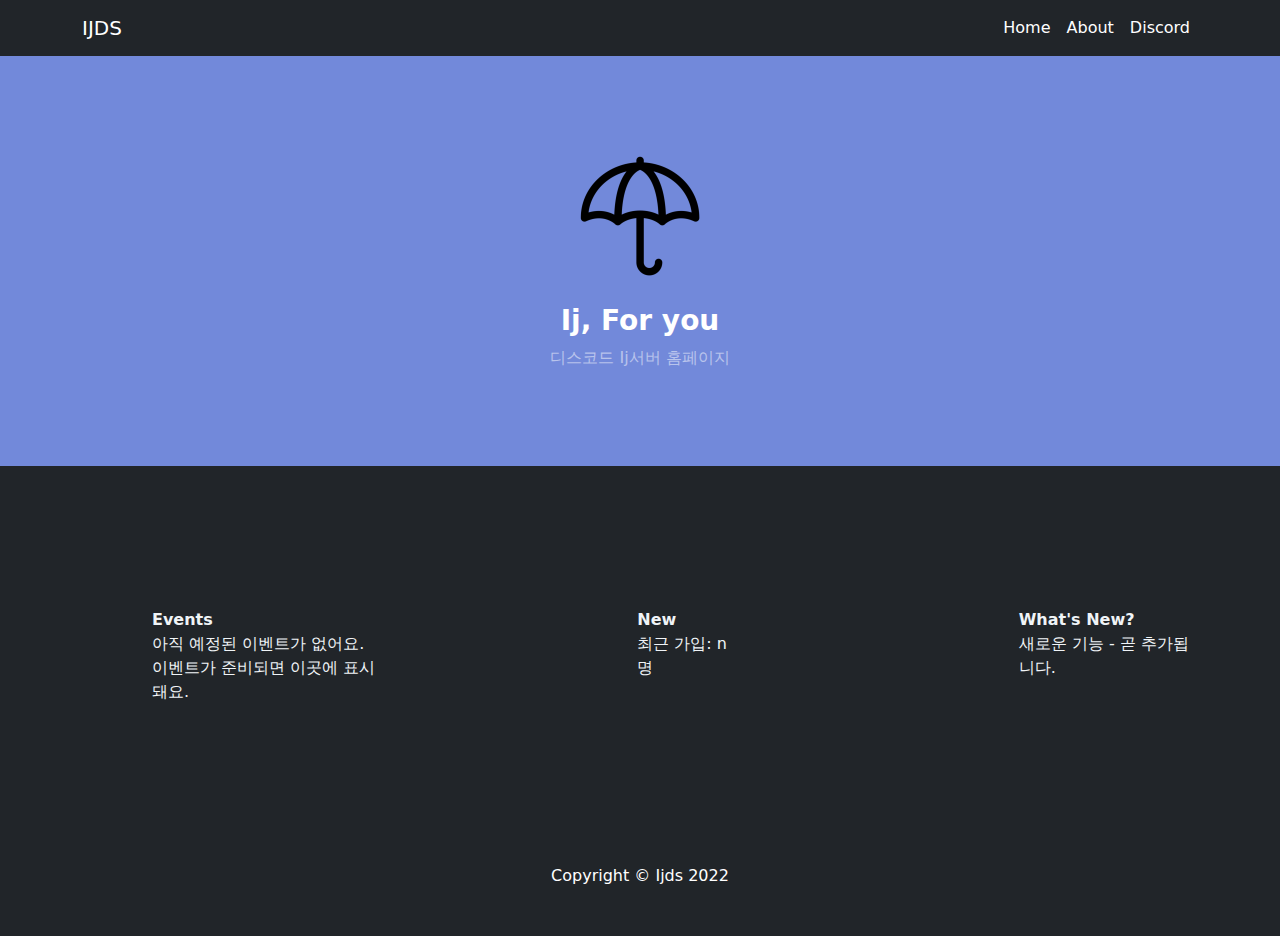
<file: index.html>
<!DOCTYPE html>
<html lang="en">
    <head>
        <meta charset="utf-8" />
        <meta name="viewport" content="width=device-width, initial-scale=1, shrink-to-fit=no" />
        <meta name="description" content="" />
        <meta name="author" content="" />
        <title>Ij-Home</title>
        <!-- Favicon-->
        <link rel="icon" type="image/x-icon" href="assets/favicon.ico" />
        <!-- Core theme CSS (includes Bootstrap)-->
        <link href="css/styles.css" rel="stylesheet" />
    </head>
    <body>
        <!-- Responsive navbar-->
        <nav class="navbar navbar-expand-lg navbar-dark bg-dark">
            <div class="container">
                <a class="navbar-brand" href="index.html">IJDS</a>
                <button class="navbar-toggler" type="button" data-bs-toggle="collapse" data-bs-target="#navbarSupportedContent" aria-controls="navbarSupportedContent" aria-expanded="false" aria-label="Toggle navigation"><span class="navbar-toggler-icon"></span></button>
                <div class="collapse navbar-collapse" id="navbarSupportedContent">
                    <ul class="navbar-nav ms-auto mb-2 mb-lg-0">
                        <li class="nav-item"><a class="nav-link" href="index.html">Home</a></li>
                        <li class="nav-item"><a class="nav-link" href="about.html">About</a></li>
                        <li class="nav-item"><a class="nav-link" href="discord.html">Discord</a></li>
                    </ul>
                </div>
            </div>
        </nav>
        <!-- Header - set the background image for the header in the line below-->
        <header class="py-5 bg-image-full" style="background-image: url('./img/bgimg.png')">
            <div class="text-center my-5">
                <img class="img-fluid rounded-circle mb-4" src="./img/umbrella.png" alt="..." />
                <h1 class="text-white fs-3 fw-bolder">Ij, For you</h1>
                <p class="text-white-50 mb-0">디스코드 Ij서버 홈페이지</p>
            </div>
        </header>
        <!-- Content section-->
        <section class="py-5">
            <div class="container my-5">
                <div class="row justify-content-center">
                    <div class="col-lg-6">
                        <h2></h2>
                        <p class="lead"></p>
                        <p class="mb-0"></p>
                    </div>
                    
                    <div class="ijinfo">
                        
                        <p class="events"><strong>Events</strong><br>
                            아직 예정된 이벤트가 없어요.<br>
                            이벤트가 준비되면 이곳에 표시돼요.</p>
                        
                        <p class="new"><strong>New</strong><br>
                            최근 가입: n명</p>

                        <p class="whatsnew"><strong>What's New?</strong><br>
                            새로운 기능 - 곧 추가됩니다.</p>
                    
                    </div>
                    
                </div>
            </div>
        </section>
        <!-- Image element - set the background image for the header in the line below-->
        <!-- Footer-->
        <footer class="py-5 bg-dark">
            <div class="container"><p class="m-0 text-center text-white">Copyright &copy; Ijds 2022</p></div>
        </footer>
        <!-- Bootstrap core JS-->
        <script src="https://cdn.jsdelivr.net/npm/bootstrap@5.1.3/dist/js/bootstrap.bundle.min.js"></script>
        <!-- Core theme JS-->
        <script src="js/scripts.js"></script>
    </body>
</html>
</file>
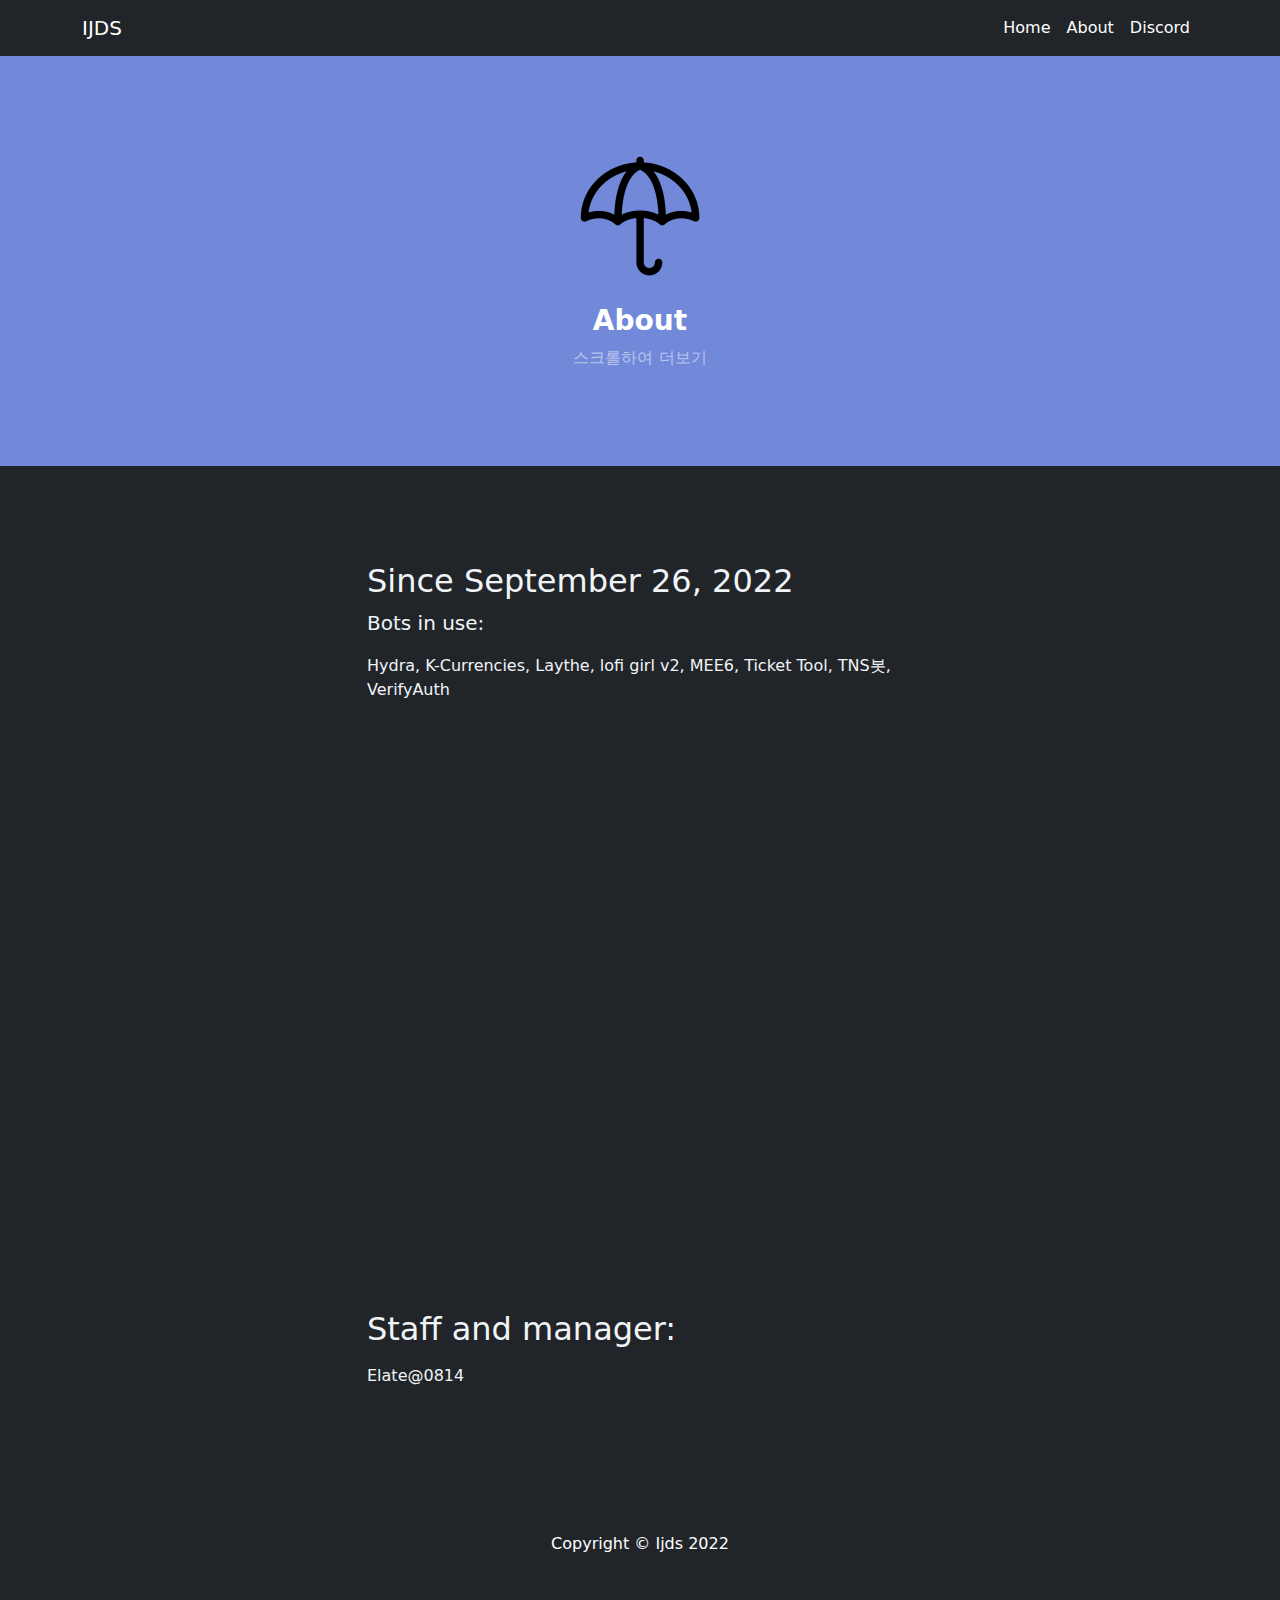
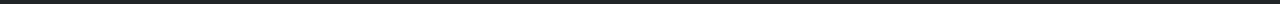
<file: about.html>
<!DOCTYPE html>
<html lang="en">
    <head>
        <meta charset="utf-8" />
        <meta name="viewport" content="width=device-width, initial-scale=1, shrink-to-fit=no" />
        <meta name="description" content="" />
        <meta name="author" content="" />
        <title>Ij-About</title>
        <!-- Favicon-->
        <link rel="icon" type="image/x-icon" href="assets/favicon.ico" />
        <!-- Core theme CSS (includes Bootstrap)-->
        <link href="css/styles.css" rel="stylesheet" />
    </head>
    <body>
        <!-- Responsive navbar-->
        <nav class="navbar navbar-expand-lg navbar-dark bg-dark">
            <div class="container">
                <a class="navbar-brand" href="index.html">IJDS</a>
                <button class="navbar-toggler" type="button" data-bs-toggle="collapse" data-bs-target="#navbarSupportedContent" aria-controls="navbarSupportedContent" aria-expanded="false" aria-label="Toggle navigation"><span class="navbar-toggler-icon"></span></button>
                <div class="collapse navbar-collapse" id="navbarSupportedContent">
                    <ul class="navbar-nav ms-auto mb-2 mb-lg-0">
                        <li class="nav-item"><a class="nav-link" href="index.html">Home</a></li>
                        <li class="nav-item"><a class="nav-link" href="about.html">About</a></li>
                        <li class="nav-item"><a class="nav-link" href="discord.html">Discord</a></li>
                    </ul>
                </div>
            </div>
        </nav>
        <!-- Header - set the background image for the header in the line below-->
        <header class="py-5 bg-image-full" style="background-image: url('./img/bgimg.png')">
            <div class="text-center my-5">
                <img class="img-fluid rounded-circle mb-4" src="./img/umbrella.png" alt="..." />
                <h1 class="text-white fs-3 fw-bolder">About</h1>
                <p class="text-white-50 mb-0">스크롤하여 더보기</p>
            </div>
        </header>
        <!-- Content section-->
        <section class="py-5">
            <div class="container my-5">
                <div class="row justify-content-center">
                    <div class="col-lg-6">
                        <h2>Since September 26, 2022</h2>
                        <p class="lead">Bots in use:</p>
                        <p class="mb-0">Hydra, K-Currencies, Laythe, lofi girl v2, MEE6, Ticket Tool, TNS봇, VerifyAuth</p>
                    </div>
                </div>
            </div>
        </section>
        <!-- Image element - set the background image for the header in the line below-->
        <div class="py-5 bg-image-full" style="background-image: url('https://ifh.cc/g/ApKNLz.jpg')">
            <!-- Put anything you want here! The spacer below with inline CSS is just for demo purposes!-->
            <div style="height: 20rem"></div>
        </div>
<!-- Content section-->
        <section class="py-5">
            <div class="container my-5">
                <div class="row justify-content-center">
                    <div class="col-lg-6">
                        <h2>Staff and manager:</h2>
                        <p class="lead"></p>
                        <p class="mb-0">Elate@0814</p>
                    </div>
                </div>
            </div>
        </section>
        <!-- Footer-->
        <footer class="py-5 bg-dark">
            <div class="container"><p class="m-0 text-center text-white">Copyright &copy; Ijds 2022</p></div>
        </footer>
        <!-- Bootstrap core JS-->
        <script src="https://cdn.jsdelivr.net/npm/bootstrap@5.1.3/dist/js/bootstrap.bundle.min.js"></script>
        <!-- Core theme JS-->
        <script src="js/scripts.js"></script>
    </body>
</html>
</file>
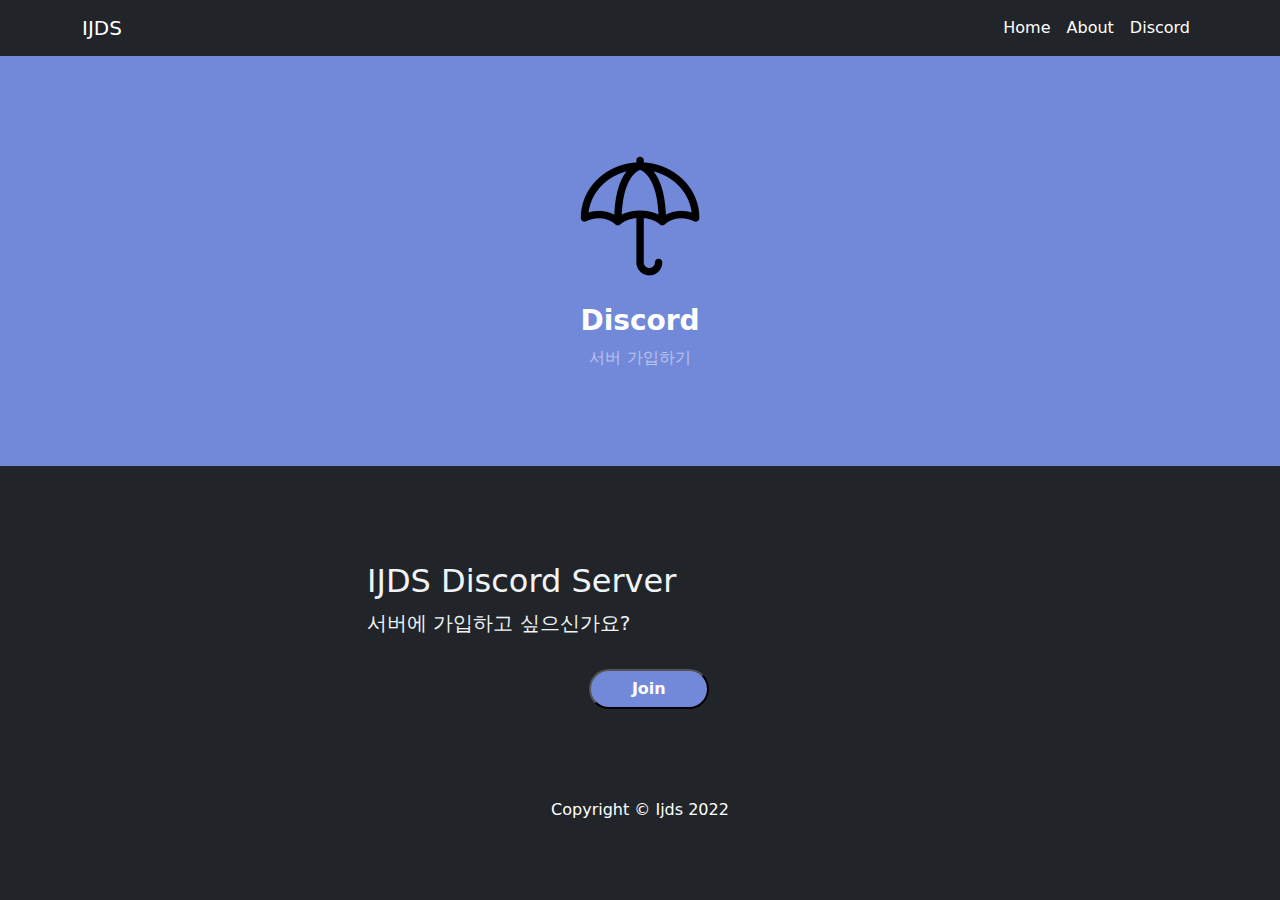
<file: discord.html>
<!DOCTYPE html>
<html lang="en">
    <head>
        <meta charset="utf-8" />
        <meta name="viewport" content="width=device-width, initial-scale=1, shrink-to-fit=no" />
        <meta name="description" content="" />
        <meta name="author" content="" />
        <title>Ij-Discord</title>
        <!-- Favicon-->
        <link rel="icon" type="image/x-icon" href="assets/favicon.ico" />
        <!-- Core theme CSS (includes Bootstrap)-->
        <link href="css/discord.css" rel="stylesheet" />
    </head>
    <body>
        <!-- Responsive navbar-->
        <nav class="navbar navbar-expand-lg navbar-dark bg-dark">
            <div class="container">
                <a class="navbar-brand" href="index.html">IJDS</a>
                <button class="navbar-toggler" type="button" data-bs-toggle="collapse" data-bs-target="#navbarSupportedContent" aria-controls="navbarSupportedContent" aria-expanded="false" aria-label="Toggle navigation"><span class="navbar-toggler-icon"></span></button>
                <div class="collapse navbar-collapse" id="navbarSupportedContent">
                    <ul class="navbar-nav ms-auto mb-2 mb-lg-0">
                        <li class="nav-item"><a class="nav-link" href="index.html">Home</a></li>
                        <li class="nav-item"><a class="nav-link" href="about.html">About</a></li>
                        <li class="nav-item"><a class="nav-link" href="discord.html">Discord</a></li>
                    </ul>
                </div>
            </div>
        </nav>
        <!-- Header - set the background image for the header in the line below-->
        <header class="py-5 bg-image-full" style="background-image: url('./img/bgimg.png')">
            <div class="text-center my-5">
                <img class="img-fluid rounded-circle mb-4" src="./img/umbrella.png" alt="..." />
                <h1 class="text-white fs-3 fw-bolder">Discord</h1>
                <p class="text-white-50 mb-0">서버 가입하기</p>
            </div>
        </header>
        <!-- Content section-->
        <section class="py-5">
            <div class="container my-5">
                <div class="row justify-content-center">
                    <div class="col-lg-6">
                        <h2>IJDS Discord Server</h2>
                        <p class="lead">서버에 가입하고 싶으신가요?</p>
                        <p class="mb-0"></p>
                    </div>
                    
                    <div>
                        <button class="joinbtn" type="button" onclick="location.href='https://discord.gg/YpuEH5XryV'">Join</button>
                    </div>
                </div>
            </div>
        </section>
        <!-- Image element - set the background image for the header in the line below-->
        
        <!-- Footer-->
        <footer class="py-5 bg-dark">
            <div class="container"><p class="m-0 text-center text-white">Copyright &copy; Ijds 2022</p></div>
        </footer>
        <!-- Bootstrap core JS-->
        <script src="https://cdn.jsdelivr.net/npm/bootstrap@5.1.3/dist/js/bootstrap.bundle.min.js"></script>
        <!-- Core theme JS-->
        <script src="js/scripts.js"></script>
    </body>
</html>
</file>
<file: css/styles.css>
@charset "UTF-8";

:root {
  --bs-blue: #0d6efd;
  --bs-indigo: #6610f2;
  --bs-purple: #6f42c1;
  --bs-pink: #d63384;
  --bs-red: #dc3545;
  --bs-orange: #fd7e14;
  --bs-yellow: #ffc107;
  --bs-green: #198754;
  --bs-teal: #20c997;
  --bs-cyan: #0dcaf0;
  --bs-white: #fff;
  --bs-gray: #6c757d;
  --bs-gray-dark: #343a40;
  --bs-gray-100: #f8f9fa;
  --bs-gray-200: #e9ecef;
  --bs-gray-300: #dee2e6;
  --bs-gray-400: #ced4da;
  --bs-gray-500: #adb5bd;
  --bs-gray-600: #6c757d;
  --bs-gray-700: #495057;
  --bs-gray-800: #343a40;
  --bs-gray-900: #212529;
  --bs-primary: #0d6efd;
  --bs-secondary: #6c757d;
  --bs-success: #198754;
  --bs-info: #0dcaf0;
  --bs-warning: #ffc107;
  --bs-danger: #dc3545;
  --bs-light: #f8f9fa;
  --bs-dark: #212529;
  --bs-primary-rgb: 13, 110, 253;
  --bs-secondary-rgb: 108, 117, 125;
  --bs-success-rgb: 25, 135, 84;
  --bs-info-rgb: 13, 202, 240;
  --bs-warning-rgb: 255, 193, 7;
  --bs-danger-rgb: 220, 53, 69;
  --bs-light-rgb: 248, 249, 250;
  --bs-dark-rgb: 33, 37, 41;
  --bs-white-rgb: 255, 255, 255;
  --bs-black-rgb: 0, 0, 0;
  --bs-body-color-rgb: 33, 37, 41;
  --bs-body-bg-rgb: 255, 255, 255;
  --bs-font-sans-serif: system-ui, -apple-system, "Segoe UI", Roboto, "Helvetica Neue", Arial, "Noto Sans", "Liberation Sans", sans-serif, "Apple Color Emoji", "Segoe UI Emoji", "Segoe UI Symbol", "Noto Color Emoji";
  --bs-font-monospace: SFMono-Regular, Menlo, Monaco, Consolas, "Liberation Mono", "Courier New", monospace;
  --bs-gradient: linear-gradient(180deg, rgba(255, 255, 255, 0.15), rgba(255, 255, 255, 0));
  --bs-body-font-family: var(--bs-font-sans-serif);
  --bs-body-font-size: 1rem;
  --bs-body-font-weight: 400;
  --bs-body-line-height: 1.5;
  --bs-body-color: #f0f4f7;
  --bs-body-bg: #212529;
}

*,
*::before,
*::after {
  box-sizing: border-box;
}

@media (prefers-reduced-motion: no-preference) {
  :root {
    scroll-behavior: smooth;
  }
}

body {
  margin: 0;
  font-family: var(--bs-body-font-family);
  font-size: var(--bs-body-font-size);
  font-weight: var(--bs-body-font-weight);
  line-height: var(--bs-body-line-height);
  color: var(--bs-body-color);
  text-align: var(--bs-body-text-align);
  background-color: var(--bs-body-bg);
  -webkit-text-size-adjust: 100%;
  -webkit-tap-highlight-color: rgba(0, 0, 0, 0);
}

.ijinfo {
  display: flex;
}

.events {
  padding-left: 70px;
  padding-top: 30px;
}

.new {
  padding-left: 260px;
  padding-top: 30px;
}

.whatsnew {
  padding-left: 290px;
  padding-top: 30px;
}

@media screen and (max-width: 1000px) {
  .ijinfo {
    display: inline;
  }

  .events {
    padding-left: 100px;
  }

  .new {
    padding-left: 100px;
  }

  .whatsnew {
    padding-left: 100px;
  }
}

@media screen and (max-width: 900px) {
  .ijinfo {
    display: inline;
  }

  .events {
    padding-left: 70px;
  }

  .new {
    padding-left: 70px;
  }

  .whatsnew {
    padding-left: 70px;
  }
}

@media screen and (max-width: 768px) {
  .ijinfo {
    display: inline;
  }

  .events {
    padding-left: 100px;
  }

  .new {
    padding-left: 100px;
  }

  .whatsnew {
    padding-left: 100px;
  }
}


hr {
  margin: 1rem 0;
  color: inherit;
  background-color: currentColor;
  border: 0;
  opacity: 0.25;
}

hr:not([size]) {
  height: 1px;
}

h6, .h6, h5, .h5, h4, .h4, h3, .h3, h2, .h2, h1, .h1 {
  margin-top: 0;
  margin-bottom: 0.5rem;
  font-weight: 500;
  line-height: 1.2;
}

h1, .h1 {
  font-size: calc(1.375rem + 1.5vw);
}
@media (min-width: 1200px) {
  h1, .h1 {
    font-size: 2.5rem;
  }
}

h2, .h2 {
  font-size: calc(1.325rem + 0.9vw);
}
@media (min-width: 1200px) {
  h2, .h2 {
    font-size: 2rem;
  }
}

h3, .h3 {
  font-size: calc(1.3rem + 0.6vw);
}
@media (min-width: 1200px) {
  h3, .h3 {
    font-size: 1.75rem;
  }
}

h4, .h4 {
  font-size: calc(1.275rem + 0.3vw);
}
@media (min-width: 1200px) {
  h4, .h4 {
    font-size: 1.5rem;
  }
}

h5, .h5 {
  font-size: 1.25rem;
}

h6, .h6 {
  font-size: 1rem;
}

p {
  margin-top: 0;
  margin-bottom: 1rem;
}

abbr[title],
abbr[data-bs-original-title] {
  -webkit-text-decoration: underline dotted;
          text-decoration: underline dotted;
  cursor: help;
  -webkit-text-decoration-skip-ink: none;
          text-decoration-skip-ink: none;
}

address {
  margin-bottom: 1rem;
  font-style: normal;
  line-height: inherit;
}

ol,
ul {
  padding-left: 2rem;
}

ol,
ul,
dl {
  margin-top: 0;
  margin-bottom: 1rem;
}

ol ol,
ul ul,
ol ul,
ul ol {
  margin-bottom: 0;
}

dt {
  font-weight: 700;
}

dd {
  margin-bottom: 0.5rem;
  margin-left: 0;
}

blockquote {
  margin: 0 0 1rem;
}

b,
strong {
  font-weight: bolder;
}

small, .small {
  font-size: 0.875em;
}

mark, .mark {
  padding: 0.2em;
  background-color: #fcf8e3;
}

sub,
sup {
  position: relative;
  font-size: 0.75em;
  line-height: 0;
  vertical-align: baseline;
}

sub {
  bottom: -0.25em;
}

sup {
  top: -0.5em;
}

a {
  color: #0d6efd;
  text-decoration: underline;
}
a:hover {
  color: #0a58ca;
}

a:not([href]):not([class]), a:not([href]):not([class]):hover {
  color: inherit;
  text-decoration: none;
}

pre,
code,
kbd,
samp {
  font-family: var(--bs-font-monospace);
  font-size: 1em;
  direction: ltr /* rtl:ignore */;
  unicode-bidi: bidi-override;
}

pre {
  display: block;
  margin-top: 0;
  margin-bottom: 1rem;
  overflow: auto;
  font-size: 0.875em;
}
pre code {
  font-size: inherit;
  color: inherit;
  word-break: normal;
}

code {
  font-size: 0.875em;
  color: #d63384;
  word-wrap: break-word;
}
a > code {
  color: inherit;
}

kbd {
  padding: 0.2rem 0.4rem;
  font-size: 0.875em;
  color: #fff;
  background-color: #212529;
  border-radius: 0.2rem;
}
kbd kbd {
  padding: 0;
  font-size: 1em;
  font-weight: 700;
}

figure {
  margin: 0 0 1rem;
}

img,
svg {
  vertical-align: middle;
}

table {
  caption-side: bottom;
  border-collapse: collapse;
}

caption {
  padding-top: 0.5rem;
  padding-bottom: 0.5rem;
  color: #6c757d;
  text-align: left;
}

th {
  text-align: inherit;
  text-align: -webkit-match-parent;
}

thead,
tbody,
tfoot,
tr,
td,
th {
  border-color: inherit;
  border-style: solid;
  border-width: 0;
}

label {
  display: inline-block;
}

button {
  border-radius: 0;
}

button:focus:not(:focus-visible) {
  outline: 0;
}

input,
button,
select,
optgroup,
textarea {
  margin: 0;
  font-family: inherit;
  font-size: inherit;
  line-height: inherit;
}

button,
select {
  text-transform: none;
}

[role=button] {
  cursor: pointer;
}

select {
  word-wrap: normal;
}
select:disabled {
  opacity: 1;
}

[list]::-webkit-calendar-picker-indicator {
  display: none;
}

button,
[type=button],
[type=reset],
[type=submit] {
  -webkit-appearance: button;
}
button:not(:disabled),
[type=button]:not(:disabled),
[type=reset]:not(:disabled),
[type=submit]:not(:disabled) {
  cursor: pointer;
}

::-moz-focus-inner {
  padding: 0;
  border-style: none;
}

textarea {
  resize: vertical;
}

fieldset {
  min-width: 0;
  padding: 0;
  margin: 0;
  border: 0;
}

legend {
  float: left;
  width: 100%;
  padding: 0;
  margin-bottom: 0.5rem;
  font-size: calc(1.275rem + 0.3vw);
  line-height: inherit;
}
@media (min-width: 1200px) {
  legend {
    font-size: 1.5rem;
  }
}
legend + * {
  clear: left;
}

::-webkit-datetime-edit-fields-wrapper,
::-webkit-datetime-edit-text,
::-webkit-datetime-edit-minute,
::-webkit-datetime-edit-hour-field,
::-webkit-datetime-edit-day-field,
::-webkit-datetime-edit-month-field,
::-webkit-datetime-edit-year-field {
  padding: 0;
}

::-webkit-inner-spin-button {
  height: auto;
}

[type=search] {
  outline-offset: -2px;
  -webkit-appearance: textfield;
}

/* rtl:raw:
[type="tel"],
[type="url"],
[type="email"],
[type="number"] {
  direction: ltr;
}
*/
::-webkit-search-decoration {
  -webkit-appearance: none;
}

::-webkit-color-swatch-wrapper {
  padding: 0;
}

::-webkit-file-upload-button {
  font: inherit;
}

::file-selector-button {
  font: inherit;
}

::-webkit-file-upload-button {
  font: inherit;
  -webkit-appearance: button;
}

output {
  display: inline-block;
}

iframe {
  border: 0;
}

summary {
  display: list-item;
  cursor: pointer;
}

progress {
  vertical-align: baseline;
}

[hidden] {
  display: none !important;
}

.lead {
  font-size: 1.25rem;
  font-weight: 300;
}

.display-1 {
  font-size: calc(1.625rem + 4.5vw);
  font-weight: 300;
  line-height: 1.2;
}
@media (min-width: 1200px) {
  .display-1 {
    font-size: 5rem;
  }
}

.display-2 {
  font-size: calc(1.575rem + 3.9vw);
  font-weight: 300;
  line-height: 1.2;
}
@media (min-width: 1200px) {
  .display-2 {
    font-size: 4.5rem;
  }
}

.display-3 {
  font-size: calc(1.525rem + 3.3vw);
  font-weight: 300;
  line-height: 1.2;
}
@media (min-width: 1200px) {
  .display-3 {
    font-size: 4rem;
  }
}

.display-4 {
  font-size: calc(1.475rem + 2.7vw);
  font-weight: 300;
  line-height: 1.2;
}
@media (min-width: 1200px) {
  .display-4 {
    font-size: 3.5rem;
  }
}

.display-5 {
  font-size: calc(1.425rem + 2.1vw);
  font-weight: 300;
  line-height: 1.2;
}
@media (min-width: 1200px) {
  .display-5 {
    font-size: 3rem;
  }
}

.display-6 {
  font-size: calc(1.375rem + 1.5vw);
  font-weight: 300;
  line-height: 1.2;
}
@media (min-width: 1200px) {
  .display-6 {
    font-size: 2.5rem;
  }
}

.list-unstyled {
  padding-left: 0;
  list-style: none;
}

.list-inline {
  padding-left: 0;
  list-style: none;
}

.list-inline-item {
  display: inline-block;
}
.list-inline-item:not(:last-child) {
  margin-right: 0.5rem;
}

.initialism {
  font-size: 0.875em;
  text-transform: uppercase;
}

.blockquote {
  margin-bottom: 1rem;
  font-size: 1.25rem;
}
.blockquote > :last-child {
  margin-bottom: 0;
}

.blockquote-footer {
  margin-top: -1rem;
  margin-bottom: 1rem;
  font-size: 0.875em;
  color: #6c757d;
}
.blockquote-footer::before {
  content: "— ";
}

.img-fluid {
  max-width: 100%;
  height: auto;
}

.img-thumbnail {
  padding: 0.25rem;
  background-color: #fff;
  border: 1px solid #dee2e6;
  border-radius: 0.25rem;
  max-width: 100%;
  height: auto;
}

.figure {
  display: inline-block;
}

.figure-img {
  margin-bottom: 0.5rem;
  line-height: 1;
}

.figure-caption {
  font-size: 0.875em;
  color: #6c757d;
}

.container,
.container-fluid,
.container-xxl,
.container-xl,
.container-lg,
.container-md,
.container-sm {
  width: 100%;
  padding-right: var(--bs-gutter-x, 0.75rem);
  padding-left: var(--bs-gutter-x, 0.75rem);
  margin-right: auto;
  margin-left: auto;
}

@media (min-width: 576px) {
  .container-sm, .container {
    max-width: 540px;
  }
}
@media (min-width: 768px) {
  .container-md, .container-sm, .container {
    max-width: 720px;
  }
}
@media (min-width: 992px) {
  .container-lg, .container-md, .container-sm, .container {
    max-width: 960px;
  }
}
@media (min-width: 1200px) {
  .container-xl, .container-lg, .container-md, .container-sm, .container {
    max-width: 1140px;
  }
}
@media (min-width: 1400px) {
  .container-xxl, .container-xl, .container-lg, .container-md, .container-sm, .container {
    max-width: 1320px;
  }
}
.row {
  --bs-gutter-x: 1.5rem;
  --bs-gutter-y: 0;
  display: flex;
  flex-wrap: wrap;
  margin-top: calc(-1 * var(--bs-gutter-y));
  margin-right: calc(-0.5 * var(--bs-gutter-x));
  margin-left: calc(-0.5 * var(--bs-gutter-x));
}
.row > * {
  flex-shrink: 0;
  width: 100%;
  max-width: 100%;
  padding-right: calc(var(--bs-gutter-x) * 0.5);
  padding-left: calc(var(--bs-gutter-x) * 0.5);
  margin-top: var(--bs-gutter-y);
}

.col {
  flex: 1 0 0%;
}

.row-cols-auto > * {
  flex: 0 0 auto;
  width: auto;
}

.row-cols-1 > * {
  flex: 0 0 auto;
  width: 100%;
}

.row-cols-2 > * {
  flex: 0 0 auto;
  width: 50%;
}

.row-cols-3 > * {
  flex: 0 0 auto;
  width: 33.3333333333%;
}

.row-cols-4 > * {
  flex: 0 0 auto;
  width: 25%;
}

.row-cols-5 > * {
  flex: 0 0 auto;
  width: 20%;
}

.row-cols-6 > * {
  flex: 0 0 auto;
  width: 16.6666666667%;
}

.col-auto {
  flex: 0 0 auto;
  width: auto;
}

.col-1 {
  flex: 0 0 auto;
  width: 8.33333333%;
}

.col-2 {
  flex: 0 0 auto;
  width: 16.66666667%;
}

.col-3 {
  flex: 0 0 auto;
  width: 25%;
}

.col-4 {
  flex: 0 0 auto;
  width: 33.33333333%;
}

.col-5 {
  flex: 0 0 auto;
  width: 41.66666667%;
}

.col-6 {
  flex: 0 0 auto;
  width: 50%;
}

.col-7 {
  flex: 0 0 auto;
  width: 58.33333333%;
}

.col-8 {
  flex: 0 0 auto;
  width: 66.66666667%;
}

.col-9 {
  flex: 0 0 auto;
  width: 75%;
}

.col-10 {
  flex: 0 0 auto;
  width: 83.33333333%;
}

.col-11 {
  flex: 0 0 auto;
  width: 91.66666667%;
}

.col-12 {
  flex: 0 0 auto;
  width: 100%;
}

.offset-1 {
  margin-left: 8.33333333%;
}

.offset-2 {
  margin-left: 16.66666667%;
}

.offset-3 {
  margin-left: 25%;
}

.offset-4 {
  margin-left: 33.33333333%;
}

.offset-5 {
  margin-left: 41.66666667%;
}

.offset-6 {
  margin-left: 50%;
}

.offset-7 {
  margin-left: 58.33333333%;
}

.offset-8 {
  margin-left: 66.66666667%;
}

.offset-9 {
  margin-left: 75%;
}

.offset-10 {
  margin-left: 83.33333333%;
}

.offset-11 {
  margin-left: 91.66666667%;
}

.g-0,
.gx-0 {
  --bs-gutter-x: 0;
}

.g-0,
.gy-0 {
  --bs-gutter-y: 0;
}

.g-1,
.gx-1 {
  --bs-gutter-x: 0.25rem;
}

.g-1,
.gy-1 {
  --bs-gutter-y: 0.25rem;
}

.g-2,
.gx-2 {
  --bs-gutter-x: 0.5rem;
}

.g-2,
.gy-2 {
  --bs-gutter-y: 0.5rem;
}

.g-3,
.gx-3 {
  --bs-gutter-x: 1rem;
}

.g-3,
.gy-3 {
  --bs-gutter-y: 1rem;
}

.g-4,
.gx-4 {
  --bs-gutter-x: 1.5rem;
}

.g-4,
.gy-4 {
  --bs-gutter-y: 1.5rem;
}

.g-5,
.gx-5 {
  --bs-gutter-x: 3rem;
}

.g-5,
.gy-5 {
  --bs-gutter-y: 3rem;
}

@media (min-width: 576px) {
  .col-sm {
    flex: 1 0 0%;
  }

  .row-cols-sm-auto > * {
    flex: 0 0 auto;
    width: auto;
  }

  .row-cols-sm-1 > * {
    flex: 0 0 auto;
    width: 100%;
  }

  .row-cols-sm-2 > * {
    flex: 0 0 auto;
    width: 50%;
  }

  .row-cols-sm-3 > * {
    flex: 0 0 auto;
    width: 33.3333333333%;
  }

  .row-cols-sm-4 > * {
    flex: 0 0 auto;
    width: 25%;
  }

  .row-cols-sm-5 > * {
    flex: 0 0 auto;
    width: 20%;
  }

  .row-cols-sm-6 > * {
    flex: 0 0 auto;
    width: 16.6666666667%;
  }

  .col-sm-auto {
    flex: 0 0 auto;
    width: auto;
  }

  .col-sm-1 {
    flex: 0 0 auto;
    width: 8.33333333%;
  }

  .col-sm-2 {
    flex: 0 0 auto;
    width: 16.66666667%;
  }

  .col-sm-3 {
    flex: 0 0 auto;
    width: 25%;
  }

  .col-sm-4 {
    flex: 0 0 auto;
    width: 33.33333333%;
  }

  .col-sm-5 {
    flex: 0 0 auto;
    width: 41.66666667%;
  }

  .col-sm-6 {
    flex: 0 0 auto;
    width: 50%;
  }

  .col-sm-7 {
    flex: 0 0 auto;
    width: 58.33333333%;
  }

  .col-sm-8 {
    flex: 0 0 auto;
    width: 66.66666667%;
  }

  .col-sm-9 {
    flex: 0 0 auto;
    width: 75%;
  }

  .col-sm-10 {
    flex: 0 0 auto;
    width: 83.33333333%;
  }

  .col-sm-11 {
    flex: 0 0 auto;
    width: 91.66666667%;
  }

  .col-sm-12 {
    flex: 0 0 auto;
    width: 100%;
  }

  .offset-sm-0 {
    margin-left: 0;
  }

  .offset-sm-1 {
    margin-left: 8.33333333%;
  }

  .offset-sm-2 {
    margin-left: 16.66666667%;
  }

  .offset-sm-3 {
    margin-left: 25%;
  }

  .offset-sm-4 {
    margin-left: 33.33333333%;
  }

  .offset-sm-5 {
    margin-left: 41.66666667%;
  }

  .offset-sm-6 {
    margin-left: 50%;
  }

  .offset-sm-7 {
    margin-left: 58.33333333%;
  }

  .offset-sm-8 {
    margin-left: 66.66666667%;
  }

  .offset-sm-9 {
    margin-left: 75%;
  }

  .offset-sm-10 {
    margin-left: 83.33333333%;
  }

  .offset-sm-11 {
    margin-left: 91.66666667%;
  }

  .g-sm-0,
.gx-sm-0 {
    --bs-gutter-x: 0;
  }

  .g-sm-0,
.gy-sm-0 {
    --bs-gutter-y: 0;
  }

  .g-sm-1,
.gx-sm-1 {
    --bs-gutter-x: 0.25rem;
  }

  .g-sm-1,
.gy-sm-1 {
    --bs-gutter-y: 0.25rem;
  }

  .g-sm-2,
.gx-sm-2 {
    --bs-gutter-x: 0.5rem;
  }

  .g-sm-2,
.gy-sm-2 {
    --bs-gutter-y: 0.5rem;
  }

  .g-sm-3,
.gx-sm-3 {
    --bs-gutter-x: 1rem;
  }

  .g-sm-3,
.gy-sm-3 {
    --bs-gutter-y: 1rem;
  }

  .g-sm-4,
.gx-sm-4 {
    --bs-gutter-x: 1.5rem;
  }

  .g-sm-4,
.gy-sm-4 {
    --bs-gutter-y: 1.5rem;
  }

  .g-sm-5,
.gx-sm-5 {
    --bs-gutter-x: 3rem;
  }

  .g-sm-5,
.gy-sm-5 {
    --bs-gutter-y: 3rem;
  }
}
@media (min-width: 768px) {
  .col-md {
    flex: 1 0 0%;
  }

  .row-cols-md-auto > * {
    flex: 0 0 auto;
    width: auto;
  }

  .row-cols-md-1 > * {
    flex: 0 0 auto;
    width: 100%;
  }

  .row-cols-md-2 > * {
    flex: 0 0 auto;
    width: 50%;
  }

  .row-cols-md-3 > * {
    flex: 0 0 auto;
    width: 33.3333333333%;
  }

  .row-cols-md-4 > * {
    flex: 0 0 auto;
    width: 25%;
  }

  .row-cols-md-5 > * {
    flex: 0 0 auto;
    width: 20%;
  }

  .row-cols-md-6 > * {
    flex: 0 0 auto;
    width: 16.6666666667%;
  }

  .col-md-auto {
    flex: 0 0 auto;
    width: auto;
  }

  .col-md-1 {
    flex: 0 0 auto;
    width: 8.33333333%;
  }

  .col-md-2 {
    flex: 0 0 auto;
    width: 16.66666667%;
  }

  .col-md-3 {
    flex: 0 0 auto;
    width: 25%;
  }

  .col-md-4 {
    flex: 0 0 auto;
    width: 33.33333333%;
  }

  .col-md-5 {
    flex: 0 0 auto;
    width: 41.66666667%;
  }

  .col-md-6 {
    flex: 0 0 auto;
    width: 50%;
  }

  .col-md-7 {
    flex: 0 0 auto;
    width: 58.33333333%;
  }

  .col-md-8 {
    flex: 0 0 auto;
    width: 66.66666667%;
  }

  .col-md-9 {
    flex: 0 0 auto;
    width: 75%;
  }

  .col-md-10 {
    flex: 0 0 auto;
    width: 83.33333333%;
  }

  .col-md-11 {
    flex: 0 0 auto;
    width: 91.66666667%;
  }

  .col-md-12 {
    flex: 0 0 auto;
    width: 100%;
  }

  .offset-md-0 {
    margin-left: 0;
  }

  .offset-md-1 {
    margin-left: 8.33333333%;
  }

  .offset-md-2 {
    margin-left: 16.66666667%;
  }

  .offset-md-3 {
    margin-left: 25%;
  }

  .offset-md-4 {
    margin-left: 33.33333333%;
  }

  .offset-md-5 {
    margin-left: 41.66666667%;
  }

  .offset-md-6 {
    margin-left: 50%;
  }

  .offset-md-7 {
    margin-left: 58.33333333%;
  }

  .offset-md-8 {
    margin-left: 66.66666667%;
  }

  .offset-md-9 {
    margin-left: 75%;
  }

  .offset-md-10 {
    margin-left: 83.33333333%;
  }

  .offset-md-11 {
    margin-left: 91.66666667%;
  }

  .g-md-0,
.gx-md-0 {
    --bs-gutter-x: 0;
  }

  .g-md-0,
.gy-md-0 {
    --bs-gutter-y: 0;
  }

  .g-md-1,
.gx-md-1 {
    --bs-gutter-x: 0.25rem;
  }

  .g-md-1,
.gy-md-1 {
    --bs-gutter-y: 0.25rem;
  }

  .g-md-2,
.gx-md-2 {
    --bs-gutter-x: 0.5rem;
  }

  .g-md-2,
.gy-md-2 {
    --bs-gutter-y: 0.5rem;
  }

  .g-md-3,
.gx-md-3 {
    --bs-gutter-x: 1rem;
  }

  .g-md-3,
.gy-md-3 {
    --bs-gutter-y: 1rem;
  }

  .g-md-4,
.gx-md-4 {
    --bs-gutter-x: 1.5rem;
  }

  .g-md-4,
.gy-md-4 {
    --bs-gutter-y: 1.5rem;
  }

  .g-md-5,
.gx-md-5 {
    --bs-gutter-x: 3rem;
  }

  .g-md-5,
.gy-md-5 {
    --bs-gutter-y: 3rem;
  }
}
@media (min-width: 992px) {
  .col-lg {
    flex: 1 0 0%;
  }

  .row-cols-lg-auto > * {
    flex: 0 0 auto;
    width: auto;
  }

  .row-cols-lg-1 > * {
    flex: 0 0 auto;
    width: 100%;
  }

  .row-cols-lg-2 > * {
    flex: 0 0 auto;
    width: 50%;
  }

  .row-cols-lg-3 > * {
    flex: 0 0 auto;
    width: 33.3333333333%;
  }

  .row-cols-lg-4 > * {
    flex: 0 0 auto;
    width: 25%;
  }

  .row-cols-lg-5 > * {
    flex: 0 0 auto;
    width: 20%;
  }

  .row-cols-lg-6 > * {
    flex: 0 0 auto;
    width: 16.6666666667%;
  }

  .col-lg-auto {
    flex: 0 0 auto;
    width: auto;
  }

  .col-lg-1 {
    flex: 0 0 auto;
    width: 8.33333333%;
  }

  .col-lg-2 {
    flex: 0 0 auto;
    width: 16.66666667%;
  }

  .col-lg-3 {
    flex: 0 0 auto;
    width: 25%;
  }

  .col-lg-4 {
    flex: 0 0 auto;
    width: 33.33333333%;
  }

  .col-lg-5 {
    flex: 0 0 auto;
    width: 41.66666667%;
  }

  .col-lg-6 {
    flex: 0 0 auto;
    width: 50%;
  }

  .col-lg-7 {
    flex: 0 0 auto;
    width: 58.33333333%;
  }

  .col-lg-8 {
    flex: 0 0 auto;
    width: 66.66666667%;
  }

  .col-lg-9 {
    flex: 0 0 auto;
    width: 75%;
  }

  .col-lg-10 {
    flex: 0 0 auto;
    width: 83.33333333%;
  }

  .col-lg-11 {
    flex: 0 0 auto;
    width: 91.66666667%;
  }

  .col-lg-12 {
    flex: 0 0 auto;
    width: 100%;
  }

  .offset-lg-0 {
    margin-left: 0;
  }

  .offset-lg-1 {
    margin-left: 8.33333333%;
  }

  .offset-lg-2 {
    margin-left: 16.66666667%;
  }

  .offset-lg-3 {
    margin-left: 25%;
  }

  .offset-lg-4 {
    margin-left: 33.33333333%;
  }

  .offset-lg-5 {
    margin-left: 41.66666667%;
  }

  .offset-lg-6 {
    margin-left: 50%;
  }

  .offset-lg-7 {
    margin-left: 58.33333333%;
  }

  .offset-lg-8 {
    margin-left: 66.66666667%;
  }

  .offset-lg-9 {
    margin-left: 75%;
  }

  .offset-lg-10 {
    margin-left: 83.33333333%;
  }

  .offset-lg-11 {
    margin-left: 91.66666667%;
  }

  .g-lg-0,
.gx-lg-0 {
    --bs-gutter-x: 0;
  }

  .g-lg-0,
.gy-lg-0 {
    --bs-gutter-y: 0;
  }

  .g-lg-1,
.gx-lg-1 {
    --bs-gutter-x: 0.25rem;
  }

  .g-lg-1,
.gy-lg-1 {
    --bs-gutter-y: 0.25rem;
  }

  .g-lg-2,
.gx-lg-2 {
    --bs-gutter-x: 0.5rem;
  }

  .g-lg-2,
.gy-lg-2 {
    --bs-gutter-y: 0.5rem;
  }

  .g-lg-3,
.gx-lg-3 {
    --bs-gutter-x: 1rem;
  }

  .g-lg-3,
.gy-lg-3 {
    --bs-gutter-y: 1rem;
  }

  .g-lg-4,
.gx-lg-4 {
    --bs-gutter-x: 1.5rem;
  }

  .g-lg-4,
.gy-lg-4 {
    --bs-gutter-y: 1.5rem;
  }

  .g-lg-5,
.gx-lg-5 {
    --bs-gutter-x: 3rem;
  }

  .g-lg-5,
.gy-lg-5 {
    --bs-gutter-y: 3rem;
  }
}
@media (min-width: 1200px) {
  .col-xl {
    flex: 1 0 0%;
  }

  .row-cols-xl-auto > * {
    flex: 0 0 auto;
    width: auto;
  }

  .row-cols-xl-1 > * {
    flex: 0 0 auto;
    width: 100%;
  }

  .row-cols-xl-2 > * {
    flex: 0 0 auto;
    width: 50%;
  }

  .row-cols-xl-3 > * {
    flex: 0 0 auto;
    width: 33.3333333333%;
  }

  .row-cols-xl-4 > * {
    flex: 0 0 auto;
    width: 25%;
  }

  .row-cols-xl-5 > * {
    flex: 0 0 auto;
    width: 20%;
  }

  .row-cols-xl-6 > * {
    flex: 0 0 auto;
    width: 16.6666666667%;
  }

  .col-xl-auto {
    flex: 0 0 auto;
    width: auto;
  }

  .col-xl-1 {
    flex: 0 0 auto;
    width: 8.33333333%;
  }

  .col-xl-2 {
    flex: 0 0 auto;
    width: 16.66666667%;
  }

  .col-xl-3 {
    flex: 0 0 auto;
    width: 25%;
  }

  .col-xl-4 {
    flex: 0 0 auto;
    width: 33.33333333%;
  }

  .col-xl-5 {
    flex: 0 0 auto;
    width: 41.66666667%;
  }

  .col-xl-6 {
    flex: 0 0 auto;
    width: 50%;
  }

  .col-xl-7 {
    flex: 0 0 auto;
    width: 58.33333333%;
  }

  .col-xl-8 {
    flex: 0 0 auto;
    width: 66.66666667%;
  }

  .col-xl-9 {
    flex: 0 0 auto;
    width: 75%;
  }

  .col-xl-10 {
    flex: 0 0 auto;
    width: 83.33333333%;
  }

  .col-xl-11 {
    flex: 0 0 auto;
    width: 91.66666667%;
  }

  .col-xl-12 {
    flex: 0 0 auto;
    width: 100%;
  }

  .offset-xl-0 {
    margin-left: 0;
  }

  .offset-xl-1 {
    margin-left: 8.33333333%;
  }

  .offset-xl-2 {
    margin-left: 16.66666667%;
  }

  .offset-xl-3 {
    margin-left: 25%;
  }

  .offset-xl-4 {
    margin-left: 33.33333333%;
  }

  .offset-xl-5 {
    margin-left: 41.66666667%;
  }

  .offset-xl-6 {
    margin-left: 50%;
  }

  .offset-xl-7 {
    margin-left: 58.33333333%;
  }

  .offset-xl-8 {
    margin-left: 66.66666667%;
  }

  .offset-xl-9 {
    margin-left: 75%;
  }

  .offset-xl-10 {
    margin-left: 83.33333333%;
  }

  .offset-xl-11 {
    margin-left: 91.66666667%;
  }

  .g-xl-0,
.gx-xl-0 {
    --bs-gutter-x: 0;
  }

  .g-xl-0,
.gy-xl-0 {
    --bs-gutter-y: 0;
  }

  .g-xl-1,
.gx-xl-1 {
    --bs-gutter-x: 0.25rem;
  }

  .g-xl-1,
.gy-xl-1 {
    --bs-gutter-y: 0.25rem;
  }

  .g-xl-2,
.gx-xl-2 {
    --bs-gutter-x: 0.5rem;
  }

  .g-xl-2,
.gy-xl-2 {
    --bs-gutter-y: 0.5rem;
  }

  .g-xl-3,
.gx-xl-3 {
    --bs-gutter-x: 1rem;
  }

  .g-xl-3,
.gy-xl-3 {
    --bs-gutter-y: 1rem;
  }

  .g-xl-4,
.gx-xl-4 {
    --bs-gutter-x: 1.5rem;
  }

  .g-xl-4,
.gy-xl-4 {
    --bs-gutter-y: 1.5rem;
  }

  .g-xl-5,
.gx-xl-5 {
    --bs-gutter-x: 3rem;
  }

  .g-xl-5,
.gy-xl-5 {
    --bs-gutter-y: 3rem;
  }
}
@media (min-width: 1400px) {
  .col-xxl {
    flex: 1 0 0%;
  }

  .row-cols-xxl-auto > * {
    flex: 0 0 auto;
    width: auto;
  }

  .row-cols-xxl-1 > * {
    flex: 0 0 auto;
    width: 100%;
  }

  .row-cols-xxl-2 > * {
    flex: 0 0 auto;
    width: 50%;
  }

  .row-cols-xxl-3 > * {
    flex: 0 0 auto;
    width: 33.3333333333%;
  }

  .row-cols-xxl-4 > * {
    flex: 0 0 auto;
    width: 25%;
  }

  .row-cols-xxl-5 > * {
    flex: 0 0 auto;
    width: 20%;
  }

  .row-cols-xxl-6 > * {
    flex: 0 0 auto;
    width: 16.6666666667%;
  }

  .col-xxl-auto {
    flex: 0 0 auto;
    width: auto;
  }

  .col-xxl-1 {
    flex: 0 0 auto;
    width: 8.33333333%;
  }

  .col-xxl-2 {
    flex: 0 0 auto;
    width: 16.66666667%;
  }

  .col-xxl-3 {
    flex: 0 0 auto;
    width: 25%;
  }

  .col-xxl-4 {
    flex: 0 0 auto;
    width: 33.33333333%;
  }

  .col-xxl-5 {
    flex: 0 0 auto;
    width: 41.66666667%;
  }

  .col-xxl-6 {
    flex: 0 0 auto;
    width: 50%;
  }

  .col-xxl-7 {
    flex: 0 0 auto;
    width: 58.33333333%;
  }

  .col-xxl-8 {
    flex: 0 0 auto;
    width: 66.66666667%;
  }

  .col-xxl-9 {
    flex: 0 0 auto;
    width: 75%;
  }

  .col-xxl-10 {
    flex: 0 0 auto;
    width: 83.33333333%;
  }

  .col-xxl-11 {
    flex: 0 0 auto;
    width: 91.66666667%;
  }

  .col-xxl-12 {
    flex: 0 0 auto;
    width: 100%;
  }

  .offset-xxl-0 {
    margin-left: 0;
  }

  .offset-xxl-1 {
    margin-left: 8.33333333%;
  }

  .offset-xxl-2 {
    margin-left: 16.66666667%;
  }

  .offset-xxl-3 {
    margin-left: 25%;
  }

  .offset-xxl-4 {
    margin-left: 33.33333333%;
  }

  .offset-xxl-5 {
    margin-left: 41.66666667%;
  }

  .offset-xxl-6 {
    margin-left: 50%;
  }

  .offset-xxl-7 {
    margin-left: 58.33333333%;
  }

  .offset-xxl-8 {
    margin-left: 66.66666667%;
  }

  .offset-xxl-9 {
    margin-left: 75%;
  }

  .offset-xxl-10 {
    margin-left: 83.33333333%;
  }

  .offset-xxl-11 {
    margin-left: 91.66666667%;
  }

  .g-xxl-0,
.gx-xxl-0 {
    --bs-gutter-x: 0;
  }

  .g-xxl-0,
.gy-xxl-0 {
    --bs-gutter-y: 0;
  }

  .g-xxl-1,
.gx-xxl-1 {
    --bs-gutter-x: 0.25rem;
  }

  .g-xxl-1,
.gy-xxl-1 {
    --bs-gutter-y: 0.25rem;
  }

  .g-xxl-2,
.gx-xxl-2 {
    --bs-gutter-x: 0.5rem;
  }

  .g-xxl-2,
.gy-xxl-2 {
    --bs-gutter-y: 0.5rem;
  }

  .g-xxl-3,
.gx-xxl-3 {
    --bs-gutter-x: 1rem;
  }

  .g-xxl-3,
.gy-xxl-3 {
    --bs-gutter-y: 1rem;
  }

  .g-xxl-4,
.gx-xxl-4 {
    --bs-gutter-x: 1.5rem;
  }

  .g-xxl-4,
.gy-xxl-4 {
    --bs-gutter-y: 1.5rem;
  }

  .g-xxl-5,
.gx-xxl-5 {
    --bs-gutter-x: 3rem;
  }

  .g-xxl-5,
.gy-xxl-5 {
    --bs-gutter-y: 3rem;
  }
}
.table {
  --bs-table-bg: transparent;
  --bs-table-accent-bg: transparent;
  --bs-table-striped-color: #212529;
  --bs-table-striped-bg: rgba(0, 0, 0, 0.05);
  --bs-table-active-color: #212529;
  --bs-table-active-bg: rgba(0, 0, 0, 0.1);
  --bs-table-hover-color: #212529;
  --bs-table-hover-bg: rgba(0, 0, 0, 0.075);
  width: 100%;
  margin-bottom: 1rem;
  color: #212529;
  vertical-align: top;
  border-color: #dee2e6;
}
.table > :not(caption) > * > * {
  padding: 0.5rem 0.5rem;
  background-color: var(--bs-table-bg);
  border-bottom-width: 1px;
  box-shadow: inset 0 0 0 9999px var(--bs-table-accent-bg);
}
.table > tbody {
  vertical-align: inherit;
}
.table > thead {
  vertical-align: bottom;
}
.table > :not(:first-child) {
  border-top: 2px solid currentColor;
}

.caption-top {
  caption-side: top;
}

.table-sm > :not(caption) > * > * {
  padding: 0.25rem 0.25rem;
}

.table-bordered > :not(caption) > * {
  border-width: 1px 0;
}
.table-bordered > :not(caption) > * > * {
  border-width: 0 1px;
}

.table-borderless > :not(caption) > * > * {
  border-bottom-width: 0;
}
.table-borderless > :not(:first-child) {
  border-top-width: 0;
}

.table-striped > tbody > tr:nth-of-type(odd) > * {
  --bs-table-accent-bg: var(--bs-table-striped-bg);
  color: var(--bs-table-striped-color);
}

.table-active {
  --bs-table-accent-bg: var(--bs-table-active-bg);
  color: var(--bs-table-active-color);
}

.table-hover > tbody > tr:hover > * {
  --bs-table-accent-bg: var(--bs-table-hover-bg);
  color: var(--bs-table-hover-color);
}

.table-primary {
  --bs-table-bg: #cfe2ff;
  --bs-table-striped-bg: #c5d7f2;
  --bs-table-striped-color: #000;
  --bs-table-active-bg: #bacbe6;
  --bs-table-active-color: #000;
  --bs-table-hover-bg: #bfd1ec;
  --bs-table-hover-color: #000;
  color: #000;
  border-color: #bacbe6;
}

.table-secondary {
  --bs-table-bg: #e2e3e5;
  --bs-table-striped-bg: #d7d8da;
  --bs-table-striped-color: #000;
  --bs-table-active-bg: #cbccce;
  --bs-table-active-color: #000;
  --bs-table-hover-bg: #d1d2d4;
  --bs-table-hover-color: #000;
  color: #000;
  border-color: #cbccce;
}

.table-success {
  --bs-table-bg: #d1e7dd;
  --bs-table-striped-bg: #c7dbd2;
  --bs-table-striped-color: #000;
  --bs-table-active-bg: #bcd0c7;
  --bs-table-active-color: #000;
  --bs-table-hover-bg: #c1d6cc;
  --bs-table-hover-color: #000;
  color: #000;
  border-color: #bcd0c7;
}

.table-info {
  --bs-table-bg: #cff4fc;
  --bs-table-striped-bg: #c5e8ef;
  --bs-table-striped-color: #000;
  --bs-table-active-bg: #badce3;
  --bs-table-active-color: #000;
  --bs-table-hover-bg: #bfe2e9;
  --bs-table-hover-color: #000;
  color: #000;
  border-color: #badce3;
}

.table-warning {
  --bs-table-bg: #fff3cd;
  --bs-table-striped-bg: #f2e7c3;
  --bs-table-striped-color: #000;
  --bs-table-active-bg: #e6dbb9;
  --bs-table-active-color: #000;
  --bs-table-hover-bg: #ece1be;
  --bs-table-hover-color: #000;
  color: #000;
  border-color: #e6dbb9;
}

.table-danger {
  --bs-table-bg: #f8d7da;
  --bs-table-striped-bg: #eccccf;
  --bs-table-striped-color: #000;
  --bs-table-active-bg: #dfc2c4;
  --bs-table-active-color: #000;
  --bs-table-hover-bg: #e5c7ca;
  --bs-table-hover-color: #000;
  color: #000;
  border-color: #dfc2c4;
}

.table-light {
  --bs-table-bg: #f8f9fa;
  --bs-table-striped-bg: #ecedee;
  --bs-table-striped-color: #000;
  --bs-table-active-bg: #dfe0e1;
  --bs-table-active-color: #000;
  --bs-table-hover-bg: #e5e6e7;
  --bs-table-hover-color: #000;
  color: #000;
  border-color: #dfe0e1;
}

.table-dark {
  --bs-table-bg: #212529;
  --bs-table-striped-bg: #2c3034;
  --bs-table-striped-color: #fff;
  --bs-table-active-bg: #373b3e;
  --bs-table-active-color: #fff;
  --bs-table-hover-bg: #323539;
  --bs-table-hover-color: #fff;
  color: #fff;
  border-color: #373b3e;
}

.table-responsive {
  overflow-x: auto;
  -webkit-overflow-scrolling: touch;
}

@media (max-width: 575.98px) {
  .table-responsive-sm {
    overflow-x: auto;
    -webkit-overflow-scrolling: touch;
  }
}
@media (max-width: 767.98px) {
  .table-responsive-md {
    overflow-x: auto;
    -webkit-overflow-scrolling: touch;
  }
}
@media (max-width: 991.98px) {
  .table-responsive-lg {
    overflow-x: auto;
    -webkit-overflow-scrolling: touch;
  }
}
@media (max-width: 1199.98px) {
  .table-responsive-xl {
    overflow-x: auto;
    -webkit-overflow-scrolling: touch;
  }
}
@media (max-width: 1399.98px) {
  .table-responsive-xxl {
    overflow-x: auto;
    -webkit-overflow-scrolling: touch;
  }
}
.form-label {
  margin-bottom: 0.5rem;
}

.col-form-label {
  padding-top: calc(0.375rem + 1px);
  padding-bottom: calc(0.375rem + 1px);
  margin-bottom: 0;
  font-size: inherit;
  line-height: 1.5;
}

.col-form-label-lg {
  padding-top: calc(0.5rem + 1px);
  padding-bottom: calc(0.5rem + 1px);
  font-size: 1.25rem;
}

.col-form-label-sm {
  padding-top: calc(0.25rem + 1px);
  padding-bottom: calc(0.25rem + 1px);
  font-size: 0.875rem;
}

.form-text {
  margin-top: 0.25rem;
  font-size: 0.875em;
  color: #6c757d;
}

.form-control {
  display: block;
  width: 100%;
  padding: 0.375rem 0.75rem;
  font-size: 1rem;
  font-weight: 400;
  line-height: 1.5;
  color: #212529;
  background-color: #fff;
  background-clip: padding-box;
  border: 1px solid #ced4da;
  -webkit-appearance: none;
     -moz-appearance: none;
          appearance: none;
  border-radius: 0.25rem;
  transition: border-color 0.15s ease-in-out, box-shadow 0.15s ease-in-out;
}
@media (prefers-reduced-motion: reduce) {
  .form-control {
    transition: none;
  }
}
.form-control[type=file] {
  overflow: hidden;
}
.form-control[type=file]:not(:disabled):not([readonly]) {
  cursor: pointer;
}
.form-control:focus {
  color: #212529;
  background-color: #fff;
  border-color: #86b7fe;
  outline: 0;
  box-shadow: 0 0 0 0.25rem rgba(13, 110, 253, 0.25);
}
.form-control::-webkit-date-and-time-value {
  height: 1.5em;
}
.form-control::-moz-placeholder {
  color: #6c757d;
  opacity: 1;
}
.form-control:-ms-input-placeholder {
  color: #6c757d;
  opacity: 1;
}
.form-control::placeholder {
  color: #6c757d;
  opacity: 1;
}
.form-control:disabled, .form-control[readonly] {
  background-color: #e9ecef;
  opacity: 1;
}
.form-control::-webkit-file-upload-button {
  padding: 0.375rem 0.75rem;
  margin: -0.375rem -0.75rem;
  -webkit-margin-end: 0.75rem;
          margin-inline-end: 0.75rem;
  color: #212529;
  background-color: #e9ecef;
  pointer-events: none;
  border-color: inherit;
  border-style: solid;
  border-width: 0;
  border-inline-end-width: 1px;
  border-radius: 0;
  -webkit-transition: color 0.15s ease-in-out, background-color 0.15s ease-in-out, border-color 0.15s ease-in-out, box-shadow 0.15s ease-in-out;
  transition: color 0.15s ease-in-out, background-color 0.15s ease-in-out, border-color 0.15s ease-in-out, box-shadow 0.15s ease-in-out;
}
.form-control::file-selector-button {
  padding: 0.375rem 0.75rem;
  margin: -0.375rem -0.75rem;
  -webkit-margin-end: 0.75rem;
          margin-inline-end: 0.75rem;
  color: #212529;
  background-color: #e9ecef;
  pointer-events: none;
  border-color: inherit;
  border-style: solid;
  border-width: 0;
  border-inline-end-width: 1px;
  border-radius: 0;
  transition: color 0.15s ease-in-out, background-color 0.15s ease-in-out, border-color 0.15s ease-in-out, box-shadow 0.15s ease-in-out;
}
@media (prefers-reduced-motion: reduce) {
  .form-control::-webkit-file-upload-button {
    -webkit-transition: none;
    transition: none;
  }
  .form-control::file-selector-button {
    transition: none;
  }
}
.form-control:hover:not(:disabled):not([readonly])::-webkit-file-upload-button {
  background-color: #dde0e3;
}
.form-control:hover:not(:disabled):not([readonly])::file-selector-button {
  background-color: #dde0e3;
}
.form-control::-webkit-file-upload-button {
  padding: 0.375rem 0.75rem;
  margin: -0.375rem -0.75rem;
  -webkit-margin-end: 0.75rem;
          margin-inline-end: 0.75rem;
  color: #212529;
  background-color: #e9ecef;
  pointer-events: none;
  border-color: inherit;
  border-style: solid;
  border-width: 0;
  border-inline-end-width: 1px;
  border-radius: 0;
  -webkit-transition: color 0.15s ease-in-out, background-color 0.15s ease-in-out, border-color 0.15s ease-in-out, box-shadow 0.15s ease-in-out;
  transition: color 0.15s ease-in-out, background-color 0.15s ease-in-out, border-color 0.15s ease-in-out, box-shadow 0.15s ease-in-out;
}
@media (prefers-reduced-motion: reduce) {
  .form-control::-webkit-file-upload-button {
    -webkit-transition: none;
    transition: none;
  }
}
.form-control:hover:not(:disabled):not([readonly])::-webkit-file-upload-button {
  background-color: #dde0e3;
}

.form-control-plaintext {
  display: block;
  width: 100%;
  padding: 0.375rem 0;
  margin-bottom: 0;
  line-height: 1.5;
  color: #212529;
  background-color: transparent;
  border: solid transparent;
  border-width: 1px 0;
}
.form-control-plaintext.form-control-sm, .form-control-plaintext.form-control-lg {
  padding-right: 0;
  padding-left: 0;
}

.form-control-sm {
  min-height: calc(1.5em + 0.5rem + 2px);
  padding: 0.25rem 0.5rem;
  font-size: 0.875rem;
  border-radius: 0.2rem;
}
.form-control-sm::-webkit-file-upload-button {
  padding: 0.25rem 0.5rem;
  margin: -0.25rem -0.5rem;
  -webkit-margin-end: 0.5rem;
          margin-inline-end: 0.5rem;
}
.form-control-sm::file-selector-button {
  padding: 0.25rem 0.5rem;
  margin: -0.25rem -0.5rem;
  -webkit-margin-end: 0.5rem;
          margin-inline-end: 0.5rem;
}
.form-control-sm::-webkit-file-upload-button {
  padding: 0.25rem 0.5rem;
  margin: -0.25rem -0.5rem;
  -webkit-margin-end: 0.5rem;
          margin-inline-end: 0.5rem;
}

.form-control-lg {
  min-height: calc(1.5em + 1rem + 2px);
  padding: 0.5rem 1rem;
  font-size: 1.25rem;
  border-radius: 0.3rem;
}
.form-control-lg::-webkit-file-upload-button {
  padding: 0.5rem 1rem;
  margin: -0.5rem -1rem;
  -webkit-margin-end: 1rem;
          margin-inline-end: 1rem;
}
.form-control-lg::file-selector-button {
  padding: 0.5rem 1rem;
  margin: -0.5rem -1rem;
  -webkit-margin-end: 1rem;
          margin-inline-end: 1rem;
}
.form-control-lg::-webkit-file-upload-button {
  padding: 0.5rem 1rem;
  margin: -0.5rem -1rem;
  -webkit-margin-end: 1rem;
          margin-inline-end: 1rem;
}

textarea.form-control {
  min-height: calc(1.5em + 0.75rem + 2px);
}
textarea.form-control-sm {
  min-height: calc(1.5em + 0.5rem + 2px);
}
textarea.form-control-lg {
  min-height: calc(1.5em + 1rem + 2px);
}

.form-control-color {
  width: 3rem;
  height: auto;
  padding: 0.375rem;
}
.form-control-color:not(:disabled):not([readonly]) {
  cursor: pointer;
}
.form-control-color::-moz-color-swatch {
  height: 1.5em;
  border-radius: 0.25rem;
}
.form-control-color::-webkit-color-swatch {
  height: 1.5em;
  border-radius: 0.25rem;
}

.form-select {
  display: block;
  width: 100%;
  padding: 0.375rem 2.25rem 0.375rem 0.75rem;
  -moz-padding-start: calc(0.75rem - 3px);
  font-size: 1rem;
  font-weight: 400;
  line-height: 1.5;
  color: #212529;
  background-color: #fff;
  background-image: url("data:image/svg+xml,%3csvg xmlns='http://www.w3.org/2000/svg' viewBox='0 0 16 16'%3e%3cpath fill='none' stroke='%23343a40' stroke-linecap='round' stroke-linejoin='round' stroke-width='2' d='M2 5l6 6 6-6'/%3e%3c/svg%3e");
  background-repeat: no-repeat;
  background-position: right 0.75rem center;
  background-size: 16px 12px;
  border: 1px solid #ced4da;
  border-radius: 0.25rem;
  transition: border-color 0.15s ease-in-out, box-shadow 0.15s ease-in-out;
  -webkit-appearance: none;
     -moz-appearance: none;
          appearance: none;
}
@media (prefers-reduced-motion: reduce) {
  .form-select {
    transition: none;
  }
}
.form-select:focus {
  border-color: #86b7fe;
  outline: 0;
  box-shadow: 0 0 0 0.25rem rgba(13, 110, 253, 0.25);
}
.form-select[multiple], .form-select[size]:not([size="1"]) {
  padding-right: 0.75rem;
  background-image: none;
}
.form-select:disabled {
  background-color: #e9ecef;
}
.form-select:-moz-focusring {
  color: transparent;
  text-shadow: 0 0 0 #212529;
}

.form-select-sm {
  padding-top: 0.25rem;
  padding-bottom: 0.25rem;
  padding-left: 0.5rem;
  font-size: 0.875rem;
  border-radius: 0.2rem;
}

.form-select-lg {
  padding-top: 0.5rem;
  padding-bottom: 0.5rem;
  padding-left: 1rem;
  font-size: 1.25rem;
  border-radius: 0.3rem;
}

.form-check {
  display: block;
  min-height: 1.5rem;
  padding-left: 1.5em;
  margin-bottom: 0.125rem;
}
.form-check .form-check-input {
  float: left;
  margin-left: -1.5em;
}

.form-check-input {
  width: 1em;
  height: 1em;
  margin-top: 0.25em;
  vertical-align: top;
  background-color: #fff;
  background-repeat: no-repeat;
  background-position: center;
  background-size: contain;
  border: 1px solid rgba(0, 0, 0, 0.25);
  -webkit-appearance: none;
     -moz-appearance: none;
          appearance: none;
  -webkit-print-color-adjust: exact;
          color-adjust: exact;
}
.form-check-input[type=checkbox] {
  border-radius: 0.25em;
}
.form-check-input[type=radio] {
  border-radius: 50%;
}
.form-check-input:active {
  filter: brightness(90%);
}
.form-check-input:focus {
  border-color: #86b7fe;
  outline: 0;
  box-shadow: 0 0 0 0.25rem rgba(13, 110, 253, 0.25);
}
.form-check-input:checked {
  background-color: #0d6efd;
  border-color: #0d6efd;
}
.form-check-input:checked[type=checkbox] {
  background-image: url("data:image/svg+xml,%3csvg xmlns='http://www.w3.org/2000/svg' viewBox='0 0 20 20'%3e%3cpath fill='none' stroke='%23fff' stroke-linecap='round' stroke-linejoin='round' stroke-width='3' d='M6 10l3 3l6-6'/%3e%3c/svg%3e");
}
.form-check-input:checked[type=radio] {
  background-image: url("data:image/svg+xml,%3csvg xmlns='http://www.w3.org/2000/svg' viewBox='-4 -4 8 8'%3e%3ccircle r='2' fill='%23fff'/%3e%3c/svg%3e");
}
.form-check-input[type=checkbox]:indeterminate {
  background-color: #0d6efd;
  border-color: #0d6efd;
  background-image: url("data:image/svg+xml,%3csvg xmlns='http://www.w3.org/2000/svg' viewBox='0 0 20 20'%3e%3cpath fill='none' stroke='%23fff' stroke-linecap='round' stroke-linejoin='round' stroke-width='3' d='M6 10h8'/%3e%3c/svg%3e");
}
.form-check-input:disabled {
  pointer-events: none;
  filter: none;
  opacity: 0.5;
}
.form-check-input[disabled] ~ .form-check-label, .form-check-input:disabled ~ .form-check-label {
  opacity: 0.5;
}

.form-switch {
  padding-left: 2.5em;
}
.form-switch .form-check-input {
  width: 2em;
  margin-left: -2.5em;
  background-image: url("data:image/svg+xml,%3csvg xmlns='http://www.w3.org/2000/svg' viewBox='-4 -4 8 8'%3e%3ccircle r='3' fill='rgba%280, 0, 0, 0.25%29'/%3e%3c/svg%3e");
  background-position: left center;
  border-radius: 2em;
  transition: background-position 0.15s ease-in-out;
}
@media (prefers-reduced-motion: reduce) {
  .form-switch .form-check-input {
    transition: none;
  }
}
.form-switch .form-check-input:focus {
  background-image: url("data:image/svg+xml,%3csvg xmlns='http://www.w3.org/2000/svg' viewBox='-4 -4 8 8'%3e%3ccircle r='3' fill='%2386b7fe'/%3e%3c/svg%3e");
}
.form-switch .form-check-input:checked {
  background-position: right center;
  background-image: url("data:image/svg+xml,%3csvg xmlns='http://www.w3.org/2000/svg' viewBox='-4 -4 8 8'%3e%3ccircle r='3' fill='%23fff'/%3e%3c/svg%3e");
}

.form-check-inline {
  display: inline-block;
  margin-right: 1rem;
}

.btn-check {
  position: absolute;
  clip: rect(0, 0, 0, 0);
  pointer-events: none;
}
.btn-check[disabled] + .btn, .btn-check:disabled + .btn {
  pointer-events: none;
  filter: none;
  opacity: 0.65;
}

.form-range {
  width: 100%;
  height: 1.5rem;
  padding: 0;
  background-color: transparent;
  -webkit-appearance: none;
     -moz-appearance: none;
          appearance: none;
}
.form-range:focus {
  outline: 0;
}
.form-range:focus::-webkit-slider-thumb {
  box-shadow: 0 0 0 1px #fff, 0 0 0 0.25rem rgba(13, 110, 253, 0.25);
}
.form-range:focus::-moz-range-thumb {
  box-shadow: 0 0 0 1px #fff, 0 0 0 0.25rem rgba(13, 110, 253, 0.25);
}
.form-range::-moz-focus-outer {
  border: 0;
}
.form-range::-webkit-slider-thumb {
  width: 1rem;
  height: 1rem;
  margin-top: -0.25rem;
  background-color: #0d6efd;
  border: 0;
  border-radius: 1rem;
  -webkit-transition: background-color 0.15s ease-in-out, border-color 0.15s ease-in-out, box-shadow 0.15s ease-in-out;
  transition: background-color 0.15s ease-in-out, border-color 0.15s ease-in-out, box-shadow 0.15s ease-in-out;
  -webkit-appearance: none;
          appearance: none;
}
@media (prefers-reduced-motion: reduce) {
  .form-range::-webkit-slider-thumb {
    -webkit-transition: none;
    transition: none;
  }
}
.form-range::-webkit-slider-thumb:active {
  background-color: #b6d4fe;
}
.form-range::-webkit-slider-runnable-track {
  width: 100%;
  height: 0.5rem;
  color: transparent;
  cursor: pointer;
  background-color: #dee2e6;
  border-color: transparent;
  border-radius: 1rem;
}
.form-range::-moz-range-thumb {
  width: 1rem;
  height: 1rem;
  background-color: #0d6efd;
  border: 0;
  border-radius: 1rem;
  -moz-transition: background-color 0.15s ease-in-out, border-color 0.15s ease-in-out, box-shadow 0.15s ease-in-out;
  transition: background-color 0.15s ease-in-out, border-color 0.15s ease-in-out, box-shadow 0.15s ease-in-out;
  -moz-appearance: none;
       appearance: none;
}
@media (prefers-reduced-motion: reduce) {
  .form-range::-moz-range-thumb {
    -moz-transition: none;
    transition: none;
  }
}
.form-range::-moz-range-thumb:active {
  background-color: #b6d4fe;
}
.form-range::-moz-range-track {
  width: 100%;
  height: 0.5rem;
  color: transparent;
  cursor: pointer;
  background-color: #dee2e6;
  border-color: transparent;
  border-radius: 1rem;
}
.form-range:disabled {
  pointer-events: none;
}
.form-range:disabled::-webkit-slider-thumb {
  background-color: #adb5bd;
}
.form-range:disabled::-moz-range-thumb {
  background-color: #adb5bd;
}

.form-floating {
  position: relative;
}
.form-floating > .form-control,
.form-floating > .form-select {
  height: calc(3.5rem + 2px);
  line-height: 1.25;
}
.form-floating > label {
  position: absolute;
  top: 0;
  left: 0;
  height: 100%;
  padding: 1rem 0.75rem;
  pointer-events: none;
  border: 1px solid transparent;
  transform-origin: 0 0;
  transition: opacity 0.1s ease-in-out, transform 0.1s ease-in-out;
}
@media (prefers-reduced-motion: reduce) {
  .form-floating > label {
    transition: none;
  }
}
.form-floating > .form-control {
  padding: 1rem 0.75rem;
}
.form-floating > .form-control::-moz-placeholder {
  color: transparent;
}
.form-floating > .form-control:-ms-input-placeholder {
  color: transparent;
}
.form-floating > .form-control::placeholder {
  color: transparent;
}
.form-floating > .form-control:not(:-moz-placeholder-shown) {
  padding-top: 1.625rem;
  padding-bottom: 0.625rem;
}
.form-floating > .form-control:not(:-ms-input-placeholder) {
  padding-top: 1.625rem;
  padding-bottom: 0.625rem;
}
.form-floating > .form-control:focus, .form-floating > .form-control:not(:placeholder-shown) {
  padding-top: 1.625rem;
  padding-bottom: 0.625rem;
}
.form-floating > .form-control:-webkit-autofill {
  padding-top: 1.625rem;
  padding-bottom: 0.625rem;
}
.form-floating > .form-select {
  padding-top: 1.625rem;
  padding-bottom: 0.625rem;
}
.form-floating > .form-control:not(:-moz-placeholder-shown) ~ label {
  opacity: 0.65;
  transform: scale(0.85) translateY(-0.5rem) translateX(0.15rem);
}
.form-floating > .form-control:not(:-ms-input-placeholder) ~ label {
  opacity: 0.65;
  transform: scale(0.85) translateY(-0.5rem) translateX(0.15rem);
}
.form-floating > .form-control:focus ~ label,
.form-floating > .form-control:not(:placeholder-shown) ~ label,
.form-floating > .form-select ~ label {
  opacity: 0.65;
  transform: scale(0.85) translateY(-0.5rem) translateX(0.15rem);
}
.form-floating > .form-control:-webkit-autofill ~ label {
  opacity: 0.65;
  transform: scale(0.85) translateY(-0.5rem) translateX(0.15rem);
}

.input-group {
  position: relative;
  display: flex;
  flex-wrap: wrap;
  align-items: stretch;
  width: 100%;
}
.input-group > .form-control,
.input-group > .form-select {
  position: relative;
  flex: 1 1 auto;
  width: 1%;
  min-width: 0;
}
.input-group > .form-control:focus,
.input-group > .form-select:focus {
  z-index: 3;
}
.input-group .btn {
  position: relative;
  z-index: 2;
}
.input-group .btn:focus {
  z-index: 3;
}

.input-group-text {
  display: flex;
  align-items: center;
  padding: 0.375rem 0.75rem;
  font-size: 1rem;
  font-weight: 400;
  line-height: 1.5;
  color: #212529;
  text-align: center;
  white-space: nowrap;
  background-color: #e9ecef;
  border: 1px solid #ced4da;
  border-radius: 0.25rem;
}

.input-group-lg > .form-control,
.input-group-lg > .form-select,
.input-group-lg > .input-group-text,
.input-group-lg > .btn {
  padding: 0.5rem 1rem;
  font-size: 1.25rem;
  border-radius: 0.3rem;
}

.input-group-sm > .form-control,
.input-group-sm > .form-select,
.input-group-sm > .input-group-text,
.input-group-sm > .btn {
  padding: 0.25rem 0.5rem;
  font-size: 0.875rem;
  border-radius: 0.2rem;
}

.input-group-lg > .form-select,
.input-group-sm > .form-select {
  padding-right: 3rem;
}

.input-group:not(.has-validation) > :not(:last-child):not(.dropdown-toggle):not(.dropdown-menu),
.input-group:not(.has-validation) > .dropdown-toggle:nth-last-child(n+3) {
  border-top-right-radius: 0;
  border-bottom-right-radius: 0;
}
.input-group.has-validation > :nth-last-child(n+3):not(.dropdown-toggle):not(.dropdown-menu),
.input-group.has-validation > .dropdown-toggle:nth-last-child(n+4) {
  border-top-right-radius: 0;
  border-bottom-right-radius: 0;
}
.input-group > :not(:first-child):not(.dropdown-menu):not(.valid-tooltip):not(.valid-feedback):not(.invalid-tooltip):not(.invalid-feedback) {
  margin-left: -1px;
  border-top-left-radius: 0;
  border-bottom-left-radius: 0;
}

.valid-feedback {
  display: none;
  width: 100%;
  margin-top: 0.25rem;
  font-size: 0.875em;
  color: #198754;
}

.valid-tooltip {
  position: absolute;
  top: 100%;
  z-index: 5;
  display: none;
  max-width: 100%;
  padding: 0.25rem 0.5rem;
  margin-top: 0.1rem;
  font-size: 0.875rem;
  color: #fff;
  background-color: rgba(25, 135, 84, 0.9);
  border-radius: 0.25rem;
}

.was-validated :valid ~ .valid-feedback,
.was-validated :valid ~ .valid-tooltip,
.is-valid ~ .valid-feedback,
.is-valid ~ .valid-tooltip {
  display: block;
}

.was-validated .form-control:valid, .form-control.is-valid {
  border-color: #198754;
  padding-right: calc(1.5em + 0.75rem);
  background-image: url("data:image/svg+xml,%3csvg xmlns='http://www.w3.org/2000/svg' viewBox='0 0 8 8'%3e%3cpath fill='%23198754' d='M2.3 6.73L.6 4.53c-.4-1.04.46-1.4 1.1-.8l1.1 1.4 3.4-3.8c.6-.63 1.6-.27 1.2.7l-4 4.6c-.43.5-.8.4-1.1.1z'/%3e%3c/svg%3e");
  background-repeat: no-repeat;
  background-position: right calc(0.375em + 0.1875rem) center;
  background-size: calc(0.75em + 0.375rem) calc(0.75em + 0.375rem);
}
.was-validated .form-control:valid:focus, .form-control.is-valid:focus {
  border-color: #198754;
  box-shadow: 0 0 0 0.25rem rgba(25, 135, 84, 0.25);
}

.was-validated textarea.form-control:valid, textarea.form-control.is-valid {
  padding-right: calc(1.5em + 0.75rem);
  background-position: top calc(0.375em + 0.1875rem) right calc(0.375em + 0.1875rem);
}

.was-validated .form-select:valid, .form-select.is-valid {
  border-color: #198754;
}
.was-validated .form-select:valid:not([multiple]):not([size]), .was-validated .form-select:valid:not([multiple])[size="1"], .form-select.is-valid:not([multiple]):not([size]), .form-select.is-valid:not([multiple])[size="1"] {
  padding-right: 4.125rem;
  background-image: url("data:image/svg+xml,%3csvg xmlns='http://www.w3.org/2000/svg' viewBox='0 0 16 16'%3e%3cpath fill='none' stroke='%23343a40' stroke-linecap='round' stroke-linejoin='round' stroke-width='2' d='M2 5l6 6 6-6'/%3e%3c/svg%3e"), url("data:image/svg+xml,%3csvg xmlns='http://www.w3.org/2000/svg' viewBox='0 0 8 8'%3e%3cpath fill='%23198754' d='M2.3 6.73L.6 4.53c-.4-1.04.46-1.4 1.1-.8l1.1 1.4 3.4-3.8c.6-.63 1.6-.27 1.2.7l-4 4.6c-.43.5-.8.4-1.1.1z'/%3e%3c/svg%3e");
  background-position: right 0.75rem center, center right 2.25rem;
  background-size: 16px 12px, calc(0.75em + 0.375rem) calc(0.75em + 0.375rem);
}
.was-validated .form-select:valid:focus, .form-select.is-valid:focus {
  border-color: #198754;
  box-shadow: 0 0 0 0.25rem rgba(25, 135, 84, 0.25);
}

.was-validated .form-check-input:valid, .form-check-input.is-valid {
  border-color: #198754;
}
.was-validated .form-check-input:valid:checked, .form-check-input.is-valid:checked {
  background-color: #198754;
}
.was-validated .form-check-input:valid:focus, .form-check-input.is-valid:focus {
  box-shadow: 0 0 0 0.25rem rgba(25, 135, 84, 0.25);
}
.was-validated .form-check-input:valid ~ .form-check-label, .form-check-input.is-valid ~ .form-check-label {
  color: #198754;
}

.form-check-inline .form-check-input ~ .valid-feedback {
  margin-left: 0.5em;
}

.was-validated .input-group .form-control:valid, .input-group .form-control.is-valid,
.was-validated .input-group .form-select:valid,
.input-group .form-select.is-valid {
  z-index: 1;
}
.was-validated .input-group .form-control:valid:focus, .input-group .form-control.is-valid:focus,
.was-validated .input-group .form-select:valid:focus,
.input-group .form-select.is-valid:focus {
  z-index: 3;
}

.invalid-feedback {
  display: none;
  width: 100%;
  margin-top: 0.25rem;
  font-size: 0.875em;
  color: #dc3545;
}

.invalid-tooltip {
  position: absolute;
  top: 100%;
  z-index: 5;
  display: none;
  max-width: 100%;
  padding: 0.25rem 0.5rem;
  margin-top: 0.1rem;
  font-size: 0.875rem;
  color: #fff;
  background-color: rgba(220, 53, 69, 0.9);
  border-radius: 0.25rem;
}

.was-validated :invalid ~ .invalid-feedback,
.was-validated :invalid ~ .invalid-tooltip,
.is-invalid ~ .invalid-feedback,
.is-invalid ~ .invalid-tooltip {
  display: block;
}

.was-validated .form-control:invalid, .form-control.is-invalid {
  border-color: #dc3545;
  padding-right: calc(1.5em + 0.75rem);
  background-image: url("data:image/svg+xml,%3csvg xmlns='http://www.w3.org/2000/svg' viewBox='0 0 12 12' width='12' height='12' fill='none' stroke='%23dc3545'%3e%3ccircle cx='6' cy='6' r='4.5'/%3e%3cpath stroke-linejoin='round' d='M5.8 3.6h.4L6 6.5z'/%3e%3ccircle cx='6' cy='8.2' r='.6' fill='%23dc3545' stroke='none'/%3e%3c/svg%3e");
  background-repeat: no-repeat;
  background-position: right calc(0.375em + 0.1875rem) center;
  background-size: calc(0.75em + 0.375rem) calc(0.75em + 0.375rem);
}
.was-validated .form-control:invalid:focus, .form-control.is-invalid:focus {
  border-color: #dc3545;
  box-shadow: 0 0 0 0.25rem rgba(220, 53, 69, 0.25);
}

.was-validated textarea.form-control:invalid, textarea.form-control.is-invalid {
  padding-right: calc(1.5em + 0.75rem);
  background-position: top calc(0.375em + 0.1875rem) right calc(0.375em + 0.1875rem);
}

.was-validated .form-select:invalid, .form-select.is-invalid {
  border-color: #dc3545;
}
.was-validated .form-select:invalid:not([multiple]):not([size]), .was-validated .form-select:invalid:not([multiple])[size="1"], .form-select.is-invalid:not([multiple]):not([size]), .form-select.is-invalid:not([multiple])[size="1"] {
  padding-right: 4.125rem;
  background-image: url("data:image/svg+xml,%3csvg xmlns='http://www.w3.org/2000/svg' viewBox='0 0 16 16'%3e%3cpath fill='none' stroke='%23343a40' stroke-linecap='round' stroke-linejoin='round' stroke-width='2' d='M2 5l6 6 6-6'/%3e%3c/svg%3e"), url("data:image/svg+xml,%3csvg xmlns='http://www.w3.org/2000/svg' viewBox='0 0 12 12' width='12' height='12' fill='none' stroke='%23dc3545'%3e%3ccircle cx='6' cy='6' r='4.5'/%3e%3cpath stroke-linejoin='round' d='M5.8 3.6h.4L6 6.5z'/%3e%3ccircle cx='6' cy='8.2' r='.6' fill='%23dc3545' stroke='none'/%3e%3c/svg%3e");
  background-position: right 0.75rem center, center right 2.25rem;
  background-size: 16px 12px, calc(0.75em + 0.375rem) calc(0.75em + 0.375rem);
}
.was-validated .form-select:invalid:focus, .form-select.is-invalid:focus {
  border-color: #dc3545;
  box-shadow: 0 0 0 0.25rem rgba(220, 53, 69, 0.25);
}

.was-validated .form-check-input:invalid, .form-check-input.is-invalid {
  border-color: #dc3545;
}
.was-validated .form-check-input:invalid:checked, .form-check-input.is-invalid:checked {
  background-color: #dc3545;
}
.was-validated .form-check-input:invalid:focus, .form-check-input.is-invalid:focus {
  box-shadow: 0 0 0 0.25rem rgba(220, 53, 69, 0.25);
}
.was-validated .form-check-input:invalid ~ .form-check-label, .form-check-input.is-invalid ~ .form-check-label {
  color: #dc3545;
}

.form-check-inline .form-check-input ~ .invalid-feedback {
  margin-left: 0.5em;
}

.was-validated .input-group .form-control:invalid, .input-group .form-control.is-invalid,
.was-validated .input-group .form-select:invalid,
.input-group .form-select.is-invalid {
  z-index: 2;
}
.was-validated .input-group .form-control:invalid:focus, .input-group .form-control.is-invalid:focus,
.was-validated .input-group .form-select:invalid:focus,
.input-group .form-select.is-invalid:focus {
  z-index: 3;
}

.btn {
  display: inline-block;
  font-weight: 400;
  line-height: 1.5;
  color: #212529;
  text-align: center;
  text-decoration: none;
  vertical-align: middle;
  cursor: pointer;
  -webkit-user-select: none;
     -moz-user-select: none;
      -ms-user-select: none;
          user-select: none;
  background-color: transparent;
  border: 1px solid transparent;
  padding: 0.375rem 0.75rem;
  font-size: 1rem;
  border-radius: 0.25rem;
  transition: color 0.15s ease-in-out, background-color 0.15s ease-in-out, border-color 0.15s ease-in-out, box-shadow 0.15s ease-in-out;
}
@media (prefers-reduced-motion: reduce) {
  .btn {
    transition: none;
  }
}
.btn:hover {
  color: #212529;
}
.btn-check:focus + .btn, .btn:focus {
  outline: 0;
  box-shadow: 0 0 0 0.25rem rgba(13, 110, 253, 0.25);
}
.btn:disabled, .btn.disabled, fieldset:disabled .btn {
  pointer-events: none;
  opacity: 0.65;
}

.btn-primary {
  color: #fff;
  background-color: #0d6efd;
  border-color: #0d6efd;
}
.btn-primary:hover {
  color: #fff;
  background-color: #0b5ed7;
  border-color: #0a58ca;
}
.btn-check:focus + .btn-primary, .btn-primary:focus {
  color: #fff;
  background-color: #0b5ed7;
  border-color: #0a58ca;
  box-shadow: 0 0 0 0.25rem rgba(49, 132, 253, 0.5);
}
.btn-check:checked + .btn-primary, .btn-check:active + .btn-primary, .btn-primary:active, .btn-primary.active, .show > .btn-primary.dropdown-toggle {
  color: #fff;
  background-color: #0a58ca;
  border-color: #0a53be;
}
.btn-check:checked + .btn-primary:focus, .btn-check:active + .btn-primary:focus, .btn-primary:active:focus, .btn-primary.active:focus, .show > .btn-primary.dropdown-toggle:focus {
  box-shadow: 0 0 0 0.25rem rgba(49, 132, 253, 0.5);
}
.btn-primary:disabled, .btn-primary.disabled {
  color: #fff;
  background-color: #0d6efd;
  border-color: #0d6efd;
}

.btn-secondary {
  color: #fff;
  background-color: #6c757d;
  border-color: #6c757d;
}
.btn-secondary:hover {
  color: #fff;
  background-color: #5c636a;
  border-color: #565e64;
}
.btn-check:focus + .btn-secondary, .btn-secondary:focus {
  color: #fff;
  background-color: #5c636a;
  border-color: #565e64;
  box-shadow: 0 0 0 0.25rem rgba(130, 138, 145, 0.5);
}
.btn-check:checked + .btn-secondary, .btn-check:active + .btn-secondary, .btn-secondary:active, .btn-secondary.active, .show > .btn-secondary.dropdown-toggle {
  color: #fff;
  background-color: #565e64;
  border-color: #51585e;
}
.btn-check:checked + .btn-secondary:focus, .btn-check:active + .btn-secondary:focus, .btn-secondary:active:focus, .btn-secondary.active:focus, .show > .btn-secondary.dropdown-toggle:focus {
  box-shadow: 0 0 0 0.25rem rgba(130, 138, 145, 0.5);
}
.btn-secondary:disabled, .btn-secondary.disabled {
  color: #fff;
  background-color: #6c757d;
  border-color: #6c757d;
}

.btn-success {
  color: #fff;
  background-color: #198754;
  border-color: #198754;
}
.btn-success:hover {
  color: #fff;
  background-color: #157347;
  border-color: #146c43;
}
.btn-check:focus + .btn-success, .btn-success:focus {
  color: #fff;
  background-color: #157347;
  border-color: #146c43;
  box-shadow: 0 0 0 0.25rem rgba(60, 153, 110, 0.5);
}
.btn-check:checked + .btn-success, .btn-check:active + .btn-success, .btn-success:active, .btn-success.active, .show > .btn-success.dropdown-toggle {
  color: #fff;
  background-color: #146c43;
  border-color: #13653f;
}
.btn-check:checked + .btn-success:focus, .btn-check:active + .btn-success:focus, .btn-success:active:focus, .btn-success.active:focus, .show > .btn-success.dropdown-toggle:focus {
  box-shadow: 0 0 0 0.25rem rgba(60, 153, 110, 0.5);
}
.btn-success:disabled, .btn-success.disabled {
  color: #fff;
  background-color: #198754;
  border-color: #198754;
}

.btn-info {
  color: #000;
  background-color: #0dcaf0;
  border-color: #0dcaf0;
}
.btn-info:hover {
  color: #000;
  background-color: #31d2f2;
  border-color: #25cff2;
}
.btn-check:focus + .btn-info, .btn-info:focus {
  color: #000;
  background-color: #31d2f2;
  border-color: #25cff2;
  box-shadow: 0 0 0 0.25rem rgba(11, 172, 204, 0.5);
}
.btn-check:checked + .btn-info, .btn-check:active + .btn-info, .btn-info:active, .btn-info.active, .show > .btn-info.dropdown-toggle {
  color: #000;
  background-color: #3dd5f3;
  border-color: #25cff2;
}
.btn-check:checked + .btn-info:focus, .btn-check:active + .btn-info:focus, .btn-info:active:focus, .btn-info.active:focus, .show > .btn-info.dropdown-toggle:focus {
  box-shadow: 0 0 0 0.25rem rgba(11, 172, 204, 0.5);
}
.btn-info:disabled, .btn-info.disabled {
  color: #000;
  background-color: #0dcaf0;
  border-color: #0dcaf0;
}

.btn-warning {
  color: #000;
  background-color: #ffc107;
  border-color: #ffc107;
}
.btn-warning:hover {
  color: #000;
  background-color: #ffca2c;
  border-color: #ffc720;
}
.btn-check:focus + .btn-warning, .btn-warning:focus {
  color: #000;
  background-color: #ffca2c;
  border-color: #ffc720;
  box-shadow: 0 0 0 0.25rem rgba(217, 164, 6, 0.5);
}
.btn-check:checked + .btn-warning, .btn-check:active + .btn-warning, .btn-warning:active, .btn-warning.active, .show > .btn-warning.dropdown-toggle {
  color: #000;
  background-color: #ffcd39;
  border-color: #ffc720;
}
.btn-check:checked + .btn-warning:focus, .btn-check:active + .btn-warning:focus, .btn-warning:active:focus, .btn-warning.active:focus, .show > .btn-warning.dropdown-toggle:focus {
  box-shadow: 0 0 0 0.25rem rgba(217, 164, 6, 0.5);
}
.btn-warning:disabled, .btn-warning.disabled {
  color: #000;
  background-color: #ffc107;
  border-color: #ffc107;
}

.btn-danger {
  color: #fff;
  background-color: #dc3545;
  border-color: #dc3545;
}
.btn-danger:hover {
  color: #fff;
  background-color: #bb2d3b;
  border-color: #b02a37;
}
.btn-check:focus + .btn-danger, .btn-danger:focus {
  color: #fff;
  background-color: #bb2d3b;
  border-color: #b02a37;
  box-shadow: 0 0 0 0.25rem rgba(225, 83, 97, 0.5);
}
.btn-check:checked + .btn-danger, .btn-check:active + .btn-danger, .btn-danger:active, .btn-danger.active, .show > .btn-danger.dropdown-toggle {
  color: #fff;
  background-color: #b02a37;
  border-color: #a52834;
}
.btn-check:checked + .btn-danger:focus, .btn-check:active + .btn-danger:focus, .btn-danger:active:focus, .btn-danger.active:focus, .show > .btn-danger.dropdown-toggle:focus {
  box-shadow: 0 0 0 0.25rem rgba(225, 83, 97, 0.5);
}
.btn-danger:disabled, .btn-danger.disabled {
  color: #fff;
  background-color: #dc3545;
  border-color: #dc3545;
}

.btn-light {
  color: #000;
  background-color: #f8f9fa;
  border-color: #f8f9fa;
}
.btn-light:hover {
  color: #000;
  background-color: #f9fafb;
  border-color: #f9fafb;
}
.btn-check:focus + .btn-light, .btn-light:focus {
  color: #000;
  background-color: #f9fafb;
  border-color: #f9fafb;
  box-shadow: 0 0 0 0.25rem rgba(211, 212, 213, 0.5);
}
.btn-check:checked + .btn-light, .btn-check:active + .btn-light, .btn-light:active, .btn-light.active, .show > .btn-light.dropdown-toggle {
  color: #000;
  background-color: #f9fafb;
  border-color: #f9fafb;
}
.btn-check:checked + .btn-light:focus, .btn-check:active + .btn-light:focus, .btn-light:active:focus, .btn-light.active:focus, .show > .btn-light.dropdown-toggle:focus {
  box-shadow: 0 0 0 0.25rem rgba(211, 212, 213, 0.5);
}
.btn-light:disabled, .btn-light.disabled {
  color: #000;
  background-color: #f8f9fa;
  border-color: #f8f9fa;
}

.btn-dark {
  color: #fff;
  background-color: #212529;
  border-color: #212529;
}
.btn-dark:hover {
  color: #fff;
  background-color: #1c1f23;
  border-color: #1a1e21;
}
.btn-check:focus + .btn-dark, .btn-dark:focus {
  color: #fff;
  background-color: #1c1f23;
  border-color: #1a1e21;
  box-shadow: 0 0 0 0.25rem rgba(66, 70, 73, 0.5);
}
.btn-check:checked + .btn-dark, .btn-check:active + .btn-dark, .btn-dark:active, .btn-dark.active, .show > .btn-dark.dropdown-toggle {
  color: #fff;
  background-color: #1a1e21;
  border-color: #191c1f;
}
.btn-check:checked + .btn-dark:focus, .btn-check:active + .btn-dark:focus, .btn-dark:active:focus, .btn-dark.active:focus, .show > .btn-dark.dropdown-toggle:focus {
  box-shadow: 0 0 0 0.25rem rgba(66, 70, 73, 0.5);
}
.btn-dark:disabled, .btn-dark.disabled {
  color: #fff;
  background-color: #212529;
  border-color: #212529;
}

.btn-outline-primary {
  color: #0d6efd;
  border-color: #0d6efd;
}
.btn-outline-primary:hover {
  color: #fff;
  background-color: #0d6efd;
  border-color: #0d6efd;
}
.btn-check:focus + .btn-outline-primary, .btn-outline-primary:focus {
  box-shadow: 0 0 0 0.25rem rgba(13, 110, 253, 0.5);
}
.btn-check:checked + .btn-outline-primary, .btn-check:active + .btn-outline-primary, .btn-outline-primary:active, .btn-outline-primary.active, .btn-outline-primary.dropdown-toggle.show {
  color: #fff;
  background-color: #0d6efd;
  border-color: #0d6efd;
}
.btn-check:checked + .btn-outline-primary:focus, .btn-check:active + .btn-outline-primary:focus, .btn-outline-primary:active:focus, .btn-outline-primary.active:focus, .btn-outline-primary.dropdown-toggle.show:focus {
  box-shadow: 0 0 0 0.25rem rgba(13, 110, 253, 0.5);
}
.btn-outline-primary:disabled, .btn-outline-primary.disabled {
  color: #0d6efd;
  background-color: transparent;
}

.btn-outline-secondary {
  color: #6c757d;
  border-color: #6c757d;
}
.btn-outline-secondary:hover {
  color: #fff;
  background-color: #6c757d;
  border-color: #6c757d;
}
.btn-check:focus + .btn-outline-secondary, .btn-outline-secondary:focus {
  box-shadow: 0 0 0 0.25rem rgba(108, 117, 125, 0.5);
}
.btn-check:checked + .btn-outline-secondary, .btn-check:active + .btn-outline-secondary, .btn-outline-secondary:active, .btn-outline-secondary.active, .btn-outline-secondary.dropdown-toggle.show {
  color: #fff;
  background-color: #6c757d;
  border-color: #6c757d;
}
.btn-check:checked + .btn-outline-secondary:focus, .btn-check:active + .btn-outline-secondary:focus, .btn-outline-secondary:active:focus, .btn-outline-secondary.active:focus, .btn-outline-secondary.dropdown-toggle.show:focus {
  box-shadow: 0 0 0 0.25rem rgba(108, 117, 125, 0.5);
}
.btn-outline-secondary:disabled, .btn-outline-secondary.disabled {
  color: #6c757d;
  background-color: transparent;
}

.btn-outline-success {
  color: #198754;
  border-color: #198754;
}
.btn-outline-success:hover {
  color: #fff;
  background-color: #198754;
  border-color: #198754;
}
.btn-check:focus + .btn-outline-success, .btn-outline-success:focus {
  box-shadow: 0 0 0 0.25rem rgba(25, 135, 84, 0.5);
}
.btn-check:checked + .btn-outline-success, .btn-check:active + .btn-outline-success, .btn-outline-success:active, .btn-outline-success.active, .btn-outline-success.dropdown-toggle.show {
  color: #fff;
  background-color: #198754;
  border-color: #198754;
}
.btn-check:checked + .btn-outline-success:focus, .btn-check:active + .btn-outline-success:focus, .btn-outline-success:active:focus, .btn-outline-success.active:focus, .btn-outline-success.dropdown-toggle.show:focus {
  box-shadow: 0 0 0 0.25rem rgba(25, 135, 84, 0.5);
}
.btn-outline-success:disabled, .btn-outline-success.disabled {
  color: #198754;
  background-color: transparent;
}

.btn-outline-info {
  color: #0dcaf0;
  border-color: #0dcaf0;
}
.btn-outline-info:hover {
  color: #000;
  background-color: #0dcaf0;
  border-color: #0dcaf0;
}
.btn-check:focus + .btn-outline-info, .btn-outline-info:focus {
  box-shadow: 0 0 0 0.25rem rgba(13, 202, 240, 0.5);
}
.btn-check:checked + .btn-outline-info, .btn-check:active + .btn-outline-info, .btn-outline-info:active, .btn-outline-info.active, .btn-outline-info.dropdown-toggle.show {
  color: #000;
  background-color: #0dcaf0;
  border-color: #0dcaf0;
}
.btn-check:checked + .btn-outline-info:focus, .btn-check:active + .btn-outline-info:focus, .btn-outline-info:active:focus, .btn-outline-info.active:focus, .btn-outline-info.dropdown-toggle.show:focus {
  box-shadow: 0 0 0 0.25rem rgba(13, 202, 240, 0.5);
}
.btn-outline-info:disabled, .btn-outline-info.disabled {
  color: #0dcaf0;
  background-color: transparent;
}

.btn-outline-warning {
  color: #ffc107;
  border-color: #ffc107;
}
.btn-outline-warning:hover {
  color: #000;
  background-color: #ffc107;
  border-color: #ffc107;
}
.btn-check:focus + .btn-outline-warning, .btn-outline-warning:focus {
  box-shadow: 0 0 0 0.25rem rgba(255, 193, 7, 0.5);
}
.btn-check:checked + .btn-outline-warning, .btn-check:active + .btn-outline-warning, .btn-outline-warning:active, .btn-outline-warning.active, .btn-outline-warning.dropdown-toggle.show {
  color: #000;
  background-color: #ffc107;
  border-color: #ffc107;
}
.btn-check:checked + .btn-outline-warning:focus, .btn-check:active + .btn-outline-warning:focus, .btn-outline-warning:active:focus, .btn-outline-warning.active:focus, .btn-outline-warning.dropdown-toggle.show:focus {
  box-shadow: 0 0 0 0.25rem rgba(255, 193, 7, 0.5);
}
.btn-outline-warning:disabled, .btn-outline-warning.disabled {
  color: #ffc107;
  background-color: transparent;
}

.btn-outline-danger {
  color: #dc3545;
  border-color: #dc3545;
}
.btn-outline-danger:hover {
  color: #fff;
  background-color: #dc3545;
  border-color: #dc3545;
}
.btn-check:focus + .btn-outline-danger, .btn-outline-danger:focus {
  box-shadow: 0 0 0 0.25rem rgba(220, 53, 69, 0.5);
}
.btn-check:checked + .btn-outline-danger, .btn-check:active + .btn-outline-danger, .btn-outline-danger:active, .btn-outline-danger.active, .btn-outline-danger.dropdown-toggle.show {
  color: #fff;
  background-color: #dc3545;
  border-color: #dc3545;
}
.btn-check:checked + .btn-outline-danger:focus, .btn-check:active + .btn-outline-danger:focus, .btn-outline-danger:active:focus, .btn-outline-danger.active:focus, .btn-outline-danger.dropdown-toggle.show:focus {
  box-shadow: 0 0 0 0.25rem rgba(220, 53, 69, 0.5);
}
.btn-outline-danger:disabled, .btn-outline-danger.disabled {
  color: #dc3545;
  background-color: transparent;
}

.btn-outline-light {
  color: #f8f9fa;
  border-color: #f8f9fa;
}
.btn-outline-light:hover {
  color: #000;
  background-color: #f8f9fa;
  border-color: #f8f9fa;
}
.btn-check:focus + .btn-outline-light, .btn-outline-light:focus {
  box-shadow: 0 0 0 0.25rem rgba(248, 249, 250, 0.5);
}
.btn-check:checked + .btn-outline-light, .btn-check:active + .btn-outline-light, .btn-outline-light:active, .btn-outline-light.active, .btn-outline-light.dropdown-toggle.show {
  color: #000;
  background-color: #f8f9fa;
  border-color: #f8f9fa;
}
.btn-check:checked + .btn-outline-light:focus, .btn-check:active + .btn-outline-light:focus, .btn-outline-light:active:focus, .btn-outline-light.active:focus, .btn-outline-light.dropdown-toggle.show:focus {
  box-shadow: 0 0 0 0.25rem rgba(248, 249, 250, 0.5);
}
.btn-outline-light:disabled, .btn-outline-light.disabled {
  color: #f8f9fa;
  background-color: transparent;
}

.btn-outline-dark {
  color: #212529;
  border-color: #212529;
}
.btn-outline-dark:hover {
  color: #fff;
  background-color: #212529;
  border-color: #212529;
}
.btn-check:focus + .btn-outline-dark, .btn-outline-dark:focus {
  box-shadow: 0 0 0 0.25rem rgba(33, 37, 41, 0.5);
}
.btn-check:checked + .btn-outline-dark, .btn-check:active + .btn-outline-dark, .btn-outline-dark:active, .btn-outline-dark.active, .btn-outline-dark.dropdown-toggle.show {
  color: #fff;
  background-color: #212529;
  border-color: #212529;
}
.btn-check:checked + .btn-outline-dark:focus, .btn-check:active + .btn-outline-dark:focus, .btn-outline-dark:active:focus, .btn-outline-dark.active:focus, .btn-outline-dark.dropdown-toggle.show:focus {
  box-shadow: 0 0 0 0.25rem rgba(33, 37, 41, 0.5);
}
.btn-outline-dark:disabled, .btn-outline-dark.disabled {
  color: #212529;
  background-color: transparent;
}

.btn-link {
  font-weight: 400;
  color: #0d6efd;
  text-decoration: underline;
}
.btn-link:hover {
  color: #0a58ca;
}
.btn-link:disabled, .btn-link.disabled {
  color: #6c757d;
}

.btn-lg, .btn-group-lg > .btn {
  padding: 0.5rem 1rem;
  font-size: 1.25rem;
  border-radius: 0.3rem;
}

.btn-sm, .btn-group-sm > .btn {
  padding: 0.25rem 0.5rem;
  font-size: 0.875rem;
  border-radius: 0.2rem;
}

.fade {
  transition: opacity 0.15s linear;
}
@media (prefers-reduced-motion: reduce) {
  .fade {
    transition: none;
  }
}
.fade:not(.show) {
  opacity: 0;
}

.collapse:not(.show) {
  display: none;
}

.collapsing {
  height: 0;
  overflow: hidden;
  transition: height 0.35s ease;
}
@media (prefers-reduced-motion: reduce) {
  .collapsing {
    transition: none;
  }
}
.collapsing.collapse-horizontal {
  width: 0;
  height: auto;
  transition: width 0.35s ease;
}
@media (prefers-reduced-motion: reduce) {
  .collapsing.collapse-horizontal {
    transition: none;
  }
}

.dropup,
.dropend,
.dropdown,
.dropstart {
  position: relative;
}

.dropdown-toggle {
  white-space: nowrap;
}
.dropdown-toggle::after {
  display: inline-block;
  margin-left: 0.255em;
  vertical-align: 0.255em;
  content: "";
  border-top: 0.3em solid;
  border-right: 0.3em solid transparent;
  border-bottom: 0;
  border-left: 0.3em solid transparent;
}
.dropdown-toggle:empty::after {
  margin-left: 0;
}

.dropdown-menu {
  position: absolute;
  z-index: 1000;
  display: none;
  min-width: 10rem;
  padding: 0.5rem 0;
  margin: 0;
  font-size: 1rem;
  color: #212529;
  text-align: left;
  list-style: none;
  background-color: #fff;
  background-clip: padding-box;
  border: 1px solid rgba(0, 0, 0, 0.15);
  border-radius: 0.25rem;
}
.dropdown-menu[data-bs-popper] {
  top: 100%;
  left: 0;
  margin-top: 0.125rem;
}

.dropdown-menu-start {
  --bs-position: start;
}
.dropdown-menu-start[data-bs-popper] {
  right: auto;
  left: 0;
}

.dropdown-menu-end {
  --bs-position: end;
}
.dropdown-menu-end[data-bs-popper] {
  right: 0;
  left: auto;
}

@media (min-width: 576px) {
  .dropdown-menu-sm-start {
    --bs-position: start;
  }
  .dropdown-menu-sm-start[data-bs-popper] {
    right: auto;
    left: 0;
  }

  .dropdown-menu-sm-end {
    --bs-position: end;
  }
  .dropdown-menu-sm-end[data-bs-popper] {
    right: 0;
    left: auto;
  }
}
@media (min-width: 768px) {
  .dropdown-menu-md-start {
    --bs-position: start;
  }
  .dropdown-menu-md-start[data-bs-popper] {
    right: auto;
    left: 0;
  }

  .dropdown-menu-md-end {
    --bs-position: end;
  }
  .dropdown-menu-md-end[data-bs-popper] {
    right: 0;
    left: auto;
  }
}
@media (min-width: 992px) {
  .dropdown-menu-lg-start {
    --bs-position: start;
  }
  .dropdown-menu-lg-start[data-bs-popper] {
    right: auto;
    left: 0;
  }

  .dropdown-menu-lg-end {
    --bs-position: end;
  }
  .dropdown-menu-lg-end[data-bs-popper] {
    right: 0;
    left: auto;
  }
}
@media (min-width: 1200px) {
  .dropdown-menu-xl-start {
    --bs-position: start;
  }
  .dropdown-menu-xl-start[data-bs-popper] {
    right: auto;
    left: 0;
  }

  .dropdown-menu-xl-end {
    --bs-position: end;
  }
  .dropdown-menu-xl-end[data-bs-popper] {
    right: 0;
    left: auto;
  }
}
@media (min-width: 1400px) {
  .dropdown-menu-xxl-start {
    --bs-position: start;
  }
  .dropdown-menu-xxl-start[data-bs-popper] {
    right: auto;
    left: 0;
  }

  .dropdown-menu-xxl-end {
    --bs-position: end;
  }
  .dropdown-menu-xxl-end[data-bs-popper] {
    right: 0;
    left: auto;
  }
}
.dropup .dropdown-menu[data-bs-popper] {
  top: auto;
  bottom: 100%;
  margin-top: 0;
  margin-bottom: 0.125rem;
}
.dropup .dropdown-toggle::after {
  display: inline-block;
  margin-left: 0.255em;
  vertical-align: 0.255em;
  content: "";
  border-top: 0;
  border-right: 0.3em solid transparent;
  border-bottom: 0.3em solid;
  border-left: 0.3em solid transparent;
}
.dropup .dropdown-toggle:empty::after {
  margin-left: 0;
}

.dropend .dropdown-menu[data-bs-popper] {
  top: 0;
  right: auto;
  left: 100%;
  margin-top: 0;
  margin-left: 0.125rem;
}
.dropend .dropdown-toggle::after {
  display: inline-block;
  margin-left: 0.255em;
  vertical-align: 0.255em;
  content: "";
  border-top: 0.3em solid transparent;
  border-right: 0;
  border-bottom: 0.3em solid transparent;
  border-left: 0.3em solid;
}
.dropend .dropdown-toggle:empty::after {
  margin-left: 0;
}
.dropend .dropdown-toggle::after {
  vertical-align: 0;
}

.dropstart .dropdown-menu[data-bs-popper] {
  top: 0;
  right: 100%;
  left: auto;
  margin-top: 0;
  margin-right: 0.125rem;
}
.dropstart .dropdown-toggle::after {
  display: inline-block;
  margin-left: 0.255em;
  vertical-align: 0.255em;
  content: "";
}
.dropstart .dropdown-toggle::after {
  display: none;
}
.dropstart .dropdown-toggle::before {
  display: inline-block;
  margin-right: 0.255em;
  vertical-align: 0.255em;
  content: "";
  border-top: 0.3em solid transparent;
  border-right: 0.3em solid;
  border-bottom: 0.3em solid transparent;
}
.dropstart .dropdown-toggle:empty::after {
  margin-left: 0;
}
.dropstart .dropdown-toggle::before {
  vertical-align: 0;
}

.dropdown-divider {
  height: 0;
  margin: 0.5rem 0;
  overflow: hidden;
  border-top: 1px solid rgba(0, 0, 0, 0.15);
}

.dropdown-item {
  display: block;
  width: 100%;
  padding: 0.25rem 1rem;
  clear: both;
  font-weight: 400;
  color: #212529;
  text-align: inherit;
  text-decoration: none;
  white-space: nowrap;
  background-color: transparent;
  border: 0;
}
.dropdown-item:hover, .dropdown-item:focus {
  color: #1e2125;
  background-color: #e9ecef;
}
.dropdown-item.active, .dropdown-item:active {
  color: #fff;
  text-decoration: none;
  background-color: #0d6efd;
}
.dropdown-item.disabled, .dropdown-item:disabled {
  color: #adb5bd;
  pointer-events: none;
  background-color: transparent;
}

.dropdown-menu.show {
  display: block;
}

.dropdown-header {
  display: block;
  padding: 0.5rem 1rem;
  margin-bottom: 0;
  font-size: 0.875rem;
  color: #6c757d;
  white-space: nowrap;
}

.dropdown-item-text {
  display: block;
  padding: 0.25rem 1rem;
  color: #212529;
}

.dropdown-menu-dark {
  color: #dee2e6;
  background-color: #343a40;
  border-color: rgba(0, 0, 0, 0.15);
}
.dropdown-menu-dark .dropdown-item {
  color: #dee2e6;
}
.dropdown-menu-dark .dropdown-item:hover, .dropdown-menu-dark .dropdown-item:focus {
  color: #fff;
  background-color: rgba(255, 255, 255, 0.15);
}
.dropdown-menu-dark .dropdown-item.active, .dropdown-menu-dark .dropdown-item:active {
  color: #fff;
  background-color: #0d6efd;
}
.dropdown-menu-dark .dropdown-item.disabled, .dropdown-menu-dark .dropdown-item:disabled {
  color: #adb5bd;
}
.dropdown-menu-dark .dropdown-divider {
  border-color: rgba(0, 0, 0, 0.15);
}
.dropdown-menu-dark .dropdown-item-text {
  color: #dee2e6;
}
.dropdown-menu-dark .dropdown-header {
  color: #adb5bd;
}

.btn-group,
.btn-group-vertical {
  position: relative;
  display: inline-flex;
  vertical-align: middle;
}
.btn-group > .btn,
.btn-group-vertical > .btn {
  position: relative;
  flex: 1 1 auto;
}
.btn-group > .btn-check:checked + .btn,
.btn-group > .btn-check:focus + .btn,
.btn-group > .btn:hover,
.btn-group > .btn:focus,
.btn-group > .btn:active,
.btn-group > .btn.active,
.btn-group-vertical > .btn-check:checked + .btn,
.btn-group-vertical > .btn-check:focus + .btn,
.btn-group-vertical > .btn:hover,
.btn-group-vertical > .btn:focus,
.btn-group-vertical > .btn:active,
.btn-group-vertical > .btn.active {
  z-index: 1;
}

.btn-toolbar {
  display: flex;
  flex-wrap: wrap;
  justify-content: flex-start;
}
.btn-toolbar .input-group {
  width: auto;
}

.btn-group > .btn:not(:first-child),
.btn-group > .btn-group:not(:first-child) {
  margin-left: -1px;
}
.btn-group > .btn:not(:last-child):not(.dropdown-toggle),
.btn-group > .btn-group:not(:last-child) > .btn {
  border-top-right-radius: 0;
  border-bottom-right-radius: 0;
}
.btn-group > .btn:nth-child(n+3),
.btn-group > :not(.btn-check) + .btn,
.btn-group > .btn-group:not(:first-child) > .btn {
  border-top-left-radius: 0;
  border-bottom-left-radius: 0;
}

.dropdown-toggle-split {
  padding-right: 0.5625rem;
  padding-left: 0.5625rem;
}
.dropdown-toggle-split::after, .dropup .dropdown-toggle-split::after, .dropend .dropdown-toggle-split::after {
  margin-left: 0;
}
.dropstart .dropdown-toggle-split::before {
  margin-right: 0;
}

.btn-sm + .dropdown-toggle-split, .btn-group-sm > .btn + .dropdown-toggle-split {
  padding-right: 0.375rem;
  padding-left: 0.375rem;
}

.btn-lg + .dropdown-toggle-split, .btn-group-lg > .btn + .dropdown-toggle-split {
  padding-right: 0.75rem;
  padding-left: 0.75rem;
}

.btn-group-vertical {
  flex-direction: column;
  align-items: flex-start;
  justify-content: center;
}
.btn-group-vertical > .btn,
.btn-group-vertical > .btn-group {
  width: 100%;
}
.btn-group-vertical > .btn:not(:first-child),
.btn-group-vertical > .btn-group:not(:first-child) {
  margin-top: -1px;
}
.btn-group-vertical > .btn:not(:last-child):not(.dropdown-toggle),
.btn-group-vertical > .btn-group:not(:last-child) > .btn {
  border-bottom-right-radius: 0;
  border-bottom-left-radius: 0;
}
.btn-group-vertical > .btn ~ .btn,
.btn-group-vertical > .btn-group:not(:first-child) > .btn {
  border-top-left-radius: 0;
  border-top-right-radius: 0;
}

.nav {
  display: flex;
  flex-wrap: wrap;
  padding-left: 0;
  margin-bottom: 0;
  list-style: none;
}

.nav-link {
  display: block;
  padding: 0.5rem 1rem;
  color: #0d6efd;
  text-decoration: none;
  transition: color 0.15s ease-in-out, background-color 0.15s ease-in-out, border-color 0.15s ease-in-out;
}
@media (prefers-reduced-motion: reduce) {
  .nav-link {
    transition: none;
  }
}
.nav-link:hover, .nav-link:focus {
  color: #0a58ca;
}
.nav-link.disabled {
  color: #6c757d;
  pointer-events: none;
  cursor: default;
}

.nav-tabs {
  border-bottom: 1px solid #dee2e6;
}
.nav-tabs .nav-link {
  margin-bottom: -1px;
  background: none;
  border: 1px solid transparent;
  border-top-left-radius: 0.25rem;
  border-top-right-radius: 0.25rem;
}
.nav-tabs .nav-link:hover, .nav-tabs .nav-link:focus {
  border-color: #e9ecef #e9ecef #dee2e6;
  isolation: isolate;
}
.nav-tabs .nav-link.disabled {
  color: #6c757d;
  background-color: transparent;
  border-color: transparent;
}
.nav-tabs .nav-link.active,
.nav-tabs .nav-item.show .nav-link {
  color: #495057;
  background-color: #fff;
  border-color: #dee2e6 #dee2e6 #fff;
}
.nav-tabs .dropdown-menu {
  margin-top: -1px;
  border-top-left-radius: 0;
  border-top-right-radius: 0;
}

.nav-pills .nav-link {
  background: none;
  border: 0;
  border-radius: 0.25rem;
}
.nav-pills .nav-link.active,
.nav-pills .show > .nav-link {
  color: #fff;
  background-color: #0d6efd;
}

.nav-fill > .nav-link,
.nav-fill .nav-item {
  flex: 1 1 auto;
  text-align: center;
}

.nav-justified > .nav-link,
.nav-justified .nav-item {
  flex-basis: 0;
  flex-grow: 1;
  text-align: center;
}

.nav-fill .nav-item .nav-link,
.nav-justified .nav-item .nav-link {
  width: 100%;
}

.tab-content > .tab-pane {
  display: none;
}
.tab-content > .active {
  display: block;
}

.navbar {
  position: relative;
  display: flex;
  flex-wrap: wrap;
  align-items: center;
  justify-content: space-between;
  padding-top: 0.5rem;
  padding-bottom: 0.5rem;
}
.navbar > .container,
.navbar > .container-fluid,
.navbar > .container-sm,
.navbar > .container-md,
.navbar > .container-lg,
.navbar > .container-xl,
.navbar > .container-xxl {
  display: flex;
  flex-wrap: inherit;
  align-items: center;
  justify-content: space-between;
}
.navbar-brand {
  padding-top: 0.3125rem;
  padding-bottom: 0.3125rem;
  margin-right: 1rem;
  font-size: 1.25rem;
  text-decoration: none;
  white-space: nowrap;
}
.navbar-nav {
  display: flex;
  flex-direction: column;
  padding-left: 0;
  margin-bottom: 0;
  list-style: none;
}
.navbar-nav .nav-link {
  padding-right: 0;
  padding-left: 0;
}
.navbar-nav .dropdown-menu {
  position: static;
}

.navbar-text {
  padding-top: 0.5rem;
  padding-bottom: 0.5rem;
}

.navbar-collapse {
  flex-basis: 100%;
  flex-grow: 1;
  align-items: center;
}

.navbar-toggler {
  padding: 0.25rem 0.75rem;
  font-size: 1.25rem;
  line-height: 1;
  background-color: transparent;
  border: 1px solid transparent;
  border-radius: 0.25rem;
  transition: box-shadow 0.15s ease-in-out;
}
@media (prefers-reduced-motion: reduce) {
  .navbar-toggler {
    transition: none;
  }
}
.navbar-toggler:hover {
  text-decoration: none;
}
.navbar-toggler:focus {
  text-decoration: none;
  outline: 0;
  box-shadow: 0 0 0 0.25rem;
}

.navbar-toggler-icon {
  display: inline-block;
  width: 1.5em;
  height: 1.5em;
  vertical-align: middle;
  background-repeat: no-repeat;
  background-position: center;
  background-size: 100%;
}

.navbar-nav-scroll {
  max-height: var(--bs-scroll-height, 75vh);
  overflow-y: auto;
}

@media (min-width: 576px) {
  .navbar-expand-sm {
    flex-wrap: nowrap;
    justify-content: flex-start;
  }
  .navbar-expand-sm .navbar-nav {
    flex-direction: row;
  }
  .navbar-expand-sm .navbar-nav .dropdown-menu {
    position: absolute;
  }
  .navbar-expand-sm .navbar-nav .nav-link {
    padding-right: 0.5rem;
    padding-left: 0.5rem;
  }
  .navbar-expand-sm .navbar-nav-scroll {
    overflow: visible;
  }
  .navbar-expand-sm .navbar-collapse {
    display: flex !important;
    flex-basis: auto;
  }
  .navbar-expand-sm .navbar-toggler {
    display: none;
  }
  .navbar-expand-sm .offcanvas-header {
    display: none;
  }
  .navbar-expand-sm .offcanvas {
    position: inherit;
    bottom: 0;
    z-index: 1000;
    flex-grow: 1;
    visibility: visible !important;
    background-color: transparent;
    border-right: 0;
    border-left: 0;
    transition: none;
    transform: none;
  }
  .navbar-expand-sm .offcanvas-top,
.navbar-expand-sm .offcanvas-bottom {
    height: auto;
    border-top: 0;
    border-bottom: 0;
  }
  .navbar-expand-sm .offcanvas-body {
    display: flex;
    flex-grow: 0;
    padding: 0;
    overflow-y: visible;
  }
}
@media (min-width: 768px) {
  .navbar-expand-md {
    flex-wrap: nowrap;
    justify-content: flex-start;
  }
  .navbar-expand-md .navbar-nav {
    flex-direction: row;
  }
  .navbar-expand-md .navbar-nav .dropdown-menu {
    position: absolute;
  }
  .navbar-expand-md .navbar-nav .nav-link {
    padding-right: 0.5rem;
    padding-left: 0.5rem;
  }
  .navbar-expand-md .navbar-nav-scroll {
    overflow: visible;
  }
  .navbar-expand-md .navbar-collapse {
    display: flex !important;
    flex-basis: auto;
  }
  .navbar-expand-md .navbar-toggler {
    display: none;
  }
  .navbar-expand-md .offcanvas-header {
    display: none;
  }
  .navbar-expand-md .offcanvas {
    position: inherit;
    bottom: 0;
    z-index: 1000;
    flex-grow: 1;
    visibility: visible !important;
    background-color: transparent;
    border-right: 0;
    border-left: 0;
    transition: none;
    transform: none;
  }
  .navbar-expand-md .offcanvas-top,
.navbar-expand-md .offcanvas-bottom {
    height: auto;
    border-top: 0;
    border-bottom: 0;
  }
  .navbar-expand-md .offcanvas-body {
    display: flex;
    flex-grow: 0;
    padding: 0;
    overflow-y: visible;
  }
}
@media (min-width: 992px) {
  .navbar-expand-lg {
    flex-wrap: nowrap;
    justify-content: flex-start;
  }
  .navbar-expand-lg .navbar-nav {
    flex-direction: row;
  }
  .navbar-expand-lg .navbar-nav .dropdown-menu {
    position: absolute;
  }
  .navbar-expand-lg .navbar-nav .nav-link {
    padding-right: 0.5rem;
    padding-left: 0.5rem;
  }
  .navbar-expand-lg .navbar-nav-scroll {
    overflow: visible;
  }
  .navbar-expand-lg .navbar-collapse {
    display: flex !important;
    flex-basis: auto;
  }
  .navbar-expand-lg .navbar-toggler {
    display: none;
  }
  .navbar-expand-lg .offcanvas-header {
    display: none;
  }
  .navbar-expand-lg .offcanvas {
    position: inherit;
    bottom: 0;
    z-index: 1000;
    flex-grow: 1;
    visibility: visible !important;
    background-color: transparent;
    border-right: 0;
    border-left: 0;
    transition: none;
    transform: none;
  }
  .navbar-expand-lg .offcanvas-top,
.navbar-expand-lg .offcanvas-bottom {
    height: auto;
    border-top: 0;
    border-bottom: 0;
  }
  .navbar-expand-lg .offcanvas-body {
    display: flex;
    flex-grow: 0;
    padding: 0;
    overflow-y: visible;
  }
}
@media (min-width: 1200px) {
  .navbar-expand-xl {
    flex-wrap: nowrap;
    justify-content: flex-start;
  }
  .navbar-expand-xl .navbar-nav {
    flex-direction: row;
  }
  .navbar-expand-xl .navbar-nav .dropdown-menu {
    position: absolute;
  }
  .navbar-expand-xl .navbar-nav .nav-link {
    padding-right: 0.5rem;
    padding-left: 0.5rem;
  }
  .navbar-expand-xl .navbar-nav-scroll {
    overflow: visible;
  }
  .navbar-expand-xl .navbar-collapse {
    display: flex !important;
    flex-basis: auto;
  }
  .navbar-expand-xl .navbar-toggler {
    display: none;
  }
  .navbar-expand-xl .offcanvas-header {
    display: none;
  }
  .navbar-expand-xl .offcanvas {
    position: inherit;
    bottom: 0;
    z-index: 1000;
    flex-grow: 1;
    visibility: visible !important;
    background-color: transparent;
    border-right: 0;
    border-left: 0;
    transition: none;
    transform: none;
  }
  .navbar-expand-xl .offcanvas-top,
.navbar-expand-xl .offcanvas-bottom {
    height: auto;
    border-top: 0;
    border-bottom: 0;
  }
  .navbar-expand-xl .offcanvas-body {
    display: flex;
    flex-grow: 0;
    padding: 0;
    overflow-y: visible;
  }
}
@media (min-width: 1400px) {
  .navbar-expand-xxl {
    flex-wrap: nowrap;
    justify-content: flex-start;
  }
  .navbar-expand-xxl .navbar-nav {
    flex-direction: row;
  }
  .navbar-expand-xxl .navbar-nav .dropdown-menu {
    position: absolute;
  }
  .navbar-expand-xxl .navbar-nav .nav-link {
    padding-right: 0.5rem;
    padding-left: 0.5rem;
  }
  .navbar-expand-xxl .navbar-nav-scroll {
    overflow: visible;
  }
  .navbar-expand-xxl .navbar-collapse {
    display: flex !important;
    flex-basis: auto;
  }
  .navbar-expand-xxl .navbar-toggler {
    display: none;
  }
  .navbar-expand-xxl .offcanvas-header {
    display: none;
  }
  .navbar-expand-xxl .offcanvas {
    position: inherit;
    bottom: 0;
    z-index: 1000;
    flex-grow: 1;
    visibility: visible !important;
    background-color: transparent;
    border-right: 0;
    border-left: 0;
    transition: none;
    transform: none;
  }
  .navbar-expand-xxl .offcanvas-top,
.navbar-expand-xxl .offcanvas-bottom {
    height: auto;
    border-top: 0;
    border-bottom: 0;
  }
  .navbar-expand-xxl .offcanvas-body {
    display: flex;
    flex-grow: 0;
    padding: 0;
    overflow-y: visible;
  }
}
.navbar-expand {
  flex-wrap: nowrap;
  justify-content: flex-start;
}
.navbar-expand .navbar-nav {
  flex-direction: row;
}
.navbar-expand .navbar-nav .dropdown-menu {
  position: absolute;
}
.navbar-expand .navbar-nav .nav-link {
  padding-right: 0.5rem;
  padding-left: 0.5rem;
}
.navbar-expand .navbar-nav-scroll {
  overflow: visible;
}
.navbar-expand .navbar-collapse {
  display: flex !important;
  flex-basis: auto;
}
.navbar-expand .navbar-toggler {
  display: none;
}
.navbar-expand .offcanvas-header {
  display: none;
}
.navbar-expand .offcanvas {
  position: inherit;
  bottom: 0;
  z-index: 1000;
  flex-grow: 1;
  visibility: visible !important;
  background-color: transparent;
  border-right: 0;
  border-left: 0;
  transition: none;
  transform: none;
}
.navbar-expand .offcanvas-top,
.navbar-expand .offcanvas-bottom {
  height: auto;
  border-top: 0;
  border-bottom: 0;
}
.navbar-expand .offcanvas-body {
  display: flex;
  flex-grow: 0;
  padding: 0;
  overflow-y: visible;
}

.navbar-light .navbar-brand {
  color: rgba(0, 0, 0, 0.9);
}
.navbar-light .navbar-brand:hover, .navbar-light .navbar-brand:focus {
  color: rgba(0, 0, 0, 0.9);
}
.navbar-light .navbar-nav .nav-link {
  color: rgba(0, 0, 0, 0.55);
}
.navbar-light .navbar-nav .nav-link:hover, .navbar-light .navbar-nav .nav-link:focus {
  color: rgba(0, 0, 0, 0.7);
}
.navbar-light .navbar-nav .nav-link.disabled {
  color: rgba(0, 0, 0, 0.3);
}
.navbar-light .navbar-nav .show > .nav-link,
.navbar-light .navbar-nav .nav-link.active {
  color: rgba(0, 0, 0, 0.9);
}
.navbar-light .navbar-toggler {
  color: rgba(0, 0, 0, 0.55);
  border-color: rgba(0, 0, 0, 0.1);
}
.navbar-light .navbar-toggler-icon {
  background-image: url("data:image/svg+xml,%3csvg xmlns='http://www.w3.org/2000/svg' viewBox='0 0 30 30'%3e%3cpath stroke='rgba%280, 0, 0, 0.55%29' stroke-linecap='round' stroke-miterlimit='10' stroke-width='2' d='M4 7h22M4 15h22M4 23h22'/%3e%3c/svg%3e");
}
.navbar-light .navbar-text {
  color: rgba(0, 0, 0, 0.55);
}
.navbar-light .navbar-text a,
.navbar-light .navbar-text a:hover,
.navbar-light .navbar-text a:focus {
  color: rgba(0, 0, 0, 0.9);
}

.navbar-dark .navbar-brand {
  color: #fff;
}
.navbar-dark .navbar-brand:hover, .navbar-dark .navbar-brand:focus {
  color: #fff;
}
.navbar-dark .navbar-nav .nav-link {
  color: #fff;
}
.navbar-dark .navbar-nav .nav-link:hover, .navbar-dark .navbar-nav .nav-link:focus {
  color: rgba(255, 255, 255, 0.75);
}
.navbar-dark .navbar-nav .nav-link.disabled {
  color: rgba(255, 255, 255, 0.25);
}
.navbar-dark .navbar-nav .show > .nav-link,
.navbar-dark .navbar-nav .nav-link.active {
  color: #fff;
}
.navbar-dark .navbar-toggler {
  color: rgba(255, 255, 255, 0.55);
  border-color: rgba(255, 255, 255, 0.1);
}
.navbar-dark .navbar-toggler-icon {
  background-image: url("data:image/svg+xml,%3csvg xmlns='http://www.w3.org/2000/svg' viewBox='0 0 30 30'%3e%3cpath stroke='rgba%28255, 255, 255, 0.55%29' stroke-linecap='round' stroke-miterlimit='10' stroke-width='2' d='M4 7h22M4 15h22M4 23h22'/%3e%3c/svg%3e");
}
.navbar-dark .navbar-text {
  color: rgba(255, 255, 255, 0.55);
}
.navbar-dark .navbar-text a,
.navbar-dark .navbar-text a:hover,
.navbar-dark .navbar-text a:focus {
  color: #fff;
}

.card {
  position: relative;
  display: flex;
  flex-direction: column;
  min-width: 0;
  word-wrap: break-word;
  background-color: #fff;
  background-clip: border-box;
  border: 1px solid rgba(0, 0, 0, 0.125);
  border-radius: 0.25rem;
}
.card > hr {
  margin-right: 0;
  margin-left: 0;
}
.card > .list-group {
  border-top: inherit;
  border-bottom: inherit;
}
.card > .list-group:first-child {
  border-top-width: 0;
  border-top-left-radius: calc(0.25rem - 1px);
  border-top-right-radius: calc(0.25rem - 1px);
}
.card > .list-group:last-child {
  border-bottom-width: 0;
  border-bottom-right-radius: calc(0.25rem - 1px);
  border-bottom-left-radius: calc(0.25rem - 1px);
}
.card > .card-header + .list-group,
.card > .list-group + .card-footer {
  border-top: 0;
}

.card-body {
  flex: 1 1 auto;
  padding: 1rem 1rem;
}

.card-title {
  margin-bottom: 0.5rem;
}

.card-subtitle {
  margin-top: -0.25rem;
  margin-bottom: 0;
}

.card-text:last-child {
  margin-bottom: 0;
}

.card-link + .card-link {
  margin-left: 1rem;
}

.card-header {
  padding: 0.5rem 1rem;
  margin-bottom: 0;
  background-color: rgba(0, 0, 0, 0.03);
  border-bottom: 1px solid rgba(0, 0, 0, 0.125);
}
.card-header:first-child {
  border-radius: calc(0.25rem - 1px) calc(0.25rem - 1px) 0 0;
}

.card-footer {
  padding: 0.5rem 1rem;
  background-color: rgba(0, 0, 0, 0.03);
  border-top: 1px solid rgba(0, 0, 0, 0.125);
}
.card-footer:last-child {
  border-radius: 0 0 calc(0.25rem - 1px) calc(0.25rem - 1px);
}

.card-header-tabs {
  margin-right: -0.5rem;
  margin-bottom: -0.5rem;
  margin-left: -0.5rem;
  border-bottom: 0;
}

.card-header-pills {
  margin-right: -0.5rem;
  margin-left: -0.5rem;
}

.card-img-overlay {
  position: absolute;
  top: 0;
  right: 0;
  bottom: 0;
  left: 0;
  padding: 1rem;
  border-radius: calc(0.25rem - 1px);
}

.card-img,
.card-img-top,
.card-img-bottom {
  width: 100%;
}

.card-img,
.card-img-top {
  border-top-left-radius: calc(0.25rem - 1px);
  border-top-right-radius: calc(0.25rem - 1px);
}

.card-img,
.card-img-bottom {
  border-bottom-right-radius: calc(0.25rem - 1px);
  border-bottom-left-radius: calc(0.25rem - 1px);
}

.card-group > .card {
  margin-bottom: 0.75rem;
}
@media (min-width: 576px) {
  .card-group {
    display: flex;
    flex-flow: row wrap;
  }
  .card-group > .card {
    flex: 1 0 0%;
    margin-bottom: 0;
  }
  .card-group > .card + .card {
    margin-left: 0;
    border-left: 0;
  }
  .card-group > .card:not(:last-child) {
    border-top-right-radius: 0;
    border-bottom-right-radius: 0;
  }
  .card-group > .card:not(:last-child) .card-img-top,
.card-group > .card:not(:last-child) .card-header {
    border-top-right-radius: 0;
  }
  .card-group > .card:not(:last-child) .card-img-bottom,
.card-group > .card:not(:last-child) .card-footer {
    border-bottom-right-radius: 0;
  }
  .card-group > .card:not(:first-child) {
    border-top-left-radius: 0;
    border-bottom-left-radius: 0;
  }
  .card-group > .card:not(:first-child) .card-img-top,
.card-group > .card:not(:first-child) .card-header {
    border-top-left-radius: 0;
  }
  .card-group > .card:not(:first-child) .card-img-bottom,
.card-group > .card:not(:first-child) .card-footer {
    border-bottom-left-radius: 0;
  }
}

.accordion-button {
  position: relative;
  display: flex;
  align-items: center;
  width: 100%;
  padding: 1rem 1.25rem;
  font-size: 1rem;
  color: #212529;
  text-align: left;
  background-color: #fff;
  border: 0;
  border-radius: 0;
  overflow-anchor: none;
  transition: color 0.15s ease-in-out, background-color 0.15s ease-in-out, border-color 0.15s ease-in-out, box-shadow 0.15s ease-in-out, border-radius 0.15s ease;
}
@media (prefers-reduced-motion: reduce) {
  .accordion-button {
    transition: none;
  }
}
.accordion-button:not(.collapsed) {
  color: #0c63e4;
  background-color: #e7f1ff;
  box-shadow: inset 0 -1px 0 rgba(0, 0, 0, 0.125);
}
.accordion-button:not(.collapsed)::after {
  background-image: url("data:image/svg+xml,%3csvg xmlns='http://www.w3.org/2000/svg' viewBox='0 0 16 16' fill='%230c63e4'%3e%3cpath fill-rule='evenodd' d='M1.646 4.646a.5.5 0 0 1 .708 0L8 10.293l5.646-5.647a.5.5 0 0 1 .708.708l-6 6a.5.5 0 0 1-.708 0l-6-6a.5.5 0 0 1 0-.708z'/%3e%3c/svg%3e");
  transform: rotate(-180deg);
}
.accordion-button::after {
  flex-shrink: 0;
  width: 1.25rem;
  height: 1.25rem;
  margin-left: auto;
  content: "";
  background-image: url("data:image/svg+xml,%3csvg xmlns='http://www.w3.org/2000/svg' viewBox='0 0 16 16' fill='%23212529'%3e%3cpath fill-rule='evenodd' d='M1.646 4.646a.5.5 0 0 1 .708 0L8 10.293l5.646-5.647a.5.5 0 0 1 .708.708l-6 6a.5.5 0 0 1-.708 0l-6-6a.5.5 0 0 1 0-.708z'/%3e%3c/svg%3e");
  background-repeat: no-repeat;
  background-size: 1.25rem;
  transition: transform 0.2s ease-in-out;
}
@media (prefers-reduced-motion: reduce) {
  .accordion-button::after {
    transition: none;
  }
}
.accordion-button:hover {
  z-index: 2;
}
.accordion-button:focus {
  z-index: 3;
  border-color: #86b7fe;
  outline: 0;
  box-shadow: 0 0 0 0.25rem rgba(13, 110, 253, 0.25);
}

.accordion-header {
  margin-bottom: 0;
}

.accordion-item {
  background-color: #fff;
  border: 1px solid rgba(0, 0, 0, 0.125);
}
.accordion-item:first-of-type {
  border-top-left-radius: 0.25rem;
  border-top-right-radius: 0.25rem;
}
.accordion-item:first-of-type .accordion-button {
  border-top-left-radius: calc(0.25rem - 1px);
  border-top-right-radius: calc(0.25rem - 1px);
}
.accordion-item:not(:first-of-type) {
  border-top: 0;
}
.accordion-item:last-of-type {
  border-bottom-right-radius: 0.25rem;
  border-bottom-left-radius: 0.25rem;
}
.accordion-item:last-of-type .accordion-button.collapsed {
  border-bottom-right-radius: calc(0.25rem - 1px);
  border-bottom-left-radius: calc(0.25rem - 1px);
}
.accordion-item:last-of-type .accordion-collapse {
  border-bottom-right-radius: 0.25rem;
  border-bottom-left-radius: 0.25rem;
}

.accordion-body {
  padding: 1rem 1.25rem;
}

.accordion-flush .accordion-collapse {
  border-width: 0;
}
.accordion-flush .accordion-item {
  border-right: 0;
  border-left: 0;
  border-radius: 0;
}
.accordion-flush .accordion-item:first-child {
  border-top: 0;
}
.accordion-flush .accordion-item:last-child {
  border-bottom: 0;
}
.accordion-flush .accordion-item .accordion-button {
  border-radius: 0;
}

.breadcrumb {
  display: flex;
  flex-wrap: wrap;
  padding: 0 0;
  margin-bottom: 1rem;
  list-style: none;
}

.breadcrumb-item + .breadcrumb-item {
  padding-left: 0.5rem;
}
.breadcrumb-item + .breadcrumb-item::before {
  float: left;
  padding-right: 0.5rem;
  color: #6c757d;
  content: var(--bs-breadcrumb-divider, "/") /* rtl: var(--bs-breadcrumb-divider, "/") */;
}
.breadcrumb-item.active {
  color: #6c757d;
}

.pagination {
  display: flex;
  padding-left: 0;
  list-style: none;
}

.page-link {
  position: relative;
  display: block;
  color: #0d6efd;
  text-decoration: none;
  background-color: #fff;
  border: 1px solid #dee2e6;
  transition: color 0.15s ease-in-out, background-color 0.15s ease-in-out, border-color 0.15s ease-in-out, box-shadow 0.15s ease-in-out;
}
@media (prefers-reduced-motion: reduce) {
  .page-link {
    transition: none;
  }
}
.page-link:hover {
  z-index: 2;
  color: #0a58ca;
  background-color: #e9ecef;
  border-color: #dee2e6;
}
.page-link:focus {
  z-index: 3;
  color: #0a58ca;
  background-color: #e9ecef;
  outline: 0;
  box-shadow: 0 0 0 0.25rem rgba(13, 110, 253, 0.25);
}

.page-item:not(:first-child) .page-link {
  margin-left: -1px;
}
.page-item.active .page-link {
  z-index: 3;
  color: #fff;
  background-color: #0d6efd;
  border-color: #0d6efd;
}
.page-item.disabled .page-link {
  color: #6c757d;
  pointer-events: none;
  background-color: #fff;
  border-color: #dee2e6;
}

.page-link {
  padding: 0.375rem 0.75rem;
}

.page-item:first-child .page-link {
  border-top-left-radius: 0.25rem;
  border-bottom-left-radius: 0.25rem;
}
.page-item:last-child .page-link {
  border-top-right-radius: 0.25rem;
  border-bottom-right-radius: 0.25rem;
}

.pagination-lg .page-link {
  padding: 0.75rem 1.5rem;
  font-size: 1.25rem;
}
.pagination-lg .page-item:first-child .page-link {
  border-top-left-radius: 0.3rem;
  border-bottom-left-radius: 0.3rem;
}
.pagination-lg .page-item:last-child .page-link {
  border-top-right-radius: 0.3rem;
  border-bottom-right-radius: 0.3rem;
}

.pagination-sm .page-link {
  padding: 0.25rem 0.5rem;
  font-size: 0.875rem;
}
.pagination-sm .page-item:first-child .page-link {
  border-top-left-radius: 0.2rem;
  border-bottom-left-radius: 0.2rem;
}
.pagination-sm .page-item:last-child .page-link {
  border-top-right-radius: 0.2rem;
  border-bottom-right-radius: 0.2rem;
}

.badge {
  display: inline-block;
  padding: 0.35em 0.65em;
  font-size: 0.75em;
  font-weight: 700;
  line-height: 1;
  color: #fff;
  text-align: center;
  white-space: nowrap;
  vertical-align: baseline;
  border-radius: 0.25rem;
}
.badge:empty {
  display: none;
}

.btn .badge {
  position: relative;
  top: -1px;
}

.alert {
  position: relative;
  padding: 1rem 1rem;
  margin-bottom: 1rem;
  border: 1px solid transparent;
  border-radius: 0.25rem;
}

.alert-heading {
  color: inherit;
}

.alert-link {
  font-weight: 700;
}

.alert-dismissible {
  padding-right: 3rem;
}
.alert-dismissible .btn-close {
  position: absolute;
  top: 0;
  right: 0;
  z-index: 2;
  padding: 1.25rem 1rem;
}

.alert-primary {
  color: #084298;
  background-color: #cfe2ff;
  border-color: #b6d4fe;
}
.alert-primary .alert-link {
  color: #06357a;
}

.alert-secondary {
  color: #41464b;
  background-color: #e2e3e5;
  border-color: #d3d6d8;
}
.alert-secondary .alert-link {
  color: #34383c;
}

.alert-success {
  color: #0f5132;
  background-color: #d1e7dd;
  border-color: #badbcc;
}
.alert-success .alert-link {
  color: #0c4128;
}

.alert-info {
  color: #055160;
  background-color: #cff4fc;
  border-color: #b6effb;
}
.alert-info .alert-link {
  color: #04414d;
}

.alert-warning {
  color: #664d03;
  background-color: #fff3cd;
  border-color: #ffecb5;
}
.alert-warning .alert-link {
  color: #523e02;
}

.alert-danger {
  color: #842029;
  background-color: #f8d7da;
  border-color: #f5c2c7;
}
.alert-danger .alert-link {
  color: #6a1a21;
}

.alert-light {
  color: #636464;
  background-color: #fefefe;
  border-color: #fdfdfe;
}
.alert-light .alert-link {
  color: #4f5050;
}

.alert-dark {
  color: #141619;
  background-color: #d3d3d4;
  border-color: #bcbebf;
}
.alert-dark .alert-link {
  color: #101214;
}

@-webkit-keyframes progress-bar-stripes {
  0% {
    background-position-x: 1rem;
  }
}

@keyframes progress-bar-stripes {
  0% {
    background-position-x: 1rem;
  }
}
.progress {
  display: flex;
  height: 1rem;
  overflow: hidden;
  font-size: 0.75rem;
  background-color: #e9ecef;
  border-radius: 0.25rem;
}

.progress-bar {
  display: flex;
  flex-direction: column;
  justify-content: center;
  overflow: hidden;
  color: #fff;
  text-align: center;
  white-space: nowrap;
  background-color: #0d6efd;
  transition: width 0.6s ease;
}
@media (prefers-reduced-motion: reduce) {
  .progress-bar {
    transition: none;
  }
}

.progress-bar-striped {
  background-image: linear-gradient(45deg, rgba(255, 255, 255, 0.15) 25%, transparent 25%, transparent 50%, rgba(255, 255, 255, 0.15) 50%, rgba(255, 255, 255, 0.15) 75%, transparent 75%, transparent);
  background-size: 1rem 1rem;
}

.progress-bar-animated {
  -webkit-animation: 1s linear infinite progress-bar-stripes;
          animation: 1s linear infinite progress-bar-stripes;
}
@media (prefers-reduced-motion: reduce) {
  .progress-bar-animated {
    -webkit-animation: none;
            animation: none;
  }
}

.list-group {
  display: flex;
  flex-direction: column;
  padding-left: 0;
  margin-bottom: 0;
  border-radius: 0.25rem;
}

.list-group-numbered {
  list-style-type: none;
  counter-reset: section;
}
.list-group-numbered > li::before {
  content: counters(section, ".") ". ";
  counter-increment: section;
}

.list-group-item-action {
  width: 100%;
  color: #495057;
  text-align: inherit;
}
.list-group-item-action:hover, .list-group-item-action:focus {
  z-index: 1;
  color: #495057;
  text-decoration: none;
  background-color: #f8f9fa;
}
.list-group-item-action:active {
  color: #212529;
  background-color: #e9ecef;
}

.list-group-item {
  position: relative;
  display: block;
  padding: 0.5rem 1rem;
  color: #212529;
  text-decoration: none;
  background-color: #fff;
  border: 1px solid rgba(0, 0, 0, 0.125);
}
.list-group-item:first-child {
  border-top-left-radius: inherit;
  border-top-right-radius: inherit;
}
.list-group-item:last-child {
  border-bottom-right-radius: inherit;
  border-bottom-left-radius: inherit;
}
.list-group-item.disabled, .list-group-item:disabled {
  color: #6c757d;
  pointer-events: none;
  background-color: #fff;
}
.list-group-item.active {
  z-index: 2;
  color: #fff;
  background-color: #0d6efd;
  border-color: #0d6efd;
}
.list-group-item + .list-group-item {
  border-top-width: 0;
}
.list-group-item + .list-group-item.active {
  margin-top: -1px;
  border-top-width: 1px;
}

.list-group-horizontal {
  flex-direction: row;
}
.list-group-horizontal > .list-group-item:first-child {
  border-bottom-left-radius: 0.25rem;
  border-top-right-radius: 0;
}
.list-group-horizontal > .list-group-item:last-child {
  border-top-right-radius: 0.25rem;
  border-bottom-left-radius: 0;
}
.list-group-horizontal > .list-group-item.active {
  margin-top: 0;
}
.list-group-horizontal > .list-group-item + .list-group-item {
  border-top-width: 1px;
  border-left-width: 0;
}
.list-group-horizontal > .list-group-item + .list-group-item.active {
  margin-left: -1px;
  border-left-width: 1px;
}

@media (min-width: 576px) {
  .list-group-horizontal-sm {
    flex-direction: row;
  }
  .list-group-horizontal-sm > .list-group-item:first-child {
    border-bottom-left-radius: 0.25rem;
    border-top-right-radius: 0;
  }
  .list-group-horizontal-sm > .list-group-item:last-child {
    border-top-right-radius: 0.25rem;
    border-bottom-left-radius: 0;
  }
  .list-group-horizontal-sm > .list-group-item.active {
    margin-top: 0;
  }
  .list-group-horizontal-sm > .list-group-item + .list-group-item {
    border-top-width: 1px;
    border-left-width: 0;
  }
  .list-group-horizontal-sm > .list-group-item + .list-group-item.active {
    margin-left: -1px;
    border-left-width: 1px;
  }
}
@media (min-width: 768px) {
  .list-group-horizontal-md {
    flex-direction: row;
  }
  .list-group-horizontal-md > .list-group-item:first-child {
    border-bottom-left-radius: 0.25rem;
    border-top-right-radius: 0;
  }
  .list-group-horizontal-md > .list-group-item:last-child {
    border-top-right-radius: 0.25rem;
    border-bottom-left-radius: 0;
  }
  .list-group-horizontal-md > .list-group-item.active {
    margin-top: 0;
  }
  .list-group-horizontal-md > .list-group-item + .list-group-item {
    border-top-width: 1px;
    border-left-width: 0;
  }
  .list-group-horizontal-md > .list-group-item + .list-group-item.active {
    margin-left: -1px;
    border-left-width: 1px;
  }
}
@media (min-width: 992px) {
  .list-group-horizontal-lg {
    flex-direction: row;
  }
  .list-group-horizontal-lg > .list-group-item:first-child {
    border-bottom-left-radius: 0.25rem;
    border-top-right-radius: 0;
  }
  .list-group-horizontal-lg > .list-group-item:last-child {
    border-top-right-radius: 0.25rem;
    border-bottom-left-radius: 0;
  }
  .list-group-horizontal-lg > .list-group-item.active {
    margin-top: 0;
  }
  .list-group-horizontal-lg > .list-group-item + .list-group-item {
    border-top-width: 1px;
    border-left-width: 0;
  }
  .list-group-horizontal-lg > .list-group-item + .list-group-item.active {
    margin-left: -1px;
    border-left-width: 1px;
  }
}
@media (min-width: 1200px) {
  .list-group-horizontal-xl {
    flex-direction: row;
  }
  .list-group-horizontal-xl > .list-group-item:first-child {
    border-bottom-left-radius: 0.25rem;
    border-top-right-radius: 0;
  }
  .list-group-horizontal-xl > .list-group-item:last-child {
    border-top-right-radius: 0.25rem;
    border-bottom-left-radius: 0;
  }
  .list-group-horizontal-xl > .list-group-item.active {
    margin-top: 0;
  }
  .list-group-horizontal-xl > .list-group-item + .list-group-item {
    border-top-width: 1px;
    border-left-width: 0;
  }
  .list-group-horizontal-xl > .list-group-item + .list-group-item.active {
    margin-left: -1px;
    border-left-width: 1px;
  }
}
@media (min-width: 1400px) {
  .list-group-horizontal-xxl {
    flex-direction: row;
  }
  .list-group-horizontal-xxl > .list-group-item:first-child {
    border-bottom-left-radius: 0.25rem;
    border-top-right-radius: 0;
  }
  .list-group-horizontal-xxl > .list-group-item:last-child {
    border-top-right-radius: 0.25rem;
    border-bottom-left-radius: 0;
  }
  .list-group-horizontal-xxl > .list-group-item.active {
    margin-top: 0;
  }
  .list-group-horizontal-xxl > .list-group-item + .list-group-item {
    border-top-width: 1px;
    border-left-width: 0;
  }
  .list-group-horizontal-xxl > .list-group-item + .list-group-item.active {
    margin-left: -1px;
    border-left-width: 1px;
  }
}
.list-group-flush {
  border-radius: 0;
}
.list-group-flush > .list-group-item {
  border-width: 0 0 1px;
}
.list-group-flush > .list-group-item:last-child {
  border-bottom-width: 0;
}

.list-group-item-primary {
  color: #084298;
  background-color: #cfe2ff;
}
.list-group-item-primary.list-group-item-action:hover, .list-group-item-primary.list-group-item-action:focus {
  color: #084298;
  background-color: #bacbe6;
}
.list-group-item-primary.list-group-item-action.active {
  color: #fff;
  background-color: #084298;
  border-color: #084298;
}

.list-group-item-secondary {
  color: #41464b;
  background-color: #e2e3e5;
}
.list-group-item-secondary.list-group-item-action:hover, .list-group-item-secondary.list-group-item-action:focus {
  color: #41464b;
  background-color: #cbccce;
}
.list-group-item-secondary.list-group-item-action.active {
  color: #fff;
  background-color: #41464b;
  border-color: #41464b;
}

.list-group-item-success {
  color: #0f5132;
  background-color: #d1e7dd;
}
.list-group-item-success.list-group-item-action:hover, .list-group-item-success.list-group-item-action:focus {
  color: #0f5132;
  background-color: #bcd0c7;
}
.list-group-item-success.list-group-item-action.active {
  color: #fff;
  background-color: #0f5132;
  border-color: #0f5132;
}

.list-group-item-info {
  color: #055160;
  background-color: #cff4fc;
}
.list-group-item-info.list-group-item-action:hover, .list-group-item-info.list-group-item-action:focus {
  color: #055160;
  background-color: #badce3;
}
.list-group-item-info.list-group-item-action.active {
  color: #fff;
  background-color: #055160;
  border-color: #055160;
}

.list-group-item-warning {
  color: #664d03;
  background-color: #fff3cd;
}
.list-group-item-warning.list-group-item-action:hover, .list-group-item-warning.list-group-item-action:focus {
  color: #664d03;
  background-color: #e6dbb9;
}
.list-group-item-warning.list-group-item-action.active {
  color: #fff;
  background-color: #664d03;
  border-color: #664d03;
}

.list-group-item-danger {
  color: #842029;
  background-color: #f8d7da;
}
.list-group-item-danger.list-group-item-action:hover, .list-group-item-danger.list-group-item-action:focus {
  color: #842029;
  background-color: #dfc2c4;
}
.list-group-item-danger.list-group-item-action.active {
  color: #fff;
  background-color: #842029;
  border-color: #842029;
}

.list-group-item-light {
  color: #636464;
  background-color: #fefefe;
}
.list-group-item-light.list-group-item-action:hover, .list-group-item-light.list-group-item-action:focus {
  color: #636464;
  background-color: #e5e5e5;
}
.list-group-item-light.list-group-item-action.active {
  color: #fff;
  background-color: #636464;
  border-color: #636464;
}

.list-group-item-dark {
  color: #141619;
  background-color: #d3d3d4;
}
.list-group-item-dark.list-group-item-action:hover, .list-group-item-dark.list-group-item-action:focus {
  color: #141619;
  background-color: #bebebf;
}
.list-group-item-dark.list-group-item-action.active {
  color: #fff;
  background-color: #141619;
  border-color: #141619;
}

.btn-close {
  box-sizing: content-box;
  width: 1em;
  height: 1em;
  padding: 0.25em 0.25em;
  color: #000;
  background: transparent url("data:image/svg+xml,%3csvg xmlns='http://www.w3.org/2000/svg' viewBox='0 0 16 16' fill='%23000'%3e%3cpath d='M.293.293a1 1 0 011.414 0L8 6.586 14.293.293a1 1 0 111.414 1.414L9.414 8l6.293 6.293a1 1 0 01-1.414 1.414L8 9.414l-6.293 6.293a1 1 0 01-1.414-1.414L6.586 8 .293 1.707a1 1 0 010-1.414z'/%3e%3c/svg%3e") center/1em auto no-repeat;
  border: 0;
  border-radius: 0.25rem;
  opacity: 0.5;
}
.btn-close:hover {
  color: #000;
  text-decoration: none;
  opacity: 0.75;
}
.btn-close:focus {
  outline: 0;
  box-shadow: 0 0 0 0.25rem rgba(13, 110, 253, 0.25);
  opacity: 1;
}
.btn-close:disabled, .btn-close.disabled {
  pointer-events: none;
  -webkit-user-select: none;
     -moz-user-select: none;
      -ms-user-select: none;
          user-select: none;
  opacity: 0.25;
}

.btn-close-white {
  filter: invert(1) grayscale(100%) brightness(200%);
}

.toast {
  width: 350px;
  max-width: 100%;
  font-size: 0.875rem;
  pointer-events: auto;
  background-color: rgba(255, 255, 255, 0.85);
  background-clip: padding-box;
  border: 1px solid rgba(0, 0, 0, 0.1);
  box-shadow: 0 0.5rem 1rem rgba(0, 0, 0, 0.15);
  border-radius: 0.25rem;
}
.toast.showing {
  opacity: 0;
}
.toast:not(.show) {
  display: none;
}

.toast-container {
  width: -webkit-max-content;
  width: -moz-max-content;
  width: max-content;
  max-width: 100%;
  pointer-events: none;
}
.toast-container > :not(:last-child) {
  margin-bottom: 0.75rem;
}

.toast-header {
  display: flex;
  align-items: center;
  padding: 0.5rem 0.75rem;
  color: #6c757d;
  background-color: rgba(255, 255, 255, 0.85);
  background-clip: padding-box;
  border-bottom: 1px solid rgba(0, 0, 0, 0.05);
  border-top-left-radius: calc(0.25rem - 1px);
  border-top-right-radius: calc(0.25rem - 1px);
}
.toast-header .btn-close {
  margin-right: -0.375rem;
  margin-left: 0.75rem;
}

.toast-body {
  padding: 0.75rem;
  word-wrap: break-word;
}

.modal {
  position: fixed;
  top: 0;
  left: 0;
  z-index: 1055;
  display: none;
  width: 100%;
  height: 100%;
  overflow-x: hidden;
  overflow-y: auto;
  outline: 0;
}

.modal-dialog {
  position: relative;
  width: auto;
  margin: 0.5rem;
  pointer-events: none;
}
.modal.fade .modal-dialog {
  transition: transform 0.3s ease-out;
  transform: translate(0, -50px);
}
@media (prefers-reduced-motion: reduce) {
  .modal.fade .modal-dialog {
    transition: none;
  }
}
.modal.show .modal-dialog {
  transform: none;
}
.modal.modal-static .modal-dialog {
  transform: scale(1.02);
}

.modal-dialog-scrollable {
  height: calc(100% - 1rem);
}
.modal-dialog-scrollable .modal-content {
  max-height: 100%;
  overflow: hidden;
}
.modal-dialog-scrollable .modal-body {
  overflow-y: auto;
}

.modal-dialog-centered {
  display: flex;
  align-items: center;
  min-height: calc(100% - 1rem);
}

.modal-content {
  position: relative;
  display: flex;
  flex-direction: column;
  width: 100%;
  pointer-events: auto;
  background-color: #fff;
  background-clip: padding-box;
  border: 1px solid rgba(0, 0, 0, 0.2);
  border-radius: 0.3rem;
  outline: 0;
}

.modal-backdrop {
  position: fixed;
  top: 0;
  left: 0;
  z-index: 1050;
  width: 100vw;
  height: 100vh;
  background-color: #000;
}
.modal-backdrop.fade {
  opacity: 0;
}
.modal-backdrop.show {
  opacity: 0.5;
}

.modal-header {
  display: flex;
  flex-shrink: 0;
  align-items: center;
  justify-content: space-between;
  padding: 1rem 1rem;
  border-bottom: 1px solid #dee2e6;
  border-top-left-radius: calc(0.3rem - 1px);
  border-top-right-radius: calc(0.3rem - 1px);
}
.modal-header .btn-close {
  padding: 0.5rem 0.5rem;
  margin: -0.5rem -0.5rem -0.5rem auto;
}

.modal-title {
  margin-bottom: 0;
  line-height: 1.5;
}

.modal-body {
  position: relative;
  flex: 1 1 auto;
  padding: 1rem;
}

.modal-footer {
  display: flex;
  flex-wrap: wrap;
  flex-shrink: 0;
  align-items: center;
  justify-content: flex-end;
  padding: 0.75rem;
  border-top: 1px solid #dee2e6;
  border-bottom-right-radius: calc(0.3rem - 1px);
  border-bottom-left-radius: calc(0.3rem - 1px);
}
.modal-footer > * {
  margin: 0.25rem;
}

@media (min-width: 576px) {
  .modal-dialog {
    max-width: 500px;
    margin: 1.75rem auto;
  }

  .modal-dialog-scrollable {
    height: calc(100% - 3.5rem);
  }

  .modal-dialog-centered {
    min-height: calc(100% - 3.5rem);
  }

  .modal-sm {
    max-width: 300px;
  }
}
@media (min-width: 992px) {
  .modal-lg,
.modal-xl {
    max-width: 800px;
  }
}
@media (min-width: 1200px) {
  .modal-xl {
    max-width: 1140px;
  }
}
.modal-fullscreen {
  width: 100vw;
  max-width: none;
  height: 100%;
  margin: 0;
}
.modal-fullscreen .modal-content {
  height: 100%;
  border: 0;
  border-radius: 0;
}
.modal-fullscreen .modal-header {
  border-radius: 0;
}
.modal-fullscreen .modal-body {
  overflow-y: auto;
}
.modal-fullscreen .modal-footer {
  border-radius: 0;
}

@media (max-width: 575.98px) {
  .modal-fullscreen-sm-down {
    width: 100vw;
    max-width: none;
    height: 100%;
    margin: 0;
  }
  .modal-fullscreen-sm-down .modal-content {
    height: 100%;
    border: 0;
    border-radius: 0;
  }
  .modal-fullscreen-sm-down .modal-header {
    border-radius: 0;
  }
  .modal-fullscreen-sm-down .modal-body {
    overflow-y: auto;
  }
  .modal-fullscreen-sm-down .modal-footer {
    border-radius: 0;
  }
}
@media (max-width: 767.98px) {
  .modal-fullscreen-md-down {
    width: 100vw;
    max-width: none;
    height: 100%;
    margin: 0;
  }
  .modal-fullscreen-md-down .modal-content {
    height: 100%;
    border: 0;
    border-radius: 0;
  }
  .modal-fullscreen-md-down .modal-header {
    border-radius: 0;
  }
  .modal-fullscreen-md-down .modal-body {
    overflow-y: auto;
  }
  .modal-fullscreen-md-down .modal-footer {
    border-radius: 0;
  }
}
@media (max-width: 991.98px) {
  .modal-fullscreen-lg-down {
    width: 100vw;
    max-width: none;
    height: 100%;
    margin: 0;
  }
  .modal-fullscreen-lg-down .modal-content {
    height: 100%;
    border: 0;
    border-radius: 0;
  }
  .modal-fullscreen-lg-down .modal-header {
    border-radius: 0;
  }
  .modal-fullscreen-lg-down .modal-body {
    overflow-y: auto;
  }
  .modal-fullscreen-lg-down .modal-footer {
    border-radius: 0;
  }
}
@media (max-width: 1199.98px) {
  .modal-fullscreen-xl-down {
    width: 100vw;
    max-width: none;
    height: 100%;
    margin: 0;
  }
  .modal-fullscreen-xl-down .modal-content {
    height: 100%;
    border: 0;
    border-radius: 0;
  }
  .modal-fullscreen-xl-down .modal-header {
    border-radius: 0;
  }
  .modal-fullscreen-xl-down .modal-body {
    overflow-y: auto;
  }
  .modal-fullscreen-xl-down .modal-footer {
    border-radius: 0;
  }
}
@media (max-width: 1399.98px) {
  .modal-fullscreen-xxl-down {
    width: 100vw;
    max-width: none;
    height: 100%;
    margin: 0;
  }
  .modal-fullscreen-xxl-down .modal-content {
    height: 100%;
    border: 0;
    border-radius: 0;
  }
  .modal-fullscreen-xxl-down .modal-header {
    border-radius: 0;
  }
  .modal-fullscreen-xxl-down .modal-body {
    overflow-y: auto;
  }
  .modal-fullscreen-xxl-down .modal-footer {
    border-radius: 0;
  }
}
.tooltip {
  position: absolute;
  z-index: 1080;
  display: block;
  margin: 0;
  font-family: var(--bs-font-sans-serif);
  font-style: normal;
  font-weight: 400;
  line-height: 1.5;
  text-align: left;
  text-align: start;
  text-decoration: none;
  text-shadow: none;
  text-transform: none;
  letter-spacing: normal;
  word-break: normal;
  word-spacing: normal;
  white-space: normal;
  line-break: auto;
  font-size: 0.875rem;
  word-wrap: break-word;
  opacity: 0;
}
.tooltip.show {
  opacity: 0.9;
}
.tooltip .tooltip-arrow {
  position: absolute;
  display: block;
  width: 0.8rem;
  height: 0.4rem;
}
.tooltip .tooltip-arrow::before {
  position: absolute;
  content: "";
  border-color: transparent;
  border-style: solid;
}

.bs-tooltip-top, .bs-tooltip-auto[data-popper-placement^=top] {
  padding: 0.4rem 0;
}
.bs-tooltip-top .tooltip-arrow, .bs-tooltip-auto[data-popper-placement^=top] .tooltip-arrow {
  bottom: 0;
}
.bs-tooltip-top .tooltip-arrow::before, .bs-tooltip-auto[data-popper-placement^=top] .tooltip-arrow::before {
  top: -1px;
  border-width: 0.4rem 0.4rem 0;
  border-top-color: #000;
}

.bs-tooltip-end, .bs-tooltip-auto[data-popper-placement^=right] {
  padding: 0 0.4rem;
}
.bs-tooltip-end .tooltip-arrow, .bs-tooltip-auto[data-popper-placement^=right] .tooltip-arrow {
  left: 0;
  width: 0.4rem;
  height: 0.8rem;
}
.bs-tooltip-end .tooltip-arrow::before, .bs-tooltip-auto[data-popper-placement^=right] .tooltip-arrow::before {
  right: -1px;
  border-width: 0.4rem 0.4rem 0.4rem 0;
  border-right-color: #000;
}

.bs-tooltip-bottom, .bs-tooltip-auto[data-popper-placement^=bottom] {
  padding: 0.4rem 0;
}
.bs-tooltip-bottom .tooltip-arrow, .bs-tooltip-auto[data-popper-placement^=bottom] .tooltip-arrow {
  top: 0;
}
.bs-tooltip-bottom .tooltip-arrow::before, .bs-tooltip-auto[data-popper-placement^=bottom] .tooltip-arrow::before {
  bottom: -1px;
  border-width: 0 0.4rem 0.4rem;
  border-bottom-color: #000;
}

.bs-tooltip-start, .bs-tooltip-auto[data-popper-placement^=left] {
  padding: 0 0.4rem;
}
.bs-tooltip-start .tooltip-arrow, .bs-tooltip-auto[data-popper-placement^=left] .tooltip-arrow {
  right: 0;
  width: 0.4rem;
  height: 0.8rem;
}
.bs-tooltip-start .tooltip-arrow::before, .bs-tooltip-auto[data-popper-placement^=left] .tooltip-arrow::before {
  left: -1px;
  border-width: 0.4rem 0 0.4rem 0.4rem;
  border-left-color: #000;
}

.tooltip-inner {
  max-width: 200px;
  padding: 0.25rem 0.5rem;
  color: #fff;
  text-align: center;
  background-color: #000;
  border-radius: 0.25rem;
}

.popover {
  position: absolute;
  top: 0;
  left: 0 /* rtl:ignore */;
  z-index: 1070;
  display: block;
  max-width: 276px;
  font-family: var(--bs-font-sans-serif);
  font-style: normal;
  font-weight: 400;
  line-height: 1.5;
  text-align: left;
  text-align: start;
  text-decoration: none;
  text-shadow: none;
  text-transform: none;
  letter-spacing: normal;
  word-break: normal;
  word-spacing: normal;
  white-space: normal;
  line-break: auto;
  font-size: 0.875rem;
  word-wrap: break-word;
  background-color: #fff;
  background-clip: padding-box;
  border: 1px solid rgba(0, 0, 0, 0.2);
  border-radius: 0.3rem;
}
.popover .popover-arrow {
  position: absolute;
  display: block;
  width: 1rem;
  height: 0.5rem;
}
.popover .popover-arrow::before, .popover .popover-arrow::after {
  position: absolute;
  display: block;
  content: "";
  border-color: transparent;
  border-style: solid;
}

.bs-popover-top > .popover-arrow, .bs-popover-auto[data-popper-placement^=top] > .popover-arrow {
  bottom: calc(-0.5rem - 1px);
}
.bs-popover-top > .popover-arrow::before, .bs-popover-auto[data-popper-placement^=top] > .popover-arrow::before {
  bottom: 0;
  border-width: 0.5rem 0.5rem 0;
  border-top-color: rgba(0, 0, 0, 0.25);
}
.bs-popover-top > .popover-arrow::after, .bs-popover-auto[data-popper-placement^=top] > .popover-arrow::after {
  bottom: 1px;
  border-width: 0.5rem 0.5rem 0;
  border-top-color: #fff;
}

.bs-popover-end > .popover-arrow, .bs-popover-auto[data-popper-placement^=right] > .popover-arrow {
  left: calc(-0.5rem - 1px);
  width: 0.5rem;
  height: 1rem;
}
.bs-popover-end > .popover-arrow::before, .bs-popover-auto[data-popper-placement^=right] > .popover-arrow::before {
  left: 0;
  border-width: 0.5rem 0.5rem 0.5rem 0;
  border-right-color: rgba(0, 0, 0, 0.25);
}
.bs-popover-end > .popover-arrow::after, .bs-popover-auto[data-popper-placement^=right] > .popover-arrow::after {
  left: 1px;
  border-width: 0.5rem 0.5rem 0.5rem 0;
  border-right-color: #fff;
}

.bs-popover-bottom > .popover-arrow, .bs-popover-auto[data-popper-placement^=bottom] > .popover-arrow {
  top: calc(-0.5rem - 1px);
}
.bs-popover-bottom > .popover-arrow::before, .bs-popover-auto[data-popper-placement^=bottom] > .popover-arrow::before {
  top: 0;
  border-width: 0 0.5rem 0.5rem 0.5rem;
  border-bottom-color: rgba(0, 0, 0, 0.25);
}
.bs-popover-bottom > .popover-arrow::after, .bs-popover-auto[data-popper-placement^=bottom] > .popover-arrow::after {
  top: 1px;
  border-width: 0 0.5rem 0.5rem 0.5rem;
  border-bottom-color: #fff;
}
.bs-popover-bottom .popover-header::before, .bs-popover-auto[data-popper-placement^=bottom] .popover-header::before {
  position: absolute;
  top: 0;
  left: 50%;
  display: block;
  width: 1rem;
  margin-left: -0.5rem;
  content: "";
  border-bottom: 1px solid #f0f0f0;
}

.bs-popover-start > .popover-arrow, .bs-popover-auto[data-popper-placement^=left] > .popover-arrow {
  right: calc(-0.5rem - 1px);
  width: 0.5rem;
  height: 1rem;
}
.bs-popover-start > .popover-arrow::before, .bs-popover-auto[data-popper-placement^=left] > .popover-arrow::before {
  right: 0;
  border-width: 0.5rem 0 0.5rem 0.5rem;
  border-left-color: rgba(0, 0, 0, 0.25);
}
.bs-popover-start > .popover-arrow::after, .bs-popover-auto[data-popper-placement^=left] > .popover-arrow::after {
  right: 1px;
  border-width: 0.5rem 0 0.5rem 0.5rem;
  border-left-color: #fff;
}

.popover-header {
  padding: 0.5rem 1rem;
  margin-bottom: 0;
  font-size: 1rem;
  background-color: #f0f0f0;
  border-bottom: 1px solid rgba(0, 0, 0, 0.2);
  border-top-left-radius: calc(0.3rem - 1px);
  border-top-right-radius: calc(0.3rem - 1px);
}
.popover-header:empty {
  display: none;
}

.popover-body {
  padding: 1rem 1rem;
  color: #212529;
}

.carousel {
  position: relative;
}

.carousel.pointer-event {
  touch-action: pan-y;
}

.carousel-inner {
  position: relative;
  width: 100%;
  overflow: hidden;
}
.carousel-inner::after {
  display: block;
  clear: both;
  content: "";
}

.carousel-item {
  position: relative;
  display: none;
  float: left;
  width: 100%;
  margin-right: -100%;
  -webkit-backface-visibility: hidden;
          backface-visibility: hidden;
  transition: transform 0.6s ease-in-out;
}
@media (prefers-reduced-motion: reduce) {
  .carousel-item {
    transition: none;
  }
}

.carousel-item.active,
.carousel-item-next,
.carousel-item-prev {
  display: block;
}

/* rtl:begin:ignore */
.carousel-item-next:not(.carousel-item-start),
.active.carousel-item-end {
  transform: translateX(100%);
}

.carousel-item-prev:not(.carousel-item-end),
.active.carousel-item-start {
  transform: translateX(-100%);
}

/* rtl:end:ignore */
.carousel-fade .carousel-item {
  opacity: 0;
  transition-property: opacity;
  transform: none;
}
.carousel-fade .carousel-item.active,
.carousel-fade .carousel-item-next.carousel-item-start,
.carousel-fade .carousel-item-prev.carousel-item-end {
  z-index: 1;
  opacity: 1;
}
.carousel-fade .active.carousel-item-start,
.carousel-fade .active.carousel-item-end {
  z-index: 0;
  opacity: 0;
  transition: opacity 0s 0.6s;
}
@media (prefers-reduced-motion: reduce) {
  .carousel-fade .active.carousel-item-start,
.carousel-fade .active.carousel-item-end {
    transition: none;
  }
}

.carousel-control-prev,
.carousel-control-next {
  position: absolute;
  top: 0;
  bottom: 0;
  z-index: 1;
  display: flex;
  align-items: center;
  justify-content: center;
  width: 15%;
  padding: 0;
  color: #fff;
  text-align: center;
  background: none;
  border: 0;
  opacity: 0.5;
  transition: opacity 0.15s ease;
}
@media (prefers-reduced-motion: reduce) {
  .carousel-control-prev,
.carousel-control-next {
    transition: none;
  }
}
.carousel-control-prev:hover, .carousel-control-prev:focus,
.carousel-control-next:hover,
.carousel-control-next:focus {
  color: #fff;
  text-decoration: none;
  outline: 0;
  opacity: 0.9;
}

.carousel-control-prev {
  left: 0;
}

.carousel-control-next {
  right: 0;
}

.carousel-control-prev-icon,
.carousel-control-next-icon {
  display: inline-block;
  width: 2rem;
  height: 2rem;
  background-repeat: no-repeat;
  background-position: 50%;
  background-size: 100% 100%;
}

/* rtl:options: {
  "autoRename": true,
  "stringMap":[ {
    "name"    : "prev-next",
    "search"  : "prev",
    "replace" : "next"
  } ]
} */
.carousel-control-prev-icon {
  background-image: url("data:image/svg+xml,%3csvg xmlns='http://www.w3.org/2000/svg' viewBox='0 0 16 16' fill='%23fff'%3e%3cpath d='M11.354 1.646a.5.5 0 0 1 0 .708L5.707 8l5.647 5.646a.5.5 0 0 1-.708.708l-6-6a.5.5 0 0 1 0-.708l6-6a.5.5 0 0 1 .708 0z'/%3e%3c/svg%3e");
}

.carousel-control-next-icon {
  background-image: url("data:image/svg+xml,%3csvg xmlns='http://www.w3.org/2000/svg' viewBox='0 0 16 16' fill='%23fff'%3e%3cpath d='M4.646 1.646a.5.5 0 0 1 .708 0l6 6a.5.5 0 0 1 0 .708l-6 6a.5.5 0 0 1-.708-.708L10.293 8 4.646 2.354a.5.5 0 0 1 0-.708z'/%3e%3c/svg%3e");
}

.carousel-indicators {
  position: absolute;
  right: 0;
  bottom: 0;
  left: 0;
  z-index: 2;
  display: flex;
  justify-content: center;
  padding: 0;
  margin-right: 15%;
  margin-bottom: 1rem;
  margin-left: 15%;
  list-style: none;
}
.carousel-indicators [data-bs-target] {
  box-sizing: content-box;
  flex: 0 1 auto;
  width: 30px;
  height: 3px;
  padding: 0;
  margin-right: 3px;
  margin-left: 3px;
  text-indent: -999px;
  cursor: pointer;
  background-color: #fff;
  background-clip: padding-box;
  border: 0;
  border-top: 10px solid transparent;
  border-bottom: 10px solid transparent;
  opacity: 0.5;
  transition: opacity 0.6s ease;
}
@media (prefers-reduced-motion: reduce) {
  .carousel-indicators [data-bs-target] {
    transition: none;
  }
}
.carousel-indicators .active {
  opacity: 1;
}

.carousel-caption {
  position: absolute;
  right: 15%;
  bottom: 1.25rem;
  left: 15%;
  padding-top: 1.25rem;
  padding-bottom: 1.25rem;
  color: #fff;
  text-align: center;
}

.carousel-dark .carousel-control-prev-icon,
.carousel-dark .carousel-control-next-icon {
  filter: invert(1) grayscale(100);
}
.carousel-dark .carousel-indicators [data-bs-target] {
  background-color: #000;
}
.carousel-dark .carousel-caption {
  color: #000;
}

@-webkit-keyframes spinner-border {
  to {
    transform: rotate(360deg) /* rtl:ignore */;
  }
}

@keyframes spinner-border {
  to {
    transform: rotate(360deg) /* rtl:ignore */;
  }
}
.spinner-border {
  display: inline-block;
  width: 2rem;
  height: 2rem;
  vertical-align: -0.125em;
  border: 0.25em solid currentColor;
  border-right-color: transparent;
  border-radius: 50%;
  -webkit-animation: 0.75s linear infinite spinner-border;
          animation: 0.75s linear infinite spinner-border;
}

.spinner-border-sm {
  width: 1rem;
  height: 1rem;
  border-width: 0.2em;
}

@-webkit-keyframes spinner-grow {
  0% {
    transform: scale(0);
  }
  50% {
    opacity: 1;
    transform: none;
  }
}

@keyframes spinner-grow {
  0% {
    transform: scale(0);
  }
  50% {
    opacity: 1;
    transform: none;
  }
}
.spinner-grow {
  display: inline-block;
  width: 2rem;
  height: 2rem;
  vertical-align: -0.125em;
  background-color: currentColor;
  border-radius: 50%;
  opacity: 0;
  -webkit-animation: 0.75s linear infinite spinner-grow;
          animation: 0.75s linear infinite spinner-grow;
}

.spinner-grow-sm {
  width: 1rem;
  height: 1rem;
}

@media (prefers-reduced-motion: reduce) {
  .spinner-border,
.spinner-grow {
    -webkit-animation-duration: 1.5s;
            animation-duration: 1.5s;
  }
}
.offcanvas {
  position: fixed;
  bottom: 0;
  z-index: 1045;
  display: flex;
  flex-direction: column;
  max-width: 100%;
  visibility: hidden;
  background-color: #fff;
  background-clip: padding-box;
  outline: 0;
  transition: transform 0.3s ease-in-out;
}
@media (prefers-reduced-motion: reduce) {
  .offcanvas {
    transition: none;
  }
}

.offcanvas-backdrop {
  position: fixed;
  top: 0;
  left: 0;
  z-index: 1040;
  width: 100vw;
  height: 100vh;
  background-color: #000;
}
.offcanvas-backdrop.fade {
  opacity: 0;
}
.offcanvas-backdrop.show {
  opacity: 0.5;
}

.offcanvas-header {
  display: flex;
  align-items: center;
  justify-content: space-between;
  padding: 1rem 1rem;
}
.offcanvas-header .btn-close {
  padding: 0.5rem 0.5rem;
  margin-top: -0.5rem;
  margin-right: -0.5rem;
  margin-bottom: -0.5rem;
}

.offcanvas-title {
  margin-bottom: 0;
  line-height: 1.5;
}

.offcanvas-body {
  flex-grow: 1;
  padding: 1rem 1rem;
  overflow-y: auto;
}

.offcanvas-start {
  top: 0;
  left: 0;
  width: 400px;
  border-right: 1px solid rgba(0, 0, 0, 0.2);
  transform: translateX(-100%);
}

.offcanvas-end {
  top: 0;
  right: 0;
  width: 400px;
  border-left: 1px solid rgba(0, 0, 0, 0.2);
  transform: translateX(100%);
}

.offcanvas-top {
  top: 0;
  right: 0;
  left: 0;
  height: 30vh;
  max-height: 100%;
  border-bottom: 1px solid rgba(0, 0, 0, 0.2);
  transform: translateY(-100%);
}

.offcanvas-bottom {
  right: 0;
  left: 0;
  height: 30vh;
  max-height: 100%;
  border-top: 1px solid rgba(0, 0, 0, 0.2);
  transform: translateY(100%);
}

.offcanvas.show {
  transform: none;
}

.placeholder {
  display: inline-block;
  min-height: 1em;
  vertical-align: middle;
  cursor: wait;
  background-color: currentColor;
  opacity: 0.5;
}
.placeholder.btn::before {
  display: inline-block;
  content: "";
}

.placeholder-xs {
  min-height: 0.6em;
}

.placeholder-sm {
  min-height: 0.8em;
}

.placeholder-lg {
  min-height: 1.2em;
}

.placeholder-glow .placeholder {
  -webkit-animation: placeholder-glow 2s ease-in-out infinite;
          animation: placeholder-glow 2s ease-in-out infinite;
}

@-webkit-keyframes placeholder-glow {
  50% {
    opacity: 0.2;
  }
}

@keyframes placeholder-glow {
  50% {
    opacity: 0.2;
  }
}
.placeholder-wave {
  -webkit-mask-image: linear-gradient(130deg, #000 55%, rgba(0, 0, 0, 0.8) 75%, #000 95%);
          mask-image: linear-gradient(130deg, #000 55%, rgba(0, 0, 0, 0.8) 75%, #000 95%);
  -webkit-mask-size: 200% 100%;
          mask-size: 200% 100%;
  -webkit-animation: placeholder-wave 2s linear infinite;
          animation: placeholder-wave 2s linear infinite;
}

@-webkit-keyframes placeholder-wave {
  100% {
    -webkit-mask-position: -200% 0%;
            mask-position: -200% 0%;
  }
}

@keyframes placeholder-wave {
  100% {
    -webkit-mask-position: -200% 0%;
            mask-position: -200% 0%;
  }
}
.clearfix::after {
  display: block;
  clear: both;
  content: "";
}

.link-primary {
  color: #0d6efd;
}
.link-primary:hover, .link-primary:focus {
  color: #0a58ca;
}

.link-secondary {
  color: #6c757d;
}
.link-secondary:hover, .link-secondary:focus {
  color: #565e64;
}

.link-success {
  color: #198754;
}
.link-success:hover, .link-success:focus {
  color: #146c43;
}

.link-info {
  color: #0dcaf0;
}
.link-info:hover, .link-info:focus {
  color: #3dd5f3;
}

.link-warning {
  color: #ffc107;
}
.link-warning:hover, .link-warning:focus {
  color: #ffcd39;
}

.link-danger {
  color: #dc3545;
}
.link-danger:hover, .link-danger:focus {
  color: #b02a37;
}

.link-light {
  color: #f8f9fa;
}
.link-light:hover, .link-light:focus {
  color: #f9fafb;
}

.link-dark {
  color: #212529;
}
.link-dark:hover, .link-dark:focus {
  color: #1a1e21;
}

.ratio {
  position: relative;
  width: 100%;
}
.ratio::before {
  display: block;
  padding-top: var(--bs-aspect-ratio);
  content: "";
}
.ratio > * {
  position: absolute;
  top: 0;
  left: 0;
  width: 100%;
  height: 100%;
}

.ratio-1x1 {
  --bs-aspect-ratio: 100%;
}

.ratio-4x3 {
  --bs-aspect-ratio: 75%;
}

.ratio-16x9 {
  --bs-aspect-ratio: 56.25%;
}

.ratio-21x9 {
  --bs-aspect-ratio: 42.8571428571%;
}

.fixed-top {
  position: fixed;
  top: 0;
  right: 0;
  left: 0;
  z-index: 1030;
}

.fixed-bottom {
  position: fixed;
  right: 0;
  bottom: 0;
  left: 0;
  z-index: 1030;
}

.sticky-top {
  position: -webkit-sticky;
  position: sticky;
  top: 0;
  z-index: 1020;
}

@media (min-width: 576px) {
  .sticky-sm-top {
    position: -webkit-sticky;
    position: sticky;
    top: 0;
    z-index: 1020;
  }
}
@media (min-width: 768px) {
  .sticky-md-top {
    position: -webkit-sticky;
    position: sticky;
    top: 0;
    z-index: 1020;
  }
}
@media (min-width: 992px) {
  .sticky-lg-top {
    position: -webkit-sticky;
    position: sticky;
    top: 0;
    z-index: 1020;
  }
}
@media (min-width: 1200px) {
  .sticky-xl-top {
    position: -webkit-sticky;
    position: sticky;
    top: 0;
    z-index: 1020;
  }
}
@media (min-width: 1400px) {
  .sticky-xxl-top {
    position: -webkit-sticky;
    position: sticky;
    top: 0;
    z-index: 1020;
  }
}
.hstack {
  display: flex;
  flex-direction: row;
  align-items: center;
  align-self: stretch;
}

.vstack {
  display: flex;
  flex: 1 1 auto;
  flex-direction: column;
  align-self: stretch;
}

.visually-hidden,
.visually-hidden-focusable:not(:focus):not(:focus-within) {
  position: absolute !important;
  width: 1px !important;
  height: 1px !important;
  padding: 0 !important;
  margin: -1px !important;
  overflow: hidden !important;
  clip: rect(0, 0, 0, 0) !important;
  white-space: nowrap !important;
  border: 0 !important;
}

.stretched-link::after {
  position: absolute;
  top: 0;
  right: 0;
  bottom: 0;
  left: 0;
  z-index: 1;
  content: "";
}

.text-truncate {
  overflow: hidden;
  text-overflow: ellipsis;
  white-space: nowrap;
}

.vr {
  display: inline-block;
  align-self: stretch;
  width: 1px;
  min-height: 1em;
  background-color: currentColor;
  opacity: 0.25;
}

.align-baseline {
  vertical-align: baseline !important;
}

.align-top {
  vertical-align: top !important;
}

.align-middle {
  vertical-align: middle !important;
}

.align-bottom {
  vertical-align: bottom !important;
}

.align-text-bottom {
  vertical-align: text-bottom !important;
}

.align-text-top {
  vertical-align: text-top !important;
}

.float-start {
  float: left !important;
}

.float-end {
  float: right !important;
}

.float-none {
  float: none !important;
}

.opacity-0 {
  opacity: 0 !important;
}

.opacity-25 {
  opacity: 0.25 !important;
}

.opacity-50 {
  opacity: 0.5 !important;
}

.opacity-75 {
  opacity: 0.75 !important;
}

.opacity-100 {
  opacity: 1 !important;
}

.overflow-auto {
  overflow: auto !important;
}

.overflow-hidden {
  overflow: hidden !important;
}

.overflow-visible {
  overflow: visible !important;
}

.overflow-scroll {
  overflow: scroll !important;
}

.d-inline {
  display: inline !important;
}

.d-inline-block {
  display: inline-block !important;
}

.d-block {
  display: block !important;
}

.d-grid {
  display: grid !important;
}

.d-table {
  display: table !important;
}

.d-table-row {
  display: table-row !important;
}

.d-table-cell {
  display: table-cell !important;
}

.d-flex {
  display: flex !important;
}

.d-inline-flex {
  display: inline-flex !important;
}

.d-none {
  display: none !important;
}

.shadow {
  box-shadow: 0 0.5rem 1rem rgba(0, 0, 0, 0.15) !important;
}

.shadow-sm {
  box-shadow: 0 0.125rem 0.25rem rgba(0, 0, 0, 0.075) !important;
}

.shadow-lg {
  box-shadow: 0 1rem 3rem rgba(0, 0, 0, 0.175) !important;
}

.shadow-none {
  box-shadow: none !important;
}

.position-static {
  position: static !important;
}

.position-relative {
  position: relative !important;
}

.position-absolute {
  position: absolute !important;
}

.position-fixed {
  position: fixed !important;
}

.position-sticky {
  position: -webkit-sticky !important;
  position: sticky !important;
}

.top-0 {
  top: 0 !important;
}

.top-50 {
  top: 50% !important;
}

.top-100 {
  top: 100% !important;
}

.bottom-0 {
  bottom: 0 !important;
}

.bottom-50 {
  bottom: 50% !important;
}

.bottom-100 {
  bottom: 100% !important;
}

.start-0 {
  left: 0 !important;
}

.start-50 {
  left: 50% !important;
}

.start-100 {
  left: 100% !important;
}

.end-0 {
  right: 0 !important;
}

.end-50 {
  right: 50% !important;
}

.end-100 {
  right: 100% !important;
}

.translate-middle {
  transform: translate(-50%, -50%) !important;
}

.translate-middle-x {
  transform: translateX(-50%) !important;
}

.translate-middle-y {
  transform: translateY(-50%) !important;
}

.border {
  border: 1px solid #dee2e6 !important;
}

.border-0 {
  border: 0 !important;
}

.border-top {
  border-top: 1px solid #dee2e6 !important;
}

.border-top-0 {
  border-top: 0 !important;
}

.border-end {
  border-right: 1px solid #dee2e6 !important;
}

.border-end-0 {
  border-right: 0 !important;
}

.border-bottom {
  border-bottom: 1px solid #dee2e6 !important;
}

.border-bottom-0 {
  border-bottom: 0 !important;
}

.border-start {
  border-left: 1px solid #dee2e6 !important;
}

.border-start-0 {
  border-left: 0 !important;
}

.border-primary {
  border-color: #0d6efd !important;
}

.border-secondary {
  border-color: #6c757d !important;
}

.border-success {
  border-color: #198754 !important;
}

.border-info {
  border-color: #0dcaf0 !important;
}

.border-warning {
  border-color: #ffc107 !important;
}

.border-danger {
  border-color: #dc3545 !important;
}

.border-light {
  border-color: #f8f9fa !important;
}

.border-dark {
  border-color: #212529 !important;
}

.border-white {
  border-color: #fff !important;
}

.border-1 {
  border-width: 1px !important;
}

.border-2 {
  border-width: 2px !important;
}

.border-3 {
  border-width: 3px !important;
}

.border-4 {
  border-width: 4px !important;
}

.border-5 {
  border-width: 5px !important;
}

.w-25 {
  width: 25% !important;
}

.w-50 {
  width: 50% !important;
}

.w-75 {
  width: 75% !important;
}

.w-100 {
  width: 100% !important;
}

.w-auto {
  width: auto !important;
}

.mw-100 {
  max-width: 100% !important;
}

.vw-100 {
  width: 100vw !important;
}

.min-vw-100 {
  min-width: 100vw !important;
}

.h-25 {
  height: 25% !important;
}

.h-50 {
  height: 50% !important;
}

.h-75 {
  height: 75% !important;
}

.h-100 {
  height: 100% !important;
}

.h-auto {
  height: auto !important;
}

.mh-100 {
  max-height: 100% !important;
}

.vh-100 {
  height: 100vh !important;
}

.min-vh-100 {
  min-height: 100vh !important;
}

.flex-fill {
  flex: 1 1 auto !important;
}

.flex-row {
  flex-direction: row !important;
}

.flex-column {
  flex-direction: column !important;
}

.flex-row-reverse {
  flex-direction: row-reverse !important;
}

.flex-column-reverse {
  flex-direction: column-reverse !important;
}

.flex-grow-0 {
  flex-grow: 0 !important;
}

.flex-grow-1 {
  flex-grow: 1 !important;
}

.flex-shrink-0 {
  flex-shrink: 0 !important;
}

.flex-shrink-1 {
  flex-shrink: 1 !important;
}

.flex-wrap {
  flex-wrap: wrap !important;
}

.flex-nowrap {
  flex-wrap: nowrap !important;
}

.flex-wrap-reverse {
  flex-wrap: wrap-reverse !important;
}

.gap-0 {
  gap: 0 !important;
}

.gap-1 {
  gap: 0.25rem !important;
}

.gap-2 {
  gap: 0.5rem !important;
}

.gap-3 {
  gap: 1rem !important;
}

.gap-4 {
  gap: 1.5rem !important;
}

.gap-5 {
  gap: 3rem !important;
}

.justify-content-start {
  justify-content: flex-start !important;
}

.justify-content-end {
  justify-content: flex-end !important;
}

.justify-content-center {
  justify-content: center !important;
}

.justify-content-between {
  justify-content: space-between !important;
}

.justify-content-around {
  justify-content: space-around !important;
}

.justify-content-evenly {
  justify-content: space-evenly !important;
}

.align-items-start {
  align-items: flex-start !important;
}

.align-items-end {
  align-items: flex-end !important;
}

.align-items-center {
  align-items: center !important;
}

.align-items-baseline {
  align-items: baseline !important;
}

.align-items-stretch {
  align-items: stretch !important;
}

.align-content-start {
  align-content: flex-start !important;
}

.align-content-end {
  align-content: flex-end !important;
}

.align-content-center {
  align-content: center !important;
}

.align-content-between {
  align-content: space-between !important;
}

.align-content-around {
  align-content: space-around !important;
}

.align-content-stretch {
  align-content: stretch !important;
}

.align-self-auto {
  align-self: auto !important;
}

.align-self-start {
  align-self: flex-start !important;
}

.align-self-end {
  align-self: flex-end !important;
}

.align-self-center {
  align-self: center !important;
}

.align-self-baseline {
  align-self: baseline !important;
}

.align-self-stretch {
  align-self: stretch !important;
}

.order-first {
  order: -1 !important;
}

.order-0 {
  order: 0 !important;
}

.order-1 {
  order: 1 !important;
}

.order-2 {
  order: 2 !important;
}

.order-3 {
  order: 3 !important;
}

.order-4 {
  order: 4 !important;
}

.order-5 {
  order: 5 !important;
}

.order-last {
  order: 6 !important;
}

.m-0 {
  margin: 0 !important;
}

.m-1 {
  margin: 0.25rem !important;
}

.m-2 {
  margin: 0.5rem !important;
}

.m-3 {
  margin: 1rem !important;
}

.m-4 {
  margin: 1.5rem !important;
}

.m-5 {
  margin: 3rem !important;
}

.m-auto {
  margin: auto !important;
}

.mx-0 {
  margin-right: 0 !important;
  margin-left: 0 !important;
}

.mx-1 {
  margin-right: 0.25rem !important;
  margin-left: 0.25rem !important;
}

.mx-2 {
  margin-right: 0.5rem !important;
  margin-left: 0.5rem !important;
}

.mx-3 {
  margin-right: 1rem !important;
  margin-left: 1rem !important;
}

.mx-4 {
  margin-right: 1.5rem !important;
  margin-left: 1.5rem !important;
}

.mx-5 {
  margin-right: 3rem !important;
  margin-left: 3rem !important;
}

.mx-auto {
  margin-right: auto !important;
  margin-left: auto !important;
}

.my-0 {
  margin-top: 0 !important;
  margin-bottom: 0 !important;
}

.my-1 {
  margin-top: 0.25rem !important;
  margin-bottom: 0.25rem !important;
}

.my-2 {
  margin-top: 0.5rem !important;
  margin-bottom: 0.5rem !important;
}

.my-3 {
  margin-top: 1rem !important;
  margin-bottom: 1rem !important;
}

.my-4 {
  margin-top: 1.5rem !important;
  margin-bottom: 1.5rem !important;
}

.my-5 {
  margin-top: 3rem !important;
  margin-bottom: 3rem !important;
}

.my-auto {
  margin-top: auto !important;
  margin-bottom: auto !important;
}

.mt-0 {
  margin-top: 0 !important;
}

.mt-1 {
  margin-top: 0.25rem !important;
}

.mt-2 {
  margin-top: 0.5rem !important;
}

.mt-3 {
  margin-top: 1rem !important;
}

.mt-4 {
  margin-top: 1.5rem !important;
}

.mt-5 {
  margin-top: 3rem !important;
}

.mt-auto {
  margin-top: auto !important;
}

.me-0 {
  margin-right: 0 !important;
}

.me-1 {
  margin-right: 0.25rem !important;
}

.me-2 {
  margin-right: 0.5rem !important;
}

.me-3 {
  margin-right: 1rem !important;
}

.me-4 {
  margin-right: 1.5rem !important;
}

.me-5 {
  margin-right: 3rem !important;
}

.me-auto {
  margin-right: auto !important;
}

.mb-0 {
  margin-bottom: 0 !important;
}

.mb-1 {
  margin-bottom: 0.25rem !important;
}

.mb-2 {
  margin-bottom: 0.5rem !important;
}

.mb-3 {
  margin-bottom: 1rem !important;
}

.mb-4 {
  margin-bottom: 1.5rem !important;
}

.mb-5 {
  margin-bottom: 3rem !important;
}

.mb-auto {
  margin-bottom: auto !important;
}

.ms-0 {
  margin-left: 0 !important;
}

.ms-1 {
  margin-left: 0.25rem !important;
}

.ms-2 {
  margin-left: 0.5rem !important;
}

.ms-3 {
  margin-left: 1rem !important;
}

.ms-4 {
  margin-left: 1.5rem !important;
}

.ms-5 {
  margin-left: 3rem !important;
}

.ms-auto {
  margin-left: auto !important;
}

.p-0 {
  padding: 0 !important;
}

.p-1 {
  padding: 0.25rem !important;
}

.p-2 {
  padding: 0.5rem !important;
}

.p-3 {
  padding: 1rem !important;
}

.p-4 {
  padding: 1.5rem !important;
}

.p-5 {
  padding: 3rem !important;
}

.px-0 {
  padding-right: 0 !important;
  padding-left: 0 !important;
}

.px-1 {
  padding-right: 0.25rem !important;
  padding-left: 0.25rem !important;
}

.px-2 {
  padding-right: 0.5rem !important;
  padding-left: 0.5rem !important;
}

.px-3 {
  padding-right: 1rem !important;
  padding-left: 1rem !important;
}

.px-4 {
  padding-right: 1.5rem !important;
  padding-left: 1.5rem !important;
}

.px-5 {
  padding-right: 3rem !important;
  padding-left: 3rem !important;
}

.py-0 {
  padding-top: 0 !important;
  padding-bottom: 0 !important;
}

.py-1 {
  padding-top: 0.25rem !important;
  padding-bottom: 0.25rem !important;
}

.py-2 {
  padding-top: 0.5rem !important;
  padding-bottom: 0.5rem !important;
}

.py-3 {
  padding-top: 1rem !important;
  padding-bottom: 1rem !important;
}

.py-4 {
  padding-top: 1.5rem !important;
  padding-bottom: 1.5rem !important;
}

.py-5 {
  padding-top: 3rem !important;
  padding-bottom: 3rem !important;
}

.pt-0 {
  padding-top: 0 !important;
}

.pt-1 {
  padding-top: 0.25rem !important;
}

.pt-2 {
  padding-top: 0.5rem !important;
}

.pt-3 {
  padding-top: 1rem !important;
}

.pt-4 {
  padding-top: 1.5rem !important;
}

.pt-5 {
  padding-top: 3rem !important;
}

.pe-0 {
  padding-right: 0 !important;
}

.pe-1 {
  padding-right: 0.25rem !important;
}

.pe-2 {
  padding-right: 0.5rem !important;
}

.pe-3 {
  padding-right: 1rem !important;
}

.pe-4 {
  padding-right: 1.5rem !important;
}

.pe-5 {
  padding-right: 3rem !important;
}

.pb-0 {
  padding-bottom: 0 !important;
}

.pb-1 {
  padding-bottom: 0.25rem !important;
}

.pb-2 {
  padding-bottom: 0.5rem !important;
}

.pb-3 {
  padding-bottom: 1rem !important;
}

.pb-4 {
  padding-bottom: 1.5rem !important;
}

.pb-5 {
  padding-bottom: 3rem !important;
}

.ps-0 {
  padding-left: 0 !important;
}

.ps-1 {
  padding-left: 0.25rem !important;
}

.ps-2 {
  padding-left: 0.5rem !important;
}

.ps-3 {
  padding-left: 1rem !important;
}

.ps-4 {
  padding-left: 1.5rem !important;
}

.ps-5 {
  padding-left: 3rem !important;
}

.font-monospace {
  font-family: var(--bs-font-monospace) !important;
}

.fs-1 {
  font-size: calc(1.375rem + 1.5vw) !important;
}

.fs-2 {
  font-size: calc(1.325rem + 0.9vw) !important;
}

.fs-3 {
  font-size: calc(1.3rem + 0.6vw) !important;
}

.fs-4 {
  font-size: calc(1.275rem + 0.3vw) !important;
}

.fs-5 {
  font-size: 1.25rem !important;
}

.fs-6 {
  font-size: 1rem !important;
}

.fst-italic {
  font-style: italic !important;
}

.fst-normal {
  font-style: normal !important;
}

.fw-light {
  font-weight: 300 !important;
}

.fw-lighter {
  font-weight: lighter !important;
}

.fw-normal {
  font-weight: 400 !important;
}

.fw-bold {
  font-weight: 700 !important;
}

.fw-bolder {
  font-weight: bolder !important;
}

.lh-1 {
  line-height: 1 !important;
}

.lh-sm {
  line-height: 1.25 !important;
}

.lh-base {
  line-height: 1.5 !important;
}

.lh-lg {
  line-height: 2 !important;
}

.text-start {
  text-align: left !important;
}

.text-end {
  text-align: right !important;
}

.text-center {
  text-align: center !important;
}

.text-decoration-none {
  text-decoration: none !important;
}

.text-decoration-underline {
  text-decoration: underline !important;
}

.text-decoration-line-through {
  text-decoration: line-through !important;
}

.text-lowercase {
  text-transform: lowercase !important;
}

.text-uppercase {
  text-transform: uppercase !important;
}

.text-capitalize {
  text-transform: capitalize !important;
}

.text-wrap {
  white-space: normal !important;
}

.text-nowrap {
  white-space: nowrap !important;
}

/* rtl:begin:remove */
.text-break {
  word-wrap: break-word !important;
  word-break: break-word !important;
}

/* rtl:end:remove */
.text-primary {
  --bs-text-opacity: 1;
  color: rgba(var(--bs-primary-rgb), var(--bs-text-opacity)) !important;
}

.text-secondary {
  --bs-text-opacity: 1;
  color: rgba(var(--bs-secondary-rgb), var(--bs-text-opacity)) !important;
}

.text-success {
  --bs-text-opacity: 1;
  color: rgba(var(--bs-success-rgb), var(--bs-text-opacity)) !important;
}

.text-info {
  --bs-text-opacity: 1;
  color: rgba(var(--bs-info-rgb), var(--bs-text-opacity)) !important;
}

.text-warning {
  --bs-text-opacity: 1;
  color: rgba(var(--bs-warning-rgb), var(--bs-text-opacity)) !important;
}

.text-danger {
  --bs-text-opacity: 1;
  color: rgba(var(--bs-danger-rgb), var(--bs-text-opacity)) !important;
}

.text-light {
  --bs-text-opacity: 1;
  color: rgba(var(--bs-light-rgb), var(--bs-text-opacity)) !important;
}

.text-dark {
  --bs-text-opacity: 1;
  color: rgba(var(--bs-dark-rgb), var(--bs-text-opacity)) !important;
}

.text-black {
  --bs-text-opacity: 1;
  color: rgba(var(--bs-black-rgb), var(--bs-text-opacity)) !important;
}

.text-white {
  --bs-text-opacity: 1;
  color: rgba(var(--bs-white-rgb), var(--bs-text-opacity)) !important;
}

.text-body {
  --bs-text-opacity: 1;
  color: rgba(var(--bs-body-color-rgb), var(--bs-text-opacity)) !important;
}

.text-muted {
  --bs-text-opacity: 1;
  color: #6c757d !important;
}

.text-black-50 {
  --bs-text-opacity: 1;
  color: rgba(0, 0, 0, 0.5) !important;
}

.text-white-50 {
  --bs-text-opacity: 1;
  color: rgba(255, 255, 255, 0.5) !important;
}

.text-reset {
  --bs-text-opacity: 1;
  color: inherit !important;
}

.text-opacity-25 {
  --bs-text-opacity: 0.25;
}

.text-opacity-50 {
  --bs-text-opacity: 0.5;
}

.text-opacity-75 {
  --bs-text-opacity: 0.75;
}

.text-opacity-100 {
  --bs-text-opacity: 1;
}

.bg-primary {
  --bs-bg-opacity: 1;
  background-color: rgba(var(--bs-primary-rgb), var(--bs-bg-opacity)) !important;
}

.bg-secondary {
  --bs-bg-opacity: 1;
  background-color: rgba(var(--bs-secondary-rgb), var(--bs-bg-opacity)) !important;
}

.bg-success {
  --bs-bg-opacity: 1;
  background-color: rgba(var(--bs-success-rgb), var(--bs-bg-opacity)) !important;
}

.bg-info {
  --bs-bg-opacity: 1;
  background-color: rgba(var(--bs-info-rgb), var(--bs-bg-opacity)) !important;
}

.bg-warning {
  --bs-bg-opacity: 1;
  background-color: rgba(var(--bs-warning-rgb), var(--bs-bg-opacity)) !important;
}

.bg-danger {
  --bs-bg-opacity: 1;
  background-color: rgba(var(--bs-danger-rgb), var(--bs-bg-opacity)) !important;
}

.bg-light {
  --bs-bg-opacity: 1;
  background-color: rgba(var(--bs-light-rgb), var(--bs-bg-opacity)) !important;
}

.bg-dark {
  --bs-bg-opacity: 1;
  background-color: rgba(var(--bs-dark-rgb), var(--bs-bg-opacity)) !important;
}

.bg-black {
  --bs-bg-opacity: 1;
  background-color: rgba(var(--bs-black-rgb), var(--bs-bg-opacity)) !important;
}

.bg-white {
  --bs-bg-opacity: 1;
  background-color: rgba(var(--bs-white-rgb), var(--bs-bg-opacity)) !important;
}

.bg-body {
  --bs-bg-opacity: 1;
  background-color: rgba(var(--bs-body-bg-rgb), var(--bs-bg-opacity)) !important;
}

.bg-transparent {
  --bs-bg-opacity: 1;
  background-color: transparent !important;
}

.bg-opacity-10 {
  --bs-bg-opacity: 0.1;
}

.bg-opacity-25 {
  --bs-bg-opacity: 0.25;
}

.bg-opacity-50 {
  --bs-bg-opacity: 0.5;
}

.bg-opacity-75 {
  --bs-bg-opacity: 0.75;
}

.bg-opacity-100 {
  --bs-bg-opacity: 1;
}

.bg-gradient {
  background-image: var(--bs-gradient) !important;
}

.user-select-all {
  -webkit-user-select: all !important;
     -moz-user-select: all !important;
          user-select: all !important;
}

.user-select-auto {
  -webkit-user-select: auto !important;
     -moz-user-select: auto !important;
      -ms-user-select: auto !important;
          user-select: auto !important;
}

.user-select-none {
  -webkit-user-select: none !important;
     -moz-user-select: none !important;
      -ms-user-select: none !important;
          user-select: none !important;
}

.pe-none {
  pointer-events: none !important;
}

.pe-auto {
  pointer-events: auto !important;
}

.rounded {
  border-radius: 0.25rem !important;
}

.rounded-0 {
  border-radius: 0 !important;
}

.rounded-1 {
  border-radius: 0.2rem !important;
}

.rounded-2 {
  border-radius: 0.25rem !important;
}

.rounded-3 {
  border-radius: 0.3rem !important;
}

.rounded-circle {
  border-radius: 50% !important;
}

.rounded-pill {
  border-radius: 50rem !important;
}

.rounded-top {
  border-top-left-radius: 0.25rem !important;
  border-top-right-radius: 0.25rem !important;
}

.rounded-end {
  border-top-right-radius: 0.25rem !important;
  border-bottom-right-radius: 0.25rem !important;
}

.rounded-bottom {
  border-bottom-right-radius: 0.25rem !important;
  border-bottom-left-radius: 0.25rem !important;
}

.rounded-start {
  border-bottom-left-radius: 0.25rem !important;
  border-top-left-radius: 0.25rem !important;
}

.visible {
  visibility: visible !important;
}

.invisible {
  visibility: hidden !important;
}

@media (min-width: 576px) {
  .float-sm-start {
    float: left !important;
  }

  .float-sm-end {
    float: right !important;
  }

  .float-sm-none {
    float: none !important;
  }

  .d-sm-inline {
    display: inline !important;
  }

  .d-sm-inline-block {
    display: inline-block !important;
  }

  .d-sm-block {
    display: block !important;
  }

  .d-sm-grid {
    display: grid !important;
  }

  .d-sm-table {
    display: table !important;
  }

  .d-sm-table-row {
    display: table-row !important;
  }

  .d-sm-table-cell {
    display: table-cell !important;
  }

  .d-sm-flex {
    display: flex !important;
  }

  .d-sm-inline-flex {
    display: inline-flex !important;
  }

  .d-sm-none {
    display: none !important;
  }

  .flex-sm-fill {
    flex: 1 1 auto !important;
  }

  .flex-sm-row {
    flex-direction: row !important;
  }

  .flex-sm-column {
    flex-direction: column !important;
  }

  .flex-sm-row-reverse {
    flex-direction: row-reverse !important;
  }

  .flex-sm-column-reverse {
    flex-direction: column-reverse !important;
  }

  .flex-sm-grow-0 {
    flex-grow: 0 !important;
  }

  .flex-sm-grow-1 {
    flex-grow: 1 !important;
  }

  .flex-sm-shrink-0 {
    flex-shrink: 0 !important;
  }

  .flex-sm-shrink-1 {
    flex-shrink: 1 !important;
  }

  .flex-sm-wrap {
    flex-wrap: wrap !important;
  }

  .flex-sm-nowrap {
    flex-wrap: nowrap !important;
  }

  .flex-sm-wrap-reverse {
    flex-wrap: wrap-reverse !important;
  }

  .gap-sm-0 {
    gap: 0 !important;
  }

  .gap-sm-1 {
    gap: 0.25rem !important;
  }

  .gap-sm-2 {
    gap: 0.5rem !important;
  }

  .gap-sm-3 {
    gap: 1rem !important;
  }

  .gap-sm-4 {
    gap: 1.5rem !important;
  }

  .gap-sm-5 {
    gap: 3rem !important;
  }

  .justify-content-sm-start {
    justify-content: flex-start !important;
  }

  .justify-content-sm-end {
    justify-content: flex-end !important;
  }

  .justify-content-sm-center {
    justify-content: center !important;
  }

  .justify-content-sm-between {
    justify-content: space-between !important;
  }

  .justify-content-sm-around {
    justify-content: space-around !important;
  }

  .justify-content-sm-evenly {
    justify-content: space-evenly !important;
  }

  .align-items-sm-start {
    align-items: flex-start !important;
  }

  .align-items-sm-end {
    align-items: flex-end !important;
  }

  .align-items-sm-center {
    align-items: center !important;
  }

  .align-items-sm-baseline {
    align-items: baseline !important;
  }

  .align-items-sm-stretch {
    align-items: stretch !important;
  }

  .align-content-sm-start {
    align-content: flex-start !important;
  }

  .align-content-sm-end {
    align-content: flex-end !important;
  }

  .align-content-sm-center {
    align-content: center !important;
  }

  .align-content-sm-between {
    align-content: space-between !important;
  }

  .align-content-sm-around {
    align-content: space-around !important;
  }

  .align-content-sm-stretch {
    align-content: stretch !important;
  }

  .align-self-sm-auto {
    align-self: auto !important;
  }

  .align-self-sm-start {
    align-self: flex-start !important;
  }

  .align-self-sm-end {
    align-self: flex-end !important;
  }

  .align-self-sm-center {
    align-self: center !important;
  }

  .align-self-sm-baseline {
    align-self: baseline !important;
  }

  .align-self-sm-stretch {
    align-self: stretch !important;
  }

  .order-sm-first {
    order: -1 !important;
  }

  .order-sm-0 {
    order: 0 !important;
  }

  .order-sm-1 {
    order: 1 !important;
  }

  .order-sm-2 {
    order: 2 !important;
  }

  .order-sm-3 {
    order: 3 !important;
  }

  .order-sm-4 {
    order: 4 !important;
  }

  .order-sm-5 {
    order: 5 !important;
  }

  .order-sm-last {
    order: 6 !important;
  }

  .m-sm-0 {
    margin: 0 !important;
  }

  .m-sm-1 {
    margin: 0.25rem !important;
  }

  .m-sm-2 {
    margin: 0.5rem !important;
  }

  .m-sm-3 {
    margin: 1rem !important;
  }

  .m-sm-4 {
    margin: 1.5rem !important;
  }

  .m-sm-5 {
    margin: 3rem !important;
  }

  .m-sm-auto {
    margin: auto !important;
  }

  .mx-sm-0 {
    margin-right: 0 !important;
    margin-left: 0 !important;
  }

  .mx-sm-1 {
    margin-right: 0.25rem !important;
    margin-left: 0.25rem !important;
  }

  .mx-sm-2 {
    margin-right: 0.5rem !important;
    margin-left: 0.5rem !important;
  }

  .mx-sm-3 {
    margin-right: 1rem !important;
    margin-left: 1rem !important;
  }

  .mx-sm-4 {
    margin-right: 1.5rem !important;
    margin-left: 1.5rem !important;
  }

  .mx-sm-5 {
    margin-right: 3rem !important;
    margin-left: 3rem !important;
  }

  .mx-sm-auto {
    margin-right: auto !important;
    margin-left: auto !important;
  }

  .my-sm-0 {
    margin-top: 0 !important;
    margin-bottom: 0 !important;
  }

  .my-sm-1 {
    margin-top: 0.25rem !important;
    margin-bottom: 0.25rem !important;
  }

  .my-sm-2 {
    margin-top: 0.5rem !important;
    margin-bottom: 0.5rem !important;
  }

  .my-sm-3 {
    margin-top: 1rem !important;
    margin-bottom: 1rem !important;
  }

  .my-sm-4 {
    margin-top: 1.5rem !important;
    margin-bottom: 1.5rem !important;
  }

  .my-sm-5 {
    margin-top: 3rem !important;
    margin-bottom: 3rem !important;
  }

  .my-sm-auto {
    margin-top: auto !important;
    margin-bottom: auto !important;
  }

  .mt-sm-0 {
    margin-top: 0 !important;
  }

  .mt-sm-1 {
    margin-top: 0.25rem !important;
  }

  .mt-sm-2 {
    margin-top: 0.5rem !important;
  }

  .mt-sm-3 {
    margin-top: 1rem !important;
  }

  .mt-sm-4 {
    margin-top: 1.5rem !important;
  }

  .mt-sm-5 {
    margin-top: 3rem !important;
  }

  .mt-sm-auto {
    margin-top: auto !important;
  }

  .me-sm-0 {
    margin-right: 0 !important;
  }

  .me-sm-1 {
    margin-right: 0.25rem !important;
  }

  .me-sm-2 {
    margin-right: 0.5rem !important;
  }

  .me-sm-3 {
    margin-right: 1rem !important;
  }

  .me-sm-4 {
    margin-right: 1.5rem !important;
  }

  .me-sm-5 {
    margin-right: 3rem !important;
  }

  .me-sm-auto {
    margin-right: auto !important;
  }

  .mb-sm-0 {
    margin-bottom: 0 !important;
  }

  .mb-sm-1 {
    margin-bottom: 0.25rem !important;
  }

  .mb-sm-2 {
    margin-bottom: 0.5rem !important;
  }

  .mb-sm-3 {
    margin-bottom: 1rem !important;
  }

  .mb-sm-4 {
    margin-bottom: 1.5rem !important;
  }

  .mb-sm-5 {
    margin-bottom: 3rem !important;
  }

  .mb-sm-auto {
    margin-bottom: auto !important;
  }

  .ms-sm-0 {
    margin-left: 0 !important;
  }

  .ms-sm-1 {
    margin-left: 0.25rem !important;
  }

  .ms-sm-2 {
    margin-left: 0.5rem !important;
  }

  .ms-sm-3 {
    margin-left: 1rem !important;
  }

  .ms-sm-4 {
    margin-left: 1.5rem !important;
  }

  .ms-sm-5 {
    margin-left: 3rem !important;
  }

  .ms-sm-auto {
    margin-left: auto !important;
  }

  .p-sm-0 {
    padding: 0 !important;
  }

  .p-sm-1 {
    padding: 0.25rem !important;
  }

  .p-sm-2 {
    padding: 0.5rem !important;
  }

  .p-sm-3 {
    padding: 1rem !important;
  }

  .p-sm-4 {
    padding: 1.5rem !important;
  }

  .p-sm-5 {
    padding: 3rem !important;
  }

  .px-sm-0 {
    padding-right: 0 !important;
    padding-left: 0 !important;
  }

  .px-sm-1 {
    padding-right: 0.25rem !important;
    padding-left: 0.25rem !important;
  }

  .px-sm-2 {
    padding-right: 0.5rem !important;
    padding-left: 0.5rem !important;
  }

  .px-sm-3 {
    padding-right: 1rem !important;
    padding-left: 1rem !important;
  }

  .px-sm-4 {
    padding-right: 1.5rem !important;
    padding-left: 1.5rem !important;
  }

  .px-sm-5 {
    padding-right: 3rem !important;
    padding-left: 3rem !important;
  }

  .py-sm-0 {
    padding-top: 0 !important;
    padding-bottom: 0 !important;
  }

  .py-sm-1 {
    padding-top: 0.25rem !important;
    padding-bottom: 0.25rem !important;
  }

  .py-sm-2 {
    padding-top: 0.5rem !important;
    padding-bottom: 0.5rem !important;
  }

  .py-sm-3 {
    padding-top: 1rem !important;
    padding-bottom: 1rem !important;
  }

  .py-sm-4 {
    padding-top: 1.5rem !important;
    padding-bottom: 1.5rem !important;
  }

  .py-sm-5 {
    padding-top: 3rem !important;
    padding-bottom: 3rem !important;
  }

  .pt-sm-0 {
    padding-top: 0 !important;
  }

  .pt-sm-1 {
    padding-top: 0.25rem !important;
  }

  .pt-sm-2 {
    padding-top: 0.5rem !important;
  }

  .pt-sm-3 {
    padding-top: 1rem !important;
  }

  .pt-sm-4 {
    padding-top: 1.5rem !important;
  }

  .pt-sm-5 {
    padding-top: 3rem !important;
  }

  .pe-sm-0 {
    padding-right: 0 !important;
  }

  .pe-sm-1 {
    padding-right: 0.25rem !important;
  }

  .pe-sm-2 {
    padding-right: 0.5rem !important;
  }

  .pe-sm-3 {
    padding-right: 1rem !important;
  }

  .pe-sm-4 {
    padding-right: 1.5rem !important;
  }

  .pe-sm-5 {
    padding-right: 3rem !important;
  }

  .pb-sm-0 {
    padding-bottom: 0 !important;
  }

  .pb-sm-1 {
    padding-bottom: 0.25rem !important;
  }

  .pb-sm-2 {
    padding-bottom: 0.5rem !important;
  }

  .pb-sm-3 {
    padding-bottom: 1rem !important;
  }

  .pb-sm-4 {
    padding-bottom: 1.5rem !important;
  }

  .pb-sm-5 {
    padding-bottom: 3rem !important;
  }

  .ps-sm-0 {
    padding-left: 0 !important;
  }

  .ps-sm-1 {
    padding-left: 0.25rem !important;
  }

  .ps-sm-2 {
    padding-left: 0.5rem !important;
  }

  .ps-sm-3 {
    padding-left: 1rem !important;
  }

  .ps-sm-4 {
    padding-left: 1.5rem !important;
  }

  .ps-sm-5 {
    padding-left: 3rem !important;
  }

  .text-sm-start {
    text-align: left !important;
  }

  .text-sm-end {
    text-align: right !important;
  }

  .text-sm-center {
    text-align: center !important;
  }
}
@media (min-width: 768px) {
  .float-md-start {
    float: left !important;
  }

  .float-md-end {
    float: right !important;
  }

  .float-md-none {
    float: none !important;
  }

  .d-md-inline {
    display: inline !important;
  }

  .d-md-inline-block {
    display: inline-block !important;
  }

  .d-md-block {
    display: block !important;
  }

  .d-md-grid {
    display: grid !important;
  }

  .d-md-table {
    display: table !important;
  }

  .d-md-table-row {
    display: table-row !important;
  }

  .d-md-table-cell {
    display: table-cell !important;
  }

  .d-md-flex {
    display: flex !important;
  }

  .d-md-inline-flex {
    display: inline-flex !important;
  }

  .d-md-none {
    display: none !important;
  }

  .flex-md-fill {
    flex: 1 1 auto !important;
  }

  .flex-md-row {
    flex-direction: row !important;
  }

  .flex-md-column {
    flex-direction: column !important;
  }

  .flex-md-row-reverse {
    flex-direction: row-reverse !important;
  }

  .flex-md-column-reverse {
    flex-direction: column-reverse !important;
  }

  .flex-md-grow-0 {
    flex-grow: 0 !important;
  }

  .flex-md-grow-1 {
    flex-grow: 1 !important;
  }

  .flex-md-shrink-0 {
    flex-shrink: 0 !important;
  }

  .flex-md-shrink-1 {
    flex-shrink: 1 !important;
  }

  .flex-md-wrap {
    flex-wrap: wrap !important;
  }

  .flex-md-nowrap {
    flex-wrap: nowrap !important;
  }

  .flex-md-wrap-reverse {
    flex-wrap: wrap-reverse !important;
  }

  .gap-md-0 {
    gap: 0 !important;
  }

  .gap-md-1 {
    gap: 0.25rem !important;
  }

  .gap-md-2 {
    gap: 0.5rem !important;
  }

  .gap-md-3 {
    gap: 1rem !important;
  }

  .gap-md-4 {
    gap: 1.5rem !important;
  }

  .gap-md-5 {
    gap: 3rem !important;
  }

  .justify-content-md-start {
    justify-content: flex-start !important;
  }

  .justify-content-md-end {
    justify-content: flex-end !important;
  }

  .justify-content-md-center {
    justify-content: center !important;
  }

  .justify-content-md-between {
    justify-content: space-between !important;
  }

  .justify-content-md-around {
    justify-content: space-around !important;
  }

  .justify-content-md-evenly {
    justify-content: space-evenly !important;
  }

  .align-items-md-start {
    align-items: flex-start !important;
  }

  .align-items-md-end {
    align-items: flex-end !important;
  }

  .align-items-md-center {
    align-items: center !important;
  }

  .align-items-md-baseline {
    align-items: baseline !important;
  }

  .align-items-md-stretch {
    align-items: stretch !important;
  }

  .align-content-md-start {
    align-content: flex-start !important;
  }

  .align-content-md-end {
    align-content: flex-end !important;
  }

  .align-content-md-center {
    align-content: center !important;
  }

  .align-content-md-between {
    align-content: space-between !important;
  }

  .align-content-md-around {
    align-content: space-around !important;
  }

  .align-content-md-stretch {
    align-content: stretch !important;
  }

  .align-self-md-auto {
    align-self: auto !important;
  }

  .align-self-md-start {
    align-self: flex-start !important;
  }

  .align-self-md-end {
    align-self: flex-end !important;
  }

  .align-self-md-center {
    align-self: center !important;
  }

  .align-self-md-baseline {
    align-self: baseline !important;
  }

  .align-self-md-stretch {
    align-self: stretch !important;
  }

  .order-md-first {
    order: -1 !important;
  }

  .order-md-0 {
    order: 0 !important;
  }

  .order-md-1 {
    order: 1 !important;
  }

  .order-md-2 {
    order: 2 !important;
  }

  .order-md-3 {
    order: 3 !important;
  }

  .order-md-4 {
    order: 4 !important;
  }

  .order-md-5 {
    order: 5 !important;
  }

  .order-md-last {
    order: 6 !important;
  }

  .m-md-0 {
    margin: 0 !important;
  }

  .m-md-1 {
    margin: 0.25rem !important;
  }

  .m-md-2 {
    margin: 0.5rem !important;
  }

  .m-md-3 {
    margin: 1rem !important;
  }

  .m-md-4 {
    margin: 1.5rem !important;
  }

  .m-md-5 {
    margin: 3rem !important;
  }

  .m-md-auto {
    margin: auto !important;
  }

  .mx-md-0 {
    margin-right: 0 !important;
    margin-left: 0 !important;
  }

  .mx-md-1 {
    margin-right: 0.25rem !important;
    margin-left: 0.25rem !important;
  }

  .mx-md-2 {
    margin-right: 0.5rem !important;
    margin-left: 0.5rem !important;
  }

  .mx-md-3 {
    margin-right: 1rem !important;
    margin-left: 1rem !important;
  }

  .mx-md-4 {
    margin-right: 1.5rem !important;
    margin-left: 1.5rem !important;
  }

  .mx-md-5 {
    margin-right: 3rem !important;
    margin-left: 3rem !important;
  }

  .mx-md-auto {
    margin-right: auto !important;
    margin-left: auto !important;
  }

  .my-md-0 {
    margin-top: 0 !important;
    margin-bottom: 0 !important;
  }

  .my-md-1 {
    margin-top: 0.25rem !important;
    margin-bottom: 0.25rem !important;
  }

  .my-md-2 {
    margin-top: 0.5rem !important;
    margin-bottom: 0.5rem !important;
  }

  .my-md-3 {
    margin-top: 1rem !important;
    margin-bottom: 1rem !important;
  }

  .my-md-4 {
    margin-top: 1.5rem !important;
    margin-bottom: 1.5rem !important;
  }

  .my-md-5 {
    margin-top: 3rem !important;
    margin-bottom: 3rem !important;
  }

  .my-md-auto {
    margin-top: auto !important;
    margin-bottom: auto !important;
  }

  .mt-md-0 {
    margin-top: 0 !important;
  }

  .mt-md-1 {
    margin-top: 0.25rem !important;
  }

  .mt-md-2 {
    margin-top: 0.5rem !important;
  }

  .mt-md-3 {
    margin-top: 1rem !important;
  }

  .mt-md-4 {
    margin-top: 1.5rem !important;
  }

  .mt-md-5 {
    margin-top: 3rem !important;
  }

  .mt-md-auto {
    margin-top: auto !important;
  }

  .me-md-0 {
    margin-right: 0 !important;
  }

  .me-md-1 {
    margin-right: 0.25rem !important;
  }

  .me-md-2 {
    margin-right: 0.5rem !important;
  }

  .me-md-3 {
    margin-right: 1rem !important;
  }

  .me-md-4 {
    margin-right: 1.5rem !important;
  }

  .me-md-5 {
    margin-right: 3rem !important;
  }

  .me-md-auto {
    margin-right: auto !important;
  }

  .mb-md-0 {
    margin-bottom: 0 !important;
  }

  .mb-md-1 {
    margin-bottom: 0.25rem !important;
  }

  .mb-md-2 {
    margin-bottom: 0.5rem !important;
  }

  .mb-md-3 {
    margin-bottom: 1rem !important;
  }

  .mb-md-4 {
    margin-bottom: 1.5rem !important;
  }

  .mb-md-5 {
    margin-bottom: 3rem !important;
  }

  .mb-md-auto {
    margin-bottom: auto !important;
  }

  .ms-md-0 {
    margin-left: 0 !important;
  }

  .ms-md-1 {
    margin-left: 0.25rem !important;
  }

  .ms-md-2 {
    margin-left: 0.5rem !important;
  }

  .ms-md-3 {
    margin-left: 1rem !important;
  }

  .ms-md-4 {
    margin-left: 1.5rem !important;
  }

  .ms-md-5 {
    margin-left: 3rem !important;
  }

  .ms-md-auto {
    margin-left: auto !important;
  }

  .p-md-0 {
    padding: 0 !important;
  }

  .p-md-1 {
    padding: 0.25rem !important;
  }

  .p-md-2 {
    padding: 0.5rem !important;
  }

  .p-md-3 {
    padding: 1rem !important;
  }

  .p-md-4 {
    padding: 1.5rem !important;
  }

  .p-md-5 {
    padding: 3rem !important;
  }

  .px-md-0 {
    padding-right: 0 !important;
    padding-left: 0 !important;
  }

  .px-md-1 {
    padding-right: 0.25rem !important;
    padding-left: 0.25rem !important;
  }

  .px-md-2 {
    padding-right: 0.5rem !important;
    padding-left: 0.5rem !important;
  }

  .px-md-3 {
    padding-right: 1rem !important;
    padding-left: 1rem !important;
  }

  .px-md-4 {
    padding-right: 1.5rem !important;
    padding-left: 1.5rem !important;
  }

  .px-md-5 {
    padding-right: 3rem !important;
    padding-left: 3rem !important;
  }

  .py-md-0 {
    padding-top: 0 !important;
    padding-bottom: 0 !important;
  }

  .py-md-1 {
    padding-top: 0.25rem !important;
    padding-bottom: 0.25rem !important;
  }

  .py-md-2 {
    padding-top: 0.5rem !important;
    padding-bottom: 0.5rem !important;
  }

  .py-md-3 {
    padding-top: 1rem !important;
    padding-bottom: 1rem !important;
  }

  .py-md-4 {
    padding-top: 1.5rem !important;
    padding-bottom: 1.5rem !important;
  }

  .py-md-5 {
    padding-top: 3rem !important;
    padding-bottom: 3rem !important;
  }

  .pt-md-0 {
    padding-top: 0 !important;
  }

  .pt-md-1 {
    padding-top: 0.25rem !important;
  }

  .pt-md-2 {
    padding-top: 0.5rem !important;
  }

  .pt-md-3 {
    padding-top: 1rem !important;
  }

  .pt-md-4 {
    padding-top: 1.5rem !important;
  }

  .pt-md-5 {
    padding-top: 3rem !important;
  }

  .pe-md-0 {
    padding-right: 0 !important;
  }

  .pe-md-1 {
    padding-right: 0.25rem !important;
  }

  .pe-md-2 {
    padding-right: 0.5rem !important;
  }

  .pe-md-3 {
    padding-right: 1rem !important;
  }

  .pe-md-4 {
    padding-right: 1.5rem !important;
  }

  .pe-md-5 {
    padding-right: 3rem !important;
  }

  .pb-md-0 {
    padding-bottom: 0 !important;
  }

  .pb-md-1 {
    padding-bottom: 0.25rem !important;
  }

  .pb-md-2 {
    padding-bottom: 0.5rem !important;
  }

  .pb-md-3 {
    padding-bottom: 1rem !important;
  }

  .pb-md-4 {
    padding-bottom: 1.5rem !important;
  }

  .pb-md-5 {
    padding-bottom: 3rem !important;
  }

  .ps-md-0 {
    padding-left: 0 !important;
  }

  .ps-md-1 {
    padding-left: 0.25rem !important;
  }

  .ps-md-2 {
    padding-left: 0.5rem !important;
  }

  .ps-md-3 {
    padding-left: 1rem !important;
  }

  .ps-md-4 {
    padding-left: 1.5rem !important;
  }

  .ps-md-5 {
    padding-left: 3rem !important;
  }

  .text-md-start {
    text-align: left !important;
  }

  .text-md-end {
    text-align: right !important;
  }

  .text-md-center {
    text-align: center !important;
  }
}
@media (min-width: 992px) {
  .float-lg-start {
    float: left !important;
  }

  .float-lg-end {
    float: right !important;
  }

  .float-lg-none {
    float: none !important;
  }

  .d-lg-inline {
    display: inline !important;
  }

  .d-lg-inline-block {
    display: inline-block !important;
  }

  .d-lg-block {
    display: block !important;
  }

  .d-lg-grid {
    display: grid !important;
  }

  .d-lg-table {
    display: table !important;
  }

  .d-lg-table-row {
    display: table-row !important;
  }

  .d-lg-table-cell {
    display: table-cell !important;
  }

  .d-lg-flex {
    display: flex !important;
  }

  .d-lg-inline-flex {
    display: inline-flex !important;
  }

  .d-lg-none {
    display: none !important;
  }

  .flex-lg-fill {
    flex: 1 1 auto !important;
  }

  .flex-lg-row {
    flex-direction: row !important;
  }

  .flex-lg-column {
    flex-direction: column !important;
  }

  .flex-lg-row-reverse {
    flex-direction: row-reverse !important;
  }

  .flex-lg-column-reverse {
    flex-direction: column-reverse !important;
  }

  .flex-lg-grow-0 {
    flex-grow: 0 !important;
  }

  .flex-lg-grow-1 {
    flex-grow: 1 !important;
  }

  .flex-lg-shrink-0 {
    flex-shrink: 0 !important;
  }

  .flex-lg-shrink-1 {
    flex-shrink: 1 !important;
  }

  .flex-lg-wrap {
    flex-wrap: wrap !important;
  }

  .flex-lg-nowrap {
    flex-wrap: nowrap !important;
  }

  .flex-lg-wrap-reverse {
    flex-wrap: wrap-reverse !important;
  }

  .gap-lg-0 {
    gap: 0 !important;
  }

  .gap-lg-1 {
    gap: 0.25rem !important;
  }

  .gap-lg-2 {
    gap: 0.5rem !important;
  }

  .gap-lg-3 {
    gap: 1rem !important;
  }

  .gap-lg-4 {
    gap: 1.5rem !important;
  }

  .gap-lg-5 {
    gap: 3rem !important;
  }

  .justify-content-lg-start {
    justify-content: flex-start !important;
  }

  .justify-content-lg-end {
    justify-content: flex-end !important;
  }

  .justify-content-lg-center {
    justify-content: center !important;
  }

  .justify-content-lg-between {
    justify-content: space-between !important;
  }

  .justify-content-lg-around {
    justify-content: space-around !important;
  }

  .justify-content-lg-evenly {
    justify-content: space-evenly !important;
  }

  .align-items-lg-start {
    align-items: flex-start !important;
  }

  .align-items-lg-end {
    align-items: flex-end !important;
  }

  .align-items-lg-center {
    align-items: center !important;
  }

  .align-items-lg-baseline {
    align-items: baseline !important;
  }

  .align-items-lg-stretch {
    align-items: stretch !important;
  }

  .align-content-lg-start {
    align-content: flex-start !important;
  }

  .align-content-lg-end {
    align-content: flex-end !important;
  }

  .align-content-lg-center {
    align-content: center !important;
  }

  .align-content-lg-between {
    align-content: space-between !important;
  }

  .align-content-lg-around {
    align-content: space-around !important;
  }

  .align-content-lg-stretch {
    align-content: stretch !important;
  }

  .align-self-lg-auto {
    align-self: auto !important;
  }

  .align-self-lg-start {
    align-self: flex-start !important;
  }

  .align-self-lg-end {
    align-self: flex-end !important;
  }

  .align-self-lg-center {
    align-self: center !important;
  }

  .align-self-lg-baseline {
    align-self: baseline !important;
  }

  .align-self-lg-stretch {
    align-self: stretch !important;
  }

  .order-lg-first {
    order: -1 !important;
  }

  .order-lg-0 {
    order: 0 !important;
  }

  .order-lg-1 {
    order: 1 !important;
  }

  .order-lg-2 {
    order: 2 !important;
  }

  .order-lg-3 {
    order: 3 !important;
  }

  .order-lg-4 {
    order: 4 !important;
  }

  .order-lg-5 {
    order: 5 !important;
  }

  .order-lg-last {
    order: 6 !important;
  }

  .m-lg-0 {
    margin: 0 !important;
  }

  .m-lg-1 {
    margin: 0.25rem !important;
  }

  .m-lg-2 {
    margin: 0.5rem !important;
  }

  .m-lg-3 {
    margin: 1rem !important;
  }

  .m-lg-4 {
    margin: 1.5rem !important;
  }

  .m-lg-5 {
    margin: 3rem !important;
  }

  .m-lg-auto {
    margin: auto !important;
  }

  .mx-lg-0 {
    margin-right: 0 !important;
    margin-left: 0 !important;
  }

  .mx-lg-1 {
    margin-right: 0.25rem !important;
    margin-left: 0.25rem !important;
  }

  .mx-lg-2 {
    margin-right: 0.5rem !important;
    margin-left: 0.5rem !important;
  }

  .mx-lg-3 {
    margin-right: 1rem !important;
    margin-left: 1rem !important;
  }

  .mx-lg-4 {
    margin-right: 1.5rem !important;
    margin-left: 1.5rem !important;
  }

  .mx-lg-5 {
    margin-right: 3rem !important;
    margin-left: 3rem !important;
  }

  .mx-lg-auto {
    margin-right: auto !important;
    margin-left: auto !important;
  }

  .my-lg-0 {
    margin-top: 0 !important;
    margin-bottom: 0 !important;
  }

  .my-lg-1 {
    margin-top: 0.25rem !important;
    margin-bottom: 0.25rem !important;
  }

  .my-lg-2 {
    margin-top: 0.5rem !important;
    margin-bottom: 0.5rem !important;
  }

  .my-lg-3 {
    margin-top: 1rem !important;
    margin-bottom: 1rem !important;
  }

  .my-lg-4 {
    margin-top: 1.5rem !important;
    margin-bottom: 1.5rem !important;
  }

  .my-lg-5 {
    margin-top: 3rem !important;
    margin-bottom: 3rem !important;
  }

  .my-lg-auto {
    margin-top: auto !important;
    margin-bottom: auto !important;
  }

  .mt-lg-0 {
    margin-top: 0 !important;
  }

  .mt-lg-1 {
    margin-top: 0.25rem !important;
  }

  .mt-lg-2 {
    margin-top: 0.5rem !important;
  }

  .mt-lg-3 {
    margin-top: 1rem !important;
  }

  .mt-lg-4 {
    margin-top: 1.5rem !important;
  }

  .mt-lg-5 {
    margin-top: 3rem !important;
  }

  .mt-lg-auto {
    margin-top: auto !important;
  }

  .me-lg-0 {
    margin-right: 0 !important;
  }

  .me-lg-1 {
    margin-right: 0.25rem !important;
  }

  .me-lg-2 {
    margin-right: 0.5rem !important;
  }

  .me-lg-3 {
    margin-right: 1rem !important;
  }

  .me-lg-4 {
    margin-right: 1.5rem !important;
  }

  .me-lg-5 {
    margin-right: 3rem !important;
  }

  .me-lg-auto {
    margin-right: auto !important;
  }

  .mb-lg-0 {
    margin-bottom: 0 !important;
  }

  .mb-lg-1 {
    margin-bottom: 0.25rem !important;
  }

  .mb-lg-2 {
    margin-bottom: 0.5rem !important;
  }

  .mb-lg-3 {
    margin-bottom: 1rem !important;
  }

  .mb-lg-4 {
    margin-bottom: 1.5rem !important;
  }

  .mb-lg-5 {
    margin-bottom: 3rem !important;
  }

  .mb-lg-auto {
    margin-bottom: auto !important;
  }

  .ms-lg-0 {
    margin-left: 0 !important;
  }

  .ms-lg-1 {
    margin-left: 0.25rem !important;
  }

  .ms-lg-2 {
    margin-left: 0.5rem !important;
  }

  .ms-lg-3 {
    margin-left: 1rem !important;
  }

  .ms-lg-4 {
    margin-left: 1.5rem !important;
  }

  .ms-lg-5 {
    margin-left: 3rem !important;
  }

  .ms-lg-auto {
    margin-left: auto !important;
  }

  .p-lg-0 {
    padding: 0 !important;
  }

  .p-lg-1 {
    padding: 0.25rem !important;
  }

  .p-lg-2 {
    padding: 0.5rem !important;
  }

  .p-lg-3 {
    padding: 1rem !important;
  }

  .p-lg-4 {
    padding: 1.5rem !important;
  }

  .p-lg-5 {
    padding: 3rem !important;
  }

  .px-lg-0 {
    padding-right: 0 !important;
    padding-left: 0 !important;
  }

  .px-lg-1 {
    padding-right: 0.25rem !important;
    padding-left: 0.25rem !important;
  }

  .px-lg-2 {
    padding-right: 0.5rem !important;
    padding-left: 0.5rem !important;
  }

  .px-lg-3 {
    padding-right: 1rem !important;
    padding-left: 1rem !important;
  }

  .px-lg-4 {
    padding-right: 1.5rem !important;
    padding-left: 1.5rem !important;
  }

  .px-lg-5 {
    padding-right: 3rem !important;
    padding-left: 3rem !important;
  }

  .py-lg-0 {
    padding-top: 0 !important;
    padding-bottom: 0 !important;
  }

  .py-lg-1 {
    padding-top: 0.25rem !important;
    padding-bottom: 0.25rem !important;
  }

  .py-lg-2 {
    padding-top: 0.5rem !important;
    padding-bottom: 0.5rem !important;
  }

  .py-lg-3 {
    padding-top: 1rem !important;
    padding-bottom: 1rem !important;
  }

  .py-lg-4 {
    padding-top: 1.5rem !important;
    padding-bottom: 1.5rem !important;
  }

  .py-lg-5 {
    padding-top: 3rem !important;
    padding-bottom: 3rem !important;
  }

  .pt-lg-0 {
    padding-top: 0 !important;
  }

  .pt-lg-1 {
    padding-top: 0.25rem !important;
  }

  .pt-lg-2 {
    padding-top: 0.5rem !important;
  }

  .pt-lg-3 {
    padding-top: 1rem !important;
  }

  .pt-lg-4 {
    padding-top: 1.5rem !important;
  }

  .pt-lg-5 {
    padding-top: 3rem !important;
  }

  .pe-lg-0 {
    padding-right: 0 !important;
  }

  .pe-lg-1 {
    padding-right: 0.25rem !important;
  }

  .pe-lg-2 {
    padding-right: 0.5rem !important;
  }

  .pe-lg-3 {
    padding-right: 1rem !important;
  }

  .pe-lg-4 {
    padding-right: 1.5rem !important;
  }

  .pe-lg-5 {
    padding-right: 3rem !important;
  }

  .pb-lg-0 {
    padding-bottom: 0 !important;
  }

  .pb-lg-1 {
    padding-bottom: 0.25rem !important;
  }

  .pb-lg-2 {
    padding-bottom: 0.5rem !important;
  }

  .pb-lg-3 {
    padding-bottom: 1rem !important;
  }

  .pb-lg-4 {
    padding-bottom: 1.5rem !important;
  }

  .pb-lg-5 {
    padding-bottom: 3rem !important;
  }

  .ps-lg-0 {
    padding-left: 0 !important;
  }

  .ps-lg-1 {
    padding-left: 0.25rem !important;
  }

  .ps-lg-2 {
    padding-left: 0.5rem !important;
  }

  .ps-lg-3 {
    padding-left: 1rem !important;
  }

  .ps-lg-4 {
    padding-left: 1.5rem !important;
  }

  .ps-lg-5 {
    padding-left: 3rem !important;
  }

  .text-lg-start {
    text-align: left !important;
  }

  .text-lg-end {
    text-align: right !important;
  }

  .text-lg-center {
    text-align: center !important;
  }
}
@media (min-width: 1200px) {
  .float-xl-start {
    float: left !important;
  }

  .float-xl-end {
    float: right !important;
  }

  .float-xl-none {
    float: none !important;
  }

  .d-xl-inline {
    display: inline !important;
  }

  .d-xl-inline-block {
    display: inline-block !important;
  }

  .d-xl-block {
    display: block !important;
  }

  .d-xl-grid {
    display: grid !important;
  }

  .d-xl-table {
    display: table !important;
  }

  .d-xl-table-row {
    display: table-row !important;
  }

  .d-xl-table-cell {
    display: table-cell !important;
  }

  .d-xl-flex {
    display: flex !important;
  }

  .d-xl-inline-flex {
    display: inline-flex !important;
  }

  .d-xl-none {
    display: none !important;
  }

  .flex-xl-fill {
    flex: 1 1 auto !important;
  }

  .flex-xl-row {
    flex-direction: row !important;
  }

  .flex-xl-column {
    flex-direction: column !important;
  }

  .flex-xl-row-reverse {
    flex-direction: row-reverse !important;
  }

  .flex-xl-column-reverse {
    flex-direction: column-reverse !important;
  }

  .flex-xl-grow-0 {
    flex-grow: 0 !important;
  }

  .flex-xl-grow-1 {
    flex-grow: 1 !important;
  }

  .flex-xl-shrink-0 {
    flex-shrink: 0 !important;
  }

  .flex-xl-shrink-1 {
    flex-shrink: 1 !important;
  }

  .flex-xl-wrap {
    flex-wrap: wrap !important;
  }

  .flex-xl-nowrap {
    flex-wrap: nowrap !important;
  }

  .flex-xl-wrap-reverse {
    flex-wrap: wrap-reverse !important;
  }

  .gap-xl-0 {
    gap: 0 !important;
  }

  .gap-xl-1 {
    gap: 0.25rem !important;
  }

  .gap-xl-2 {
    gap: 0.5rem !important;
  }

  .gap-xl-3 {
    gap: 1rem !important;
  }

  .gap-xl-4 {
    gap: 1.5rem !important;
  }

  .gap-xl-5 {
    gap: 3rem !important;
  }

  .justify-content-xl-start {
    justify-content: flex-start !important;
  }

  .justify-content-xl-end {
    justify-content: flex-end !important;
  }

  .justify-content-xl-center {
    justify-content: center !important;
  }

  .justify-content-xl-between {
    justify-content: space-between !important;
  }

  .justify-content-xl-around {
    justify-content: space-around !important;
  }

  .justify-content-xl-evenly {
    justify-content: space-evenly !important;
  }

  .align-items-xl-start {
    align-items: flex-start !important;
  }

  .align-items-xl-end {
    align-items: flex-end !important;
  }

  .align-items-xl-center {
    align-items: center !important;
  }

  .align-items-xl-baseline {
    align-items: baseline !important;
  }

  .align-items-xl-stretch {
    align-items: stretch !important;
  }

  .align-content-xl-start {
    align-content: flex-start !important;
  }

  .align-content-xl-end {
    align-content: flex-end !important;
  }

  .align-content-xl-center {
    align-content: center !important;
  }

  .align-content-xl-between {
    align-content: space-between !important;
  }

  .align-content-xl-around {
    align-content: space-around !important;
  }

  .align-content-xl-stretch {
    align-content: stretch !important;
  }

  .align-self-xl-auto {
    align-self: auto !important;
  }

  .align-self-xl-start {
    align-self: flex-start !important;
  }

  .align-self-xl-end {
    align-self: flex-end !important;
  }

  .align-self-xl-center {
    align-self: center !important;
  }

  .align-self-xl-baseline {
    align-self: baseline !important;
  }

  .align-self-xl-stretch {
    align-self: stretch !important;
  }

  .order-xl-first {
    order: -1 !important;
  }

  .order-xl-0 {
    order: 0 !important;
  }

  .order-xl-1 {
    order: 1 !important;
  }

  .order-xl-2 {
    order: 2 !important;
  }

  .order-xl-3 {
    order: 3 !important;
  }

  .order-xl-4 {
    order: 4 !important;
  }

  .order-xl-5 {
    order: 5 !important;
  }

  .order-xl-last {
    order: 6 !important;
  }

  .m-xl-0 {
    margin: 0 !important;
  }

  .m-xl-1 {
    margin: 0.25rem !important;
  }

  .m-xl-2 {
    margin: 0.5rem !important;
  }

  .m-xl-3 {
    margin: 1rem !important;
  }

  .m-xl-4 {
    margin: 1.5rem !important;
  }

  .m-xl-5 {
    margin: 3rem !important;
  }

  .m-xl-auto {
    margin: auto !important;
  }

  .mx-xl-0 {
    margin-right: 0 !important;
    margin-left: 0 !important;
  }

  .mx-xl-1 {
    margin-right: 0.25rem !important;
    margin-left: 0.25rem !important;
  }

  .mx-xl-2 {
    margin-right: 0.5rem !important;
    margin-left: 0.5rem !important;
  }

  .mx-xl-3 {
    margin-right: 1rem !important;
    margin-left: 1rem !important;
  }

  .mx-xl-4 {
    margin-right: 1.5rem !important;
    margin-left: 1.5rem !important;
  }

  .mx-xl-5 {
    margin-right: 3rem !important;
    margin-left: 3rem !important;
  }

  .mx-xl-auto {
    margin-right: auto !important;
    margin-left: auto !important;
  }

  .my-xl-0 {
    margin-top: 0 !important;
    margin-bottom: 0 !important;
  }

  .my-xl-1 {
    margin-top: 0.25rem !important;
    margin-bottom: 0.25rem !important;
  }

  .my-xl-2 {
    margin-top: 0.5rem !important;
    margin-bottom: 0.5rem !important;
  }

  .my-xl-3 {
    margin-top: 1rem !important;
    margin-bottom: 1rem !important;
  }

  .my-xl-4 {
    margin-top: 1.5rem !important;
    margin-bottom: 1.5rem !important;
  }

  .my-xl-5 {
    margin-top: 3rem !important;
    margin-bottom: 3rem !important;
  }

  .my-xl-auto {
    margin-top: auto !important;
    margin-bottom: auto !important;
  }

  .mt-xl-0 {
    margin-top: 0 !important;
  }

  .mt-xl-1 {
    margin-top: 0.25rem !important;
  }

  .mt-xl-2 {
    margin-top: 0.5rem !important;
  }

  .mt-xl-3 {
    margin-top: 1rem !important;
  }

  .mt-xl-4 {
    margin-top: 1.5rem !important;
  }

  .mt-xl-5 {
    margin-top: 3rem !important;
  }

  .mt-xl-auto {
    margin-top: auto !important;
  }

  .me-xl-0 {
    margin-right: 0 !important;
  }

  .me-xl-1 {
    margin-right: 0.25rem !important;
  }

  .me-xl-2 {
    margin-right: 0.5rem !important;
  }

  .me-xl-3 {
    margin-right: 1rem !important;
  }

  .me-xl-4 {
    margin-right: 1.5rem !important;
  }

  .me-xl-5 {
    margin-right: 3rem !important;
  }

  .me-xl-auto {
    margin-right: auto !important;
  }

  .mb-xl-0 {
    margin-bottom: 0 !important;
  }

  .mb-xl-1 {
    margin-bottom: 0.25rem !important;
  }

  .mb-xl-2 {
    margin-bottom: 0.5rem !important;
  }

  .mb-xl-3 {
    margin-bottom: 1rem !important;
  }

  .mb-xl-4 {
    margin-bottom: 1.5rem !important;
  }

  .mb-xl-5 {
    margin-bottom: 3rem !important;
  }

  .mb-xl-auto {
    margin-bottom: auto !important;
  }

  .ms-xl-0 {
    margin-left: 0 !important;
  }

  .ms-xl-1 {
    margin-left: 0.25rem !important;
  }

  .ms-xl-2 {
    margin-left: 0.5rem !important;
  }

  .ms-xl-3 {
    margin-left: 1rem !important;
  }

  .ms-xl-4 {
    margin-left: 1.5rem !important;
  }

  .ms-xl-5 {
    margin-left: 3rem !important;
  }

  .ms-xl-auto {
    margin-left: auto !important;
  }

  .p-xl-0 {
    padding: 0 !important;
  }

  .p-xl-1 {
    padding: 0.25rem !important;
  }

  .p-xl-2 {
    padding: 0.5rem !important;
  }

  .p-xl-3 {
    padding: 1rem !important;
  }

  .p-xl-4 {
    padding: 1.5rem !important;
  }

  .p-xl-5 {
    padding: 3rem !important;
  }

  .px-xl-0 {
    padding-right: 0 !important;
    padding-left: 0 !important;
  }

  .px-xl-1 {
    padding-right: 0.25rem !important;
    padding-left: 0.25rem !important;
  }

  .px-xl-2 {
    padding-right: 0.5rem !important;
    padding-left: 0.5rem !important;
  }

  .px-xl-3 {
    padding-right: 1rem !important;
    padding-left: 1rem !important;
  }

  .px-xl-4 {
    padding-right: 1.5rem !important;
    padding-left: 1.5rem !important;
  }

  .px-xl-5 {
    padding-right: 3rem !important;
    padding-left: 3rem !important;
  }

  .py-xl-0 {
    padding-top: 0 !important;
    padding-bottom: 0 !important;
  }

  .py-xl-1 {
    padding-top: 0.25rem !important;
    padding-bottom: 0.25rem !important;
  }

  .py-xl-2 {
    padding-top: 0.5rem !important;
    padding-bottom: 0.5rem !important;
  }

  .py-xl-3 {
    padding-top: 1rem !important;
    padding-bottom: 1rem !important;
  }

  .py-xl-4 {
    padding-top: 1.5rem !important;
    padding-bottom: 1.5rem !important;
  }

  .py-xl-5 {
    padding-top: 3rem !important;
    padding-bottom: 3rem !important;
  }

  .pt-xl-0 {
    padding-top: 0 !important;
  }

  .pt-xl-1 {
    padding-top: 0.25rem !important;
  }

  .pt-xl-2 {
    padding-top: 0.5rem !important;
  }

  .pt-xl-3 {
    padding-top: 1rem !important;
  }

  .pt-xl-4 {
    padding-top: 1.5rem !important;
  }

  .pt-xl-5 {
    padding-top: 3rem !important;
  }

  .pe-xl-0 {
    padding-right: 0 !important;
  }

  .pe-xl-1 {
    padding-right: 0.25rem !important;
  }

  .pe-xl-2 {
    padding-right: 0.5rem !important;
  }

  .pe-xl-3 {
    padding-right: 1rem !important;
  }

  .pe-xl-4 {
    padding-right: 1.5rem !important;
  }

  .pe-xl-5 {
    padding-right: 3rem !important;
  }

  .pb-xl-0 {
    padding-bottom: 0 !important;
  }

  .pb-xl-1 {
    padding-bottom: 0.25rem !important;
  }

  .pb-xl-2 {
    padding-bottom: 0.5rem !important;
  }

  .pb-xl-3 {
    padding-bottom: 1rem !important;
  }

  .pb-xl-4 {
    padding-bottom: 1.5rem !important;
  }

  .pb-xl-5 {
    padding-bottom: 3rem !important;
  }

  .ps-xl-0 {
    padding-left: 0 !important;
  }

  .ps-xl-1 {
    padding-left: 0.25rem !important;
  }

  .ps-xl-2 {
    padding-left: 0.5rem !important;
  }

  .ps-xl-3 {
    padding-left: 1rem !important;
  }

  .ps-xl-4 {
    padding-left: 1.5rem !important;
  }

  .ps-xl-5 {
    padding-left: 3rem !important;
  }

  .text-xl-start {
    text-align: left !important;
  }

  .text-xl-end {
    text-align: right !important;
  }

  .text-xl-center {
    text-align: center !important;
  }
}
@media (min-width: 1400px) {
  .float-xxl-start {
    float: left !important;
  }

  .float-xxl-end {
    float: right !important;
  }

  .float-xxl-none {
    float: none !important;
  }

  .d-xxl-inline {
    display: inline !important;
  }

  .d-xxl-inline-block {
    display: inline-block !important;
  }

  .d-xxl-block {
    display: block !important;
  }

  .d-xxl-grid {
    display: grid !important;
  }

  .d-xxl-table {
    display: table !important;
  }

  .d-xxl-table-row {
    display: table-row !important;
  }

  .d-xxl-table-cell {
    display: table-cell !important;
  }

  .d-xxl-flex {
    display: flex !important;
  }

  .d-xxl-inline-flex {
    display: inline-flex !important;
  }

  .d-xxl-none {
    display: none !important;
  }

  .flex-xxl-fill {
    flex: 1 1 auto !important;
  }

  .flex-xxl-row {
    flex-direction: row !important;
  }

  .flex-xxl-column {
    flex-direction: column !important;
  }

  .flex-xxl-row-reverse {
    flex-direction: row-reverse !important;
  }

  .flex-xxl-column-reverse {
    flex-direction: column-reverse !important;
  }

  .flex-xxl-grow-0 {
    flex-grow: 0 !important;
  }

  .flex-xxl-grow-1 {
    flex-grow: 1 !important;
  }

  .flex-xxl-shrink-0 {
    flex-shrink: 0 !important;
  }

  .flex-xxl-shrink-1 {
    flex-shrink: 1 !important;
  }

  .flex-xxl-wrap {
    flex-wrap: wrap !important;
  }

  .flex-xxl-nowrap {
    flex-wrap: nowrap !important;
  }

  .flex-xxl-wrap-reverse {
    flex-wrap: wrap-reverse !important;
  }

  .gap-xxl-0 {
    gap: 0 !important;
  }

  .gap-xxl-1 {
    gap: 0.25rem !important;
  }

  .gap-xxl-2 {
    gap: 0.5rem !important;
  }

  .gap-xxl-3 {
    gap: 1rem !important;
  }

  .gap-xxl-4 {
    gap: 1.5rem !important;
  }

  .gap-xxl-5 {
    gap: 3rem !important;
  }

  .justify-content-xxl-start {
    justify-content: flex-start !important;
  }

  .justify-content-xxl-end {
    justify-content: flex-end !important;
  }

  .justify-content-xxl-center {
    justify-content: center !important;
  }

  .justify-content-xxl-between {
    justify-content: space-between !important;
  }

  .justify-content-xxl-around {
    justify-content: space-around !important;
  }

  .justify-content-xxl-evenly {
    justify-content: space-evenly !important;
  }

  .align-items-xxl-start {
    align-items: flex-start !important;
  }

  .align-items-xxl-end {
    align-items: flex-end !important;
  }

  .align-items-xxl-center {
    align-items: center !important;
  }

  .align-items-xxl-baseline {
    align-items: baseline !important;
  }

  .align-items-xxl-stretch {
    align-items: stretch !important;
  }

  .align-content-xxl-start {
    align-content: flex-start !important;
  }

  .align-content-xxl-end {
    align-content: flex-end !important;
  }

  .align-content-xxl-center {
    align-content: center !important;
  }

  .align-content-xxl-between {
    align-content: space-between !important;
  }

  .align-content-xxl-around {
    align-content: space-around !important;
  }

  .align-content-xxl-stretch {
    align-content: stretch !important;
  }

  .align-self-xxl-auto {
    align-self: auto !important;
  }

  .align-self-xxl-start {
    align-self: flex-start !important;
  }

  .align-self-xxl-end {
    align-self: flex-end !important;
  }

  .align-self-xxl-center {
    align-self: center !important;
  }

  .align-self-xxl-baseline {
    align-self: baseline !important;
  }

  .align-self-xxl-stretch {
    align-self: stretch !important;
  }

  .order-xxl-first {
    order: -1 !important;
  }

  .order-xxl-0 {
    order: 0 !important;
  }

  .order-xxl-1 {
    order: 1 !important;
  }

  .order-xxl-2 {
    order: 2 !important;
  }

  .order-xxl-3 {
    order: 3 !important;
  }

  .order-xxl-4 {
    order: 4 !important;
  }

  .order-xxl-5 {
    order: 5 !important;
  }

  .order-xxl-last {
    order: 6 !important;
  }

  .m-xxl-0 {
    margin: 0 !important;
  }

  .m-xxl-1 {
    margin: 0.25rem !important;
  }

  .m-xxl-2 {
    margin: 0.5rem !important;
  }

  .m-xxl-3 {
    margin: 1rem !important;
  }

  .m-xxl-4 {
    margin: 1.5rem !important;
  }

  .m-xxl-5 {
    margin: 3rem !important;
  }

  .m-xxl-auto {
    margin: auto !important;
  }

  .mx-xxl-0 {
    margin-right: 0 !important;
    margin-left: 0 !important;
  }

  .mx-xxl-1 {
    margin-right: 0.25rem !important;
    margin-left: 0.25rem !important;
  }

  .mx-xxl-2 {
    margin-right: 0.5rem !important;
    margin-left: 0.5rem !important;
  }

  .mx-xxl-3 {
    margin-right: 1rem !important;
    margin-left: 1rem !important;
  }

  .mx-xxl-4 {
    margin-right: 1.5rem !important;
    margin-left: 1.5rem !important;
  }

  .mx-xxl-5 {
    margin-right: 3rem !important;
    margin-left: 3rem !important;
  }

  .mx-xxl-auto {
    margin-right: auto !important;
    margin-left: auto !important;
  }

  .my-xxl-0 {
    margin-top: 0 !important;
    margin-bottom: 0 !important;
  }

  .my-xxl-1 {
    margin-top: 0.25rem !important;
    margin-bottom: 0.25rem !important;
  }

  .my-xxl-2 {
    margin-top: 0.5rem !important;
    margin-bottom: 0.5rem !important;
  }

  .my-xxl-3 {
    margin-top: 1rem !important;
    margin-bottom: 1rem !important;
  }

  .my-xxl-4 {
    margin-top: 1.5rem !important;
    margin-bottom: 1.5rem !important;
  }

  .my-xxl-5 {
    margin-top: 3rem !important;
    margin-bottom: 3rem !important;
  }

  .my-xxl-auto {
    margin-top: auto !important;
    margin-bottom: auto !important;
  }

  .mt-xxl-0 {
    margin-top: 0 !important;
  }

  .mt-xxl-1 {
    margin-top: 0.25rem !important;
  }

  .mt-xxl-2 {
    margin-top: 0.5rem !important;
  }

  .mt-xxl-3 {
    margin-top: 1rem !important;
  }

  .mt-xxl-4 {
    margin-top: 1.5rem !important;
  }

  .mt-xxl-5 {
    margin-top: 3rem !important;
  }

  .mt-xxl-auto {
    margin-top: auto !important;
  }

  .me-xxl-0 {
    margin-right: 0 !important;
  }

  .me-xxl-1 {
    margin-right: 0.25rem !important;
  }

  .me-xxl-2 {
    margin-right: 0.5rem !important;
  }

  .me-xxl-3 {
    margin-right: 1rem !important;
  }

  .me-xxl-4 {
    margin-right: 1.5rem !important;
  }

  .me-xxl-5 {
    margin-right: 3rem !important;
  }

  .me-xxl-auto {
    margin-right: auto !important;
  }

  .mb-xxl-0 {
    margin-bottom: 0 !important;
  }

  .mb-xxl-1 {
    margin-bottom: 0.25rem !important;
  }

  .mb-xxl-2 {
    margin-bottom: 0.5rem !important;
  }

  .mb-xxl-3 {
    margin-bottom: 1rem !important;
  }

  .mb-xxl-4 {
    margin-bottom: 1.5rem !important;
  }

  .mb-xxl-5 {
    margin-bottom: 3rem !important;
  }

  .mb-xxl-auto {
    margin-bottom: auto !important;
  }

  .ms-xxl-0 {
    margin-left: 0 !important;
  }

  .ms-xxl-1 {
    margin-left: 0.25rem !important;
  }

  .ms-xxl-2 {
    margin-left: 0.5rem !important;
  }

  .ms-xxl-3 {
    margin-left: 1rem !important;
  }

  .ms-xxl-4 {
    margin-left: 1.5rem !important;
  }

  .ms-xxl-5 {
    margin-left: 3rem !important;
  }

  .ms-xxl-auto {
    margin-left: auto !important;
  }

  .p-xxl-0 {
    padding: 0 !important;
  }

  .p-xxl-1 {
    padding: 0.25rem !important;
  }

  .p-xxl-2 {
    padding: 0.5rem !important;
  }

  .p-xxl-3 {
    padding: 1rem !important;
  }

  .p-xxl-4 {
    padding: 1.5rem !important;
  }

  .p-xxl-5 {
    padding: 3rem !important;
  }

  .px-xxl-0 {
    padding-right: 0 !important;
    padding-left: 0 !important;
  }

  .px-xxl-1 {
    padding-right: 0.25rem !important;
    padding-left: 0.25rem !important;
  }

  .px-xxl-2 {
    padding-right: 0.5rem !important;
    padding-left: 0.5rem !important;
  }

  .px-xxl-3 {
    padding-right: 1rem !important;
    padding-left: 1rem !important;
  }

  .px-xxl-4 {
    padding-right: 1.5rem !important;
    padding-left: 1.5rem !important;
  }

  .px-xxl-5 {
    padding-right: 3rem !important;
    padding-left: 3rem !important;
  }

  .py-xxl-0 {
    padding-top: 0 !important;
    padding-bottom: 0 !important;
  }

  .py-xxl-1 {
    padding-top: 0.25rem !important;
    padding-bottom: 0.25rem !important;
  }

  .py-xxl-2 {
    padding-top: 0.5rem !important;
    padding-bottom: 0.5rem !important;
  }

  .py-xxl-3 {
    padding-top: 1rem !important;
    padding-bottom: 1rem !important;
  }

  .py-xxl-4 {
    padding-top: 1.5rem !important;
    padding-bottom: 1.5rem !important;
  }

  .py-xxl-5 {
    padding-top: 3rem !important;
    padding-bottom: 3rem !important;
  }

  .pt-xxl-0 {
    padding-top: 0 !important;
  }

  .pt-xxl-1 {
    padding-top: 0.25rem !important;
  }

  .pt-xxl-2 {
    padding-top: 0.5rem !important;
  }

  .pt-xxl-3 {
    padding-top: 1rem !important;
  }

  .pt-xxl-4 {
    padding-top: 1.5rem !important;
  }

  .pt-xxl-5 {
    padding-top: 3rem !important;
  }

  .pe-xxl-0 {
    padding-right: 0 !important;
  }

  .pe-xxl-1 {
    padding-right: 0.25rem !important;
  }

  .pe-xxl-2 {
    padding-right: 0.5rem !important;
  }

  .pe-xxl-3 {
    padding-right: 1rem !important;
  }

  .pe-xxl-4 {
    padding-right: 1.5rem !important;
  }

  .pe-xxl-5 {
    padding-right: 3rem !important;
  }

  .pb-xxl-0 {
    padding-bottom: 0 !important;
  }

  .pb-xxl-1 {
    padding-bottom: 0.25rem !important;
  }

  .pb-xxl-2 {
    padding-bottom: 0.5rem !important;
  }

  .pb-xxl-3 {
    padding-bottom: 1rem !important;
  }

  .pb-xxl-4 {
    padding-bottom: 1.5rem !important;
  }

  .pb-xxl-5 {
    padding-bottom: 3rem !important;
  }

  .ps-xxl-0 {
    padding-left: 0 !important;
  }

  .ps-xxl-1 {
    padding-left: 0.25rem !important;
  }

  .ps-xxl-2 {
    padding-left: 0.5rem !important;
  }

  .ps-xxl-3 {
    padding-left: 1rem !important;
  }

  .ps-xxl-4 {
    padding-left: 1.5rem !important;
  }

  .ps-xxl-5 {
    padding-left: 3rem !important;
  }

  .text-xxl-start {
    text-align: left !important;
  }

  .text-xxl-end {
    text-align: right !important;
  }

  .text-xxl-center {
    text-align: center !important;
  }
}
@media (min-width: 1200px) {
  .fs-1 {
    font-size: 2.5rem !important;
  }

  .fs-2 {
    font-size: 2rem !important;
  }

  .fs-3 {
    font-size: 1.75rem !important;
  }

  .fs-4 {
    font-size: 1.5rem !important;
  }
}
@media print {
  .d-print-inline {
    display: inline !important;
  }

  .d-print-inline-block {
    display: inline-block !important;
  }

  .d-print-block {
    display: block !important;
  }

  .d-print-grid {
    display: grid !important;
  }

  .d-print-table {
    display: table !important;
  }

  .d-print-table-row {
    display: table-row !important;
  }

  .d-print-table-cell {
    display: table-cell !important;
  }

  .d-print-flex {
    display: flex !important;
  }

  .d-print-inline-flex {
    display: inline-flex !important;
  }

  .d-print-none {
    display: none !important;
  }
}
.bg-image-full {
  background-repeat: no-repeat;
  background-attachment: scroll;
  background-position: center;
  background-size: cover;
}
</file>
